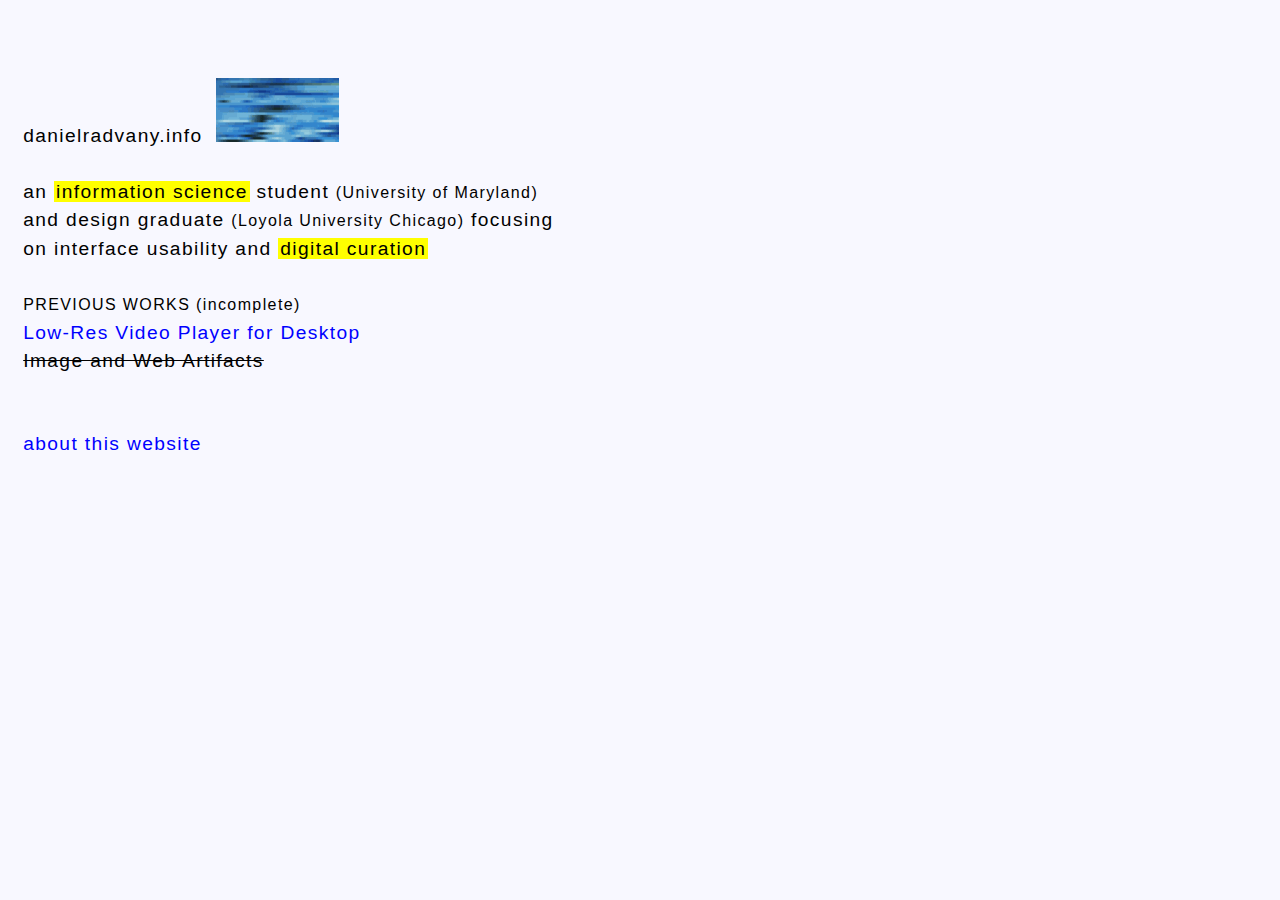
<file: index.html>
<!DOCTYPE html>
<html lang="en">
<head>
    <meta charset="UTF-8">
    <meta name="viewport" content="width=device-width, initial-scale=1.0">
    <title>index.html</title>
    <link rel="stylesheet" href="style.css">
    <style>
        a{
            cursor: pointer;
        }
        .hidden {
            display: none;
        }
    </style>
</head>
<body>
<div id="text">

danielradvany.info  <img src="starry.gif" class="gif">

an <mark>information science</mark> student <small>(University of Maryland)</small> and design graduate <small>(Loyola University Chicago)</small> focusing on interface usability and <mark>digital curation</mark> 

<small>PREVIOUS WORKS (incomplete)</small> 
<a href="https://github.com/dradvany/low-res-video-player" target="_blank">Low-Res Video Player for Desktop</a>
<span style="text-decoration: line-through;">Image and Web Artifacts</span>


<a id="read-more-link">about this website</a><div id="info-content" class="hidden">
Last updated: August 2025
This site is lightweight
Best viewed on non-mobile devices

hosted by GitHub 
hand-coded in HTML & CSS
© 2025 Daniel Radvany

dradvany at umd dot edu  
are.na/daniel-radvany

Thank you. Your visit is appreciated.</div></div> 

<script>
document.addEventListener('DOMContentLoaded', function() {
    const readMoreLink = document.getElementById('read-more-link');
    const infoContent = document.getElementById('info-content');
    
    readMoreLink.addEventListener('click', function(e) {
        e.preventDefault();
        infoContent.classList.toggle('hidden');
    });
});
</script>

</body>

</body>
</html>
</file>
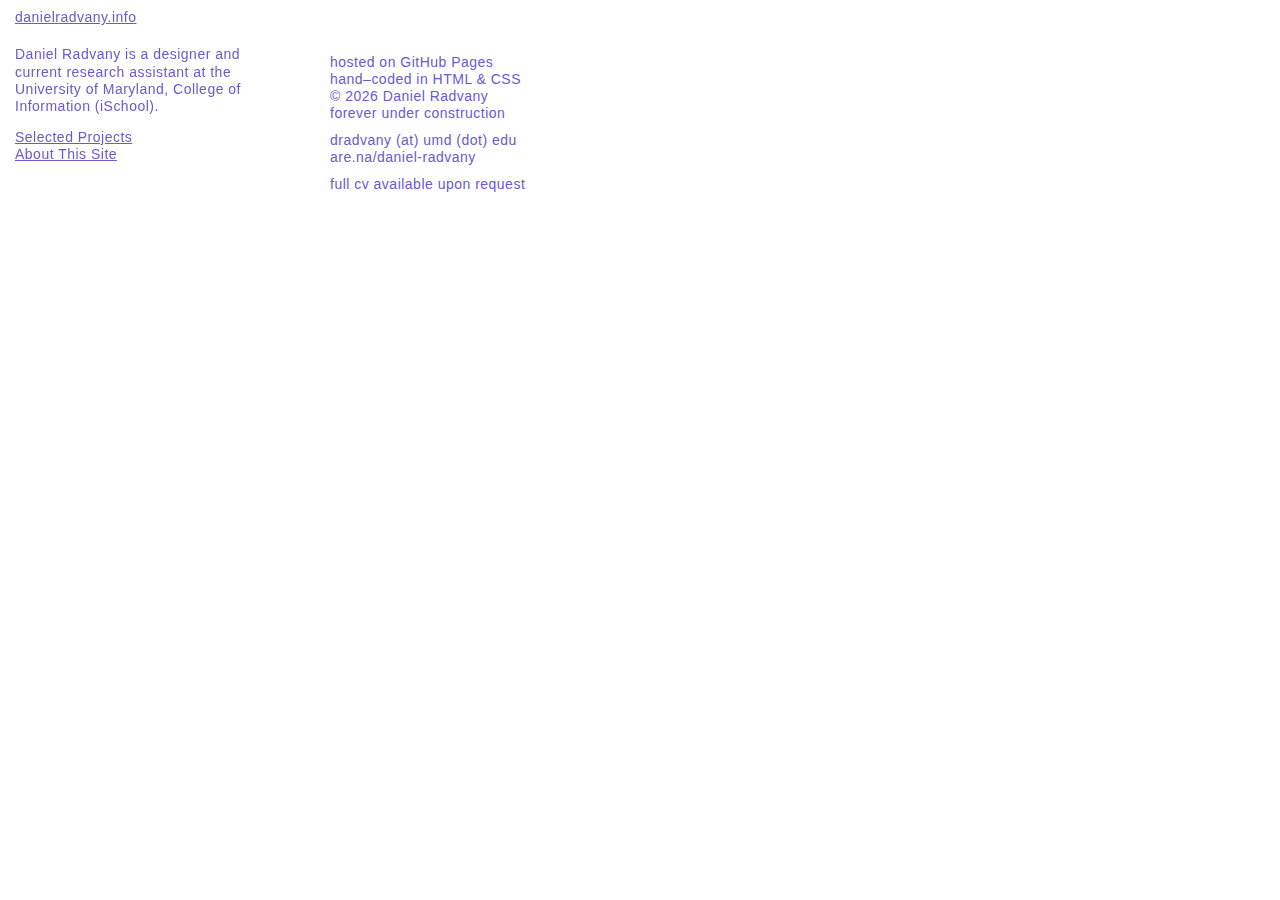
<file: about.html>
<!DOCTYPE html>
<html lang="en">
    <head>
        <title>Daniel Radvany - About</title>
        <meta charset="UTF-8">
        <meta name="viewport" content="width=device-width, initial-scale=1.0">
        <link href="css/base.css" rel="stylesheet">
    </head>
    <body>
        <div class="menu">
            <h1><a href="index.html">danielradvany.info</a></h1>
            <p>Daniel Radvany is a designer and current research assistant at the University of Maryland, College of Information (iSchool).</p>
            <nav>
                <ul>
                    <li><a href="work.html">Selected Projects</a></li>
                    <li><a href="about.html">About This Site</a></li>
                </ul>
            </nav>
        </div>
        
        <div class="about-content active">
            <div class="about-section">
                <p>hosted on GitHub Pages<br>
                hand&ndash;coded in HTML & CSS<br>
                &copy; 2026 Daniel Radvany<br>
                forever under construction</p>

                <p>dradvany (at) umd (dot) edu<br>
                are.na/daniel-radvany</p>

                <p>full cv available upon request</p>
            </div>
        </div>
    </body>
</html>
</file>
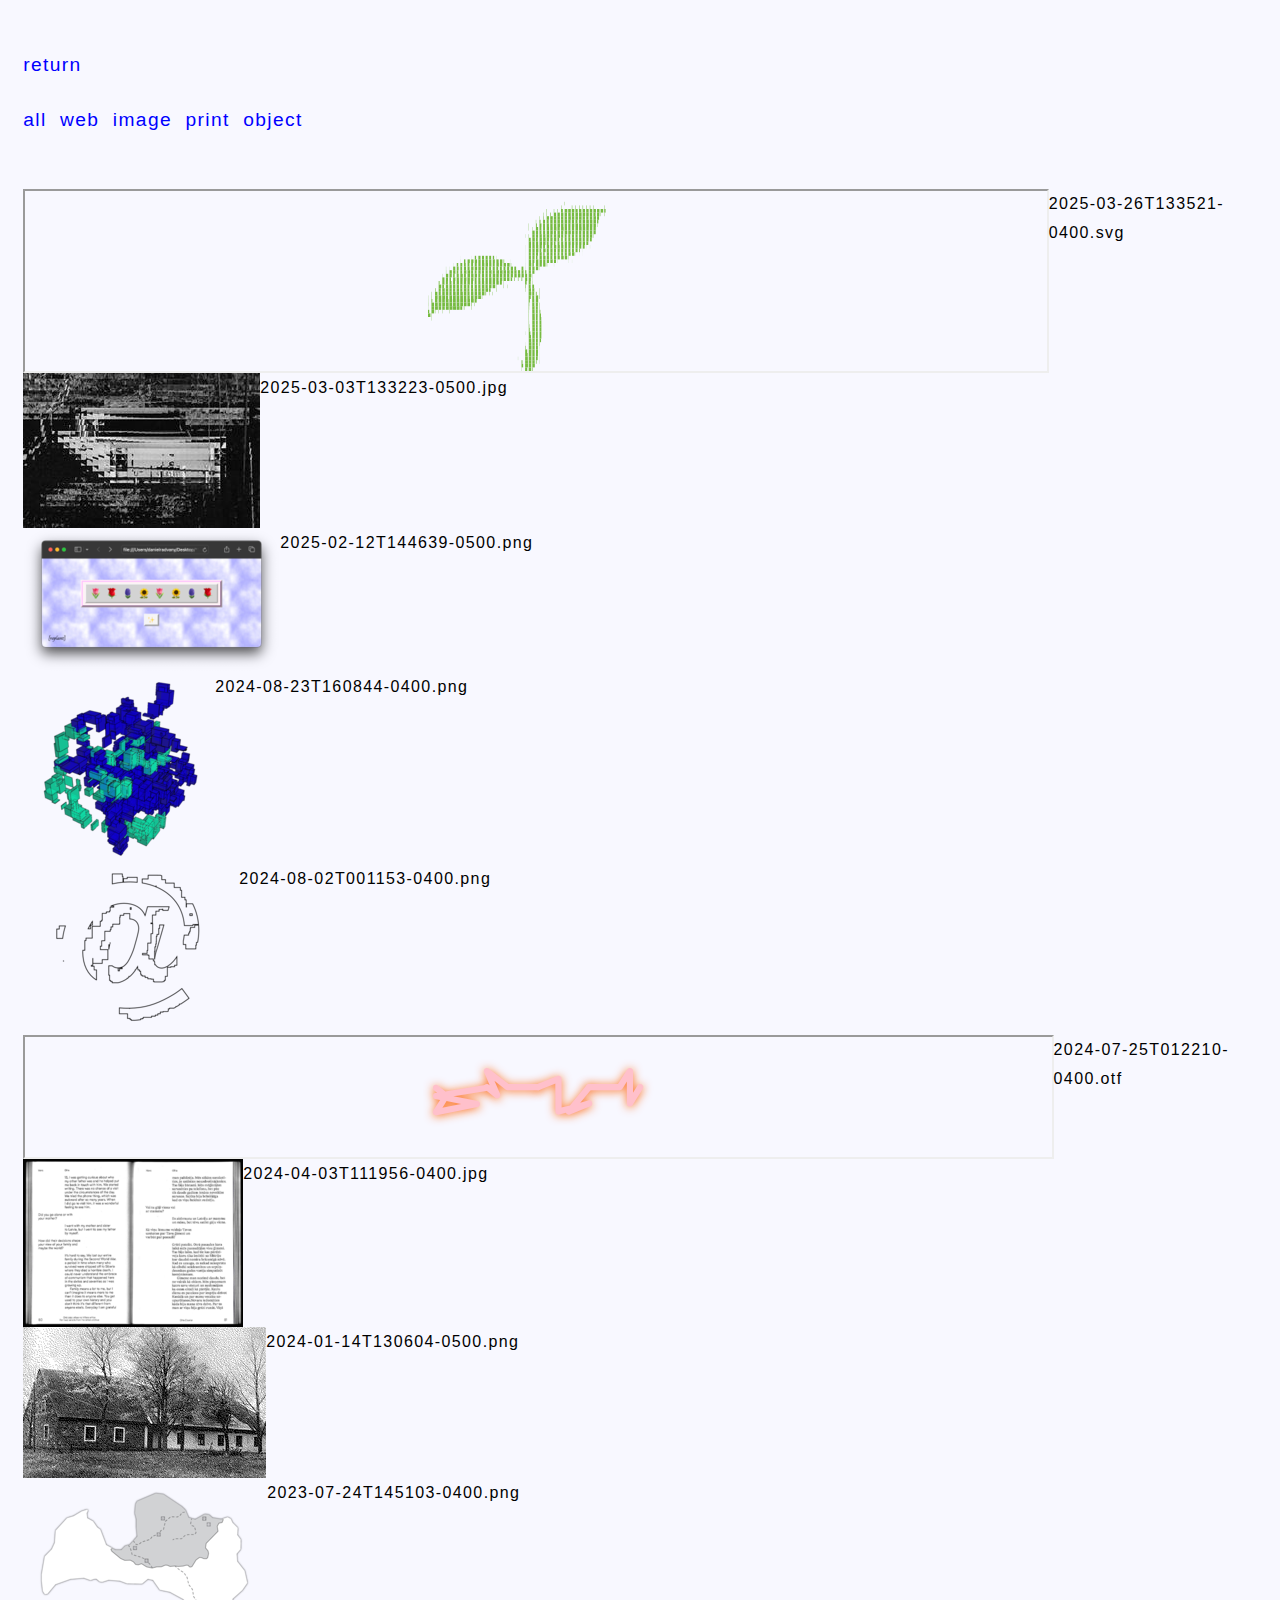
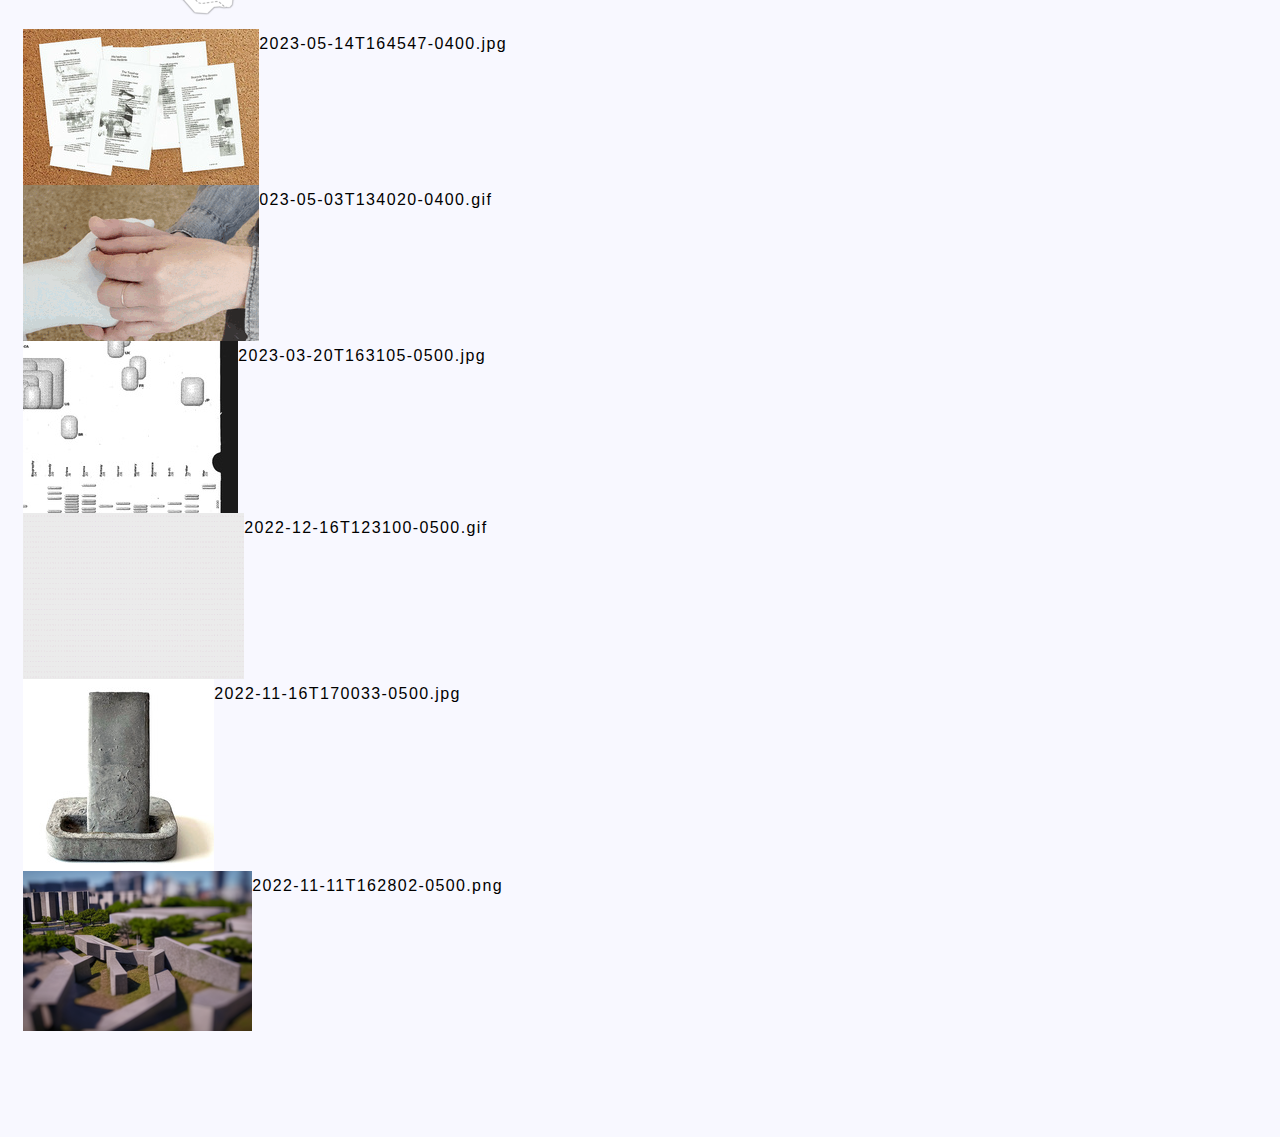
<file: artifacts.html>
<!DOCTYPE html>
<html lang="en">
<head>
    <meta charset="UTF-8">
    <meta name="viewport" content="width=device-width, initial-scale=1.0">
    <title>artifacts.html</title>
    <link rel="stylesheet" href="style.css">
</head>
<body>
<div id="text">
<a href="index.html">return</a>

<a href="#" class="category-link" data-category="all">all</a>  <a href="#" class="category-link" data-category="web">web</a>  <a href="#" class="category-link" data-category="image">image</a>  <a href="#" class="category-link" data-category="print">print</a>  <a href="#" class="category-link" data-category="object">object</a>


</div>
<div class="image-grid">
    <div class="image-item" data-categories="web,image">
        <iframe src="artifacts/2025-03-26T133521-0400.html" width="100%" height="180"></iframe>
        <div class="image-caption"><small>2025-03-26T133521-0400.svg</small></div>
    </div>
    <div class="image-item" data-categories="image">
        <img src="artifacts/2025-03-03T133223-0500.jpg" alt="2025-03-03T133223-0500.jpg">
        <div class="image-caption"><small>2025-03-03T133223-0500.jpg</small></div>
    </div>
    <div class="image-item" data-categories="web">
        <img src="artifacts/2025-02-12T144639-0500.png" alt="2025-02-12T144639-0500.png">
        <div class="image-caption"><small>2025-02-12T144639-0500.png</small></div>
    </div>
    <div class="image-item" data-categories="image">
        <img src="artifacts/2024-08-23T160844-0400.png" alt="2024-08-23T160844-0400.png">
        <div class="image-caption"><small>2024-08-23T160844-0400.png</small></div>
    </div>
    <div class="image-item" data-categories="image">
        <img src="artifacts/2024-08-02T001153-0400.png" alt="2024-08-02T001153-0400.png">
        <div class="image-caption"><small>2024-08-02T001153-0400.png</small></div>
    </div>
    <div class="image-item" data-categories="web">
        <iframe src="artifacts/2024-07-25T012210-0400.html" width="100%" height="120"></iframe>
        <div class="image-caption"><small>2024-07-25T012210-0400.otf</small></div>
    </div>
    <div class="image-item" data-categories="print">
        <img src="artifacts/2024-04-03T111956-0400.jpg" alt="2024-04-03T111956-0400.jpg">
        <div class="image-caption"><small>2024-04-03T111956-0400.jpg</small></div>
    </div>
    <div class="image-item" data-categories="image">
        <img src="artifacts/2024-01-14T130604-0500.png" alt="2024-01-14T130604-0500.png">
        <div class="image-caption"><small>2024-01-14T130604-0500.png</small></div>
    </div>
    <div class="image-item" data-categories="image">
        <img src="artifacts/2023-07-24T145103-0400.png" alt="2023-07-24T145103-0400.png">
        <div class="image-caption"><small>2023-07-24T145103-0400.png</small></div>
    </div>
    <div class="image-item" data-categories="print">
        <img src="artifacts/2023-05-14T164547-0400.jpg" alt="2023-05-14T164547-0400.jpg">
        <div class="image-caption"><small>2023-05-14T164547-0400.jpg</small></div>
    </div>
    <div class="image-item" data-categories="object">
        <img src="artifacts/2023-05-03T134020-0400.gif" alt="2023-05-03T134020-0400.gif">
        <div class="image-caption"><small>023-05-03T134020-0400.gif</small></div>
    </div>
    <div class="image-item" data-categories="print">
        <img src="artifacts/2023-03-20T163105-0500.jpg" alt="2023-03-20T163105-0500.jpg">
        <div class="image-caption"><small>2023-03-20T163105-0500.jpg</small></div>
    </div>
    <div class="image-item" data-categories="image">
        <img src="artifacts/2022-12-16T123100-0500.gif" alt="2022-12-16T123100-0500.gif">
        <div class="image-caption"><small>2022-12-16T123100-0500.gif</small></div>
    </div>
    <div class="image-item" data-categories="object">
        <img src="artifacts/2022-11-16T170033-0500.jpg" alt="2022-11-16T170033-0500.jpg">
        <div class="image-caption"><small>2022-11-16T170033-0500.jpg</small></div>
    </div>
    <div class="image-item" data-categories="image">
        <img src="artifacts/2022-11-11T162802-0500.png" alt="2022-11-11T162802-0500.png">
        <div class="image-caption"><small>2022-11-11T162802-0500.png</small></div>
    </div>
</div>
<div id="text">

    
</div>

<script>
document.addEventListener('DOMContentLoaded', function() {
    const categoryLinks = document.querySelectorAll('.category-link');
    const items = document.querySelectorAll('.image-item');
    
    // Show all items by default
    items.forEach(item => {
        item.style.display = 'flex';
    });
    
    // Set 'all' as active by default
    document.querySelector('[data-category="all"]').classList.add('active');
    
    categoryLinks.forEach(link => {
        link.addEventListener('click', function(e) {
            e.preventDefault();
            
            // Remove active class from all links
            categoryLinks.forEach(l => l.classList.remove('active'));
            
            // Add active class to clicked link
            this.classList.add('active');
            
            const category = this.getAttribute('data-category');
            
            items.forEach(item => {
                if (category === 'all') {
                    item.style.display = 'flex';
                } else {
                    const itemCategories = item.getAttribute('data-categories').split(',');
                    
                    if (itemCategories.includes(category.toLowerCase())) {
                        item.style.display = 'flex';
                    } else {
                        item.style.display = 'none';
                    }
                }
            });
        });
    });
});
</script>
</body>
</html>
</file>
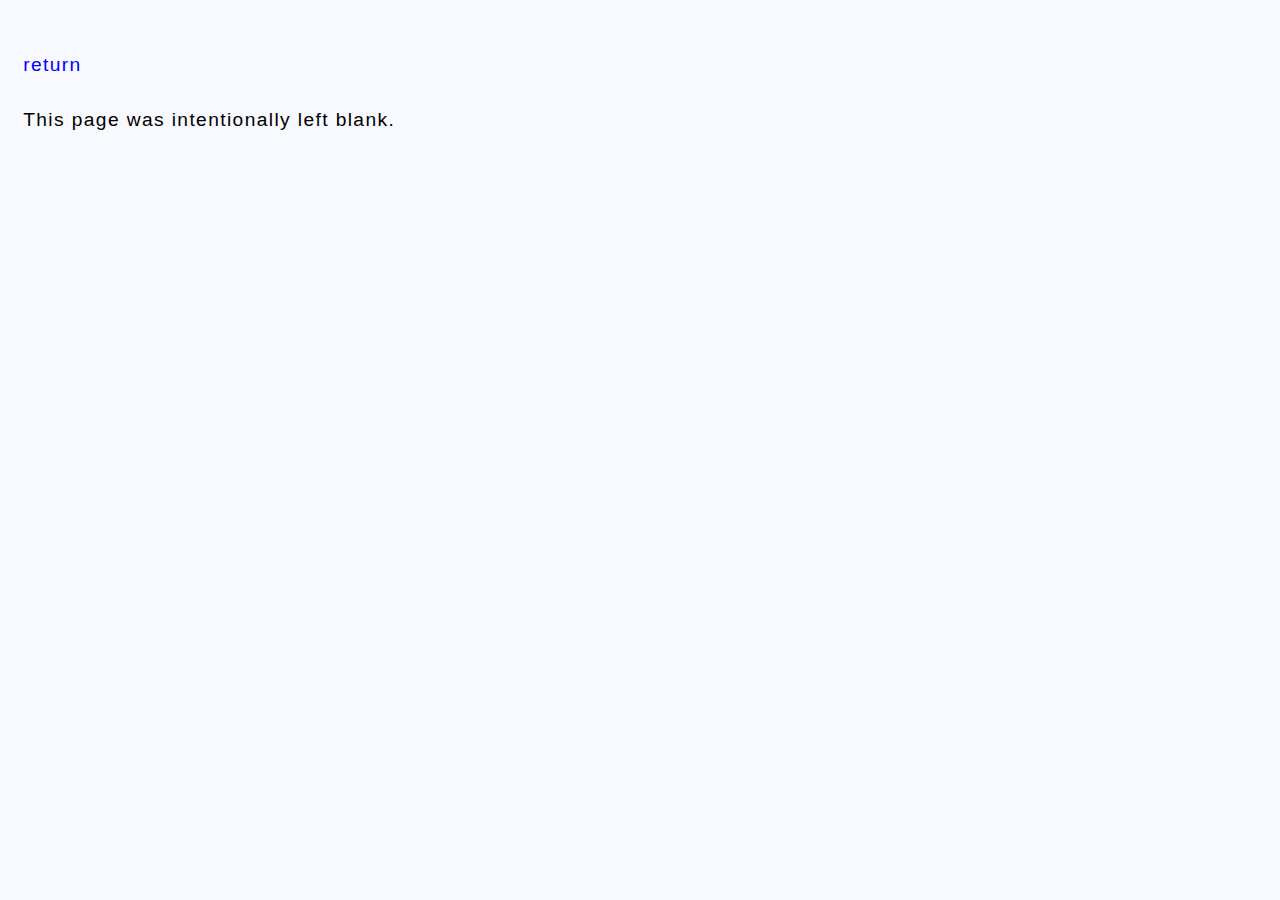
<file: blank.html>
<!DOCTYPE html>
<html lang="en">
<head>
    <meta charset="UTF-8">
    <meta name="viewport" content="width=device-width, initial-scale=1.0">
    <title>blank.html</title>
    <link rel="stylesheet" href="style.css">
</head>
<body>
<div id="text">
<a href="info.html">return</a>

This page was intentionally left blank.


</div>
</body>
</html>
</file>
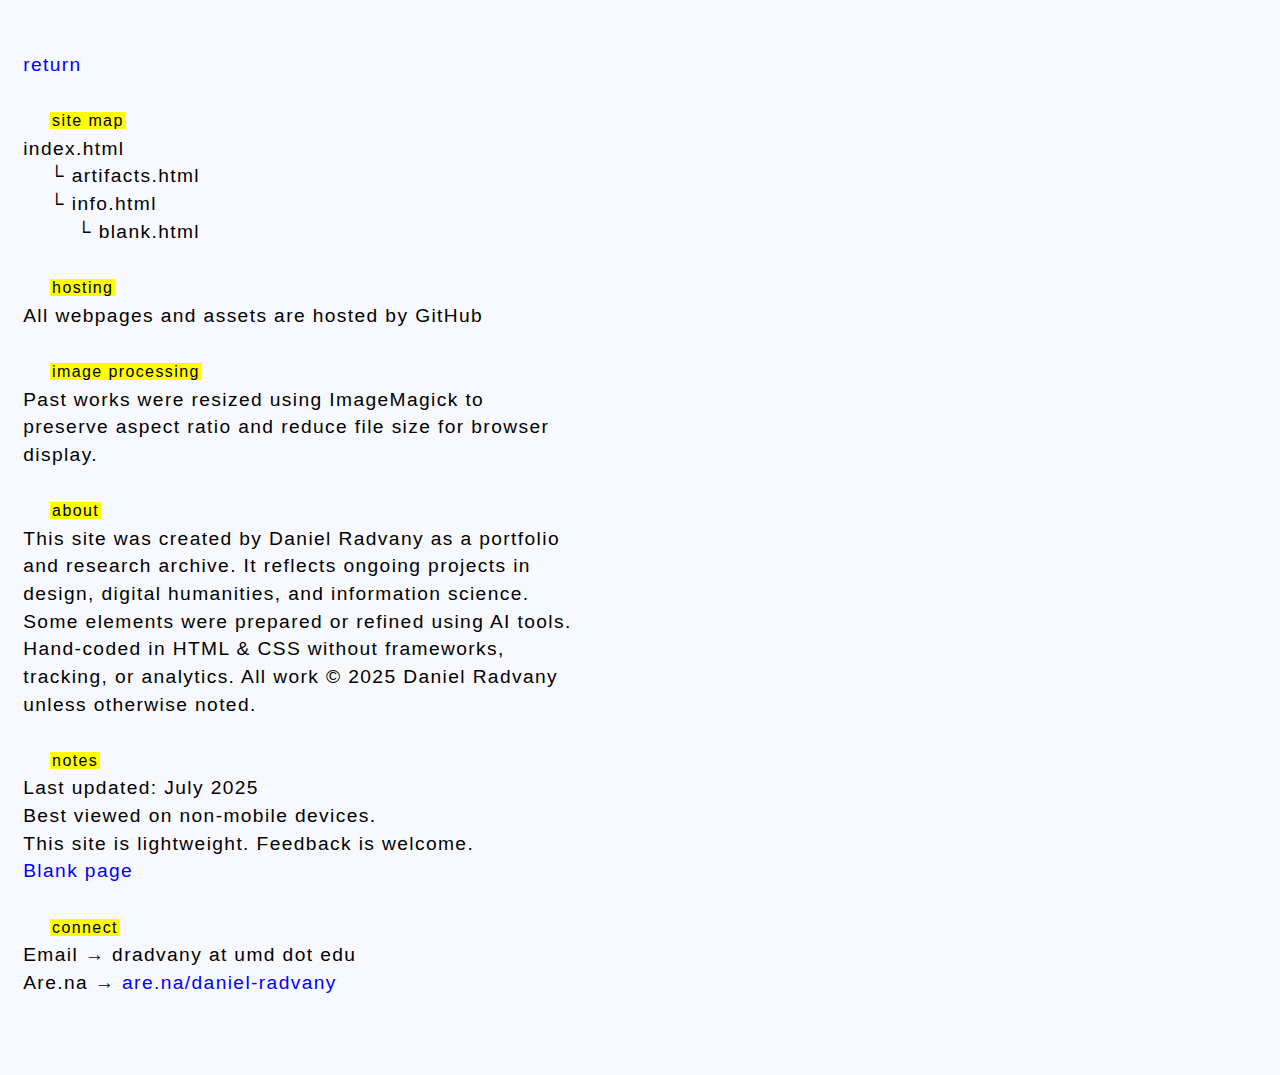
<file: info.html>
<!DOCTYPE html>
<html lang="en">
<head>
    <meta charset="UTF-8">
    <meta name="viewport" content="width=device-width, initial-scale=1.0">
    <title>info.html</title>
    <link rel="stylesheet" href="style.css">
</head>
<body>
<div id="info-text">
<a href="index.html">return</a>

    <small><mark>site map</mark></small> 
index.html  
    └ artifacts.html  
    └ info.html  
        └ blank.html

    <small><mark>hosting</mark></small> 
All webpages and assets are hosted by GitHub  

    <small><mark>image processing</mark></small> 
Past works were resized using ImageMagick to preserve aspect ratio and reduce file size for browser display.

    <small><mark>about</mark></small>   
This site was created by Daniel Radvany as a portfolio and research archive. It reflects ongoing projects in design, digital humanities, and information science. Some elements were prepared or refined using AI tools. Hand-coded in HTML & CSS without frameworks, tracking, or analytics. All work © 2025 Daniel Radvany unless otherwise noted. 

    <small><mark>notes</mark></small>   
Last updated: July 2025
Best viewed on non-mobile devices.
This site is lightweight. Feedback is welcome.
<a href="blank.html">Blank page</a>

    <small><mark>connect</mark></small>   
Email → dradvany at umd dot edu  
Are.na → <a href="https://www.are.na/daniel-radvany/channels" target="_blank">are.na/daniel-radvany</a>  


</div>
</body>
</html>
</file>
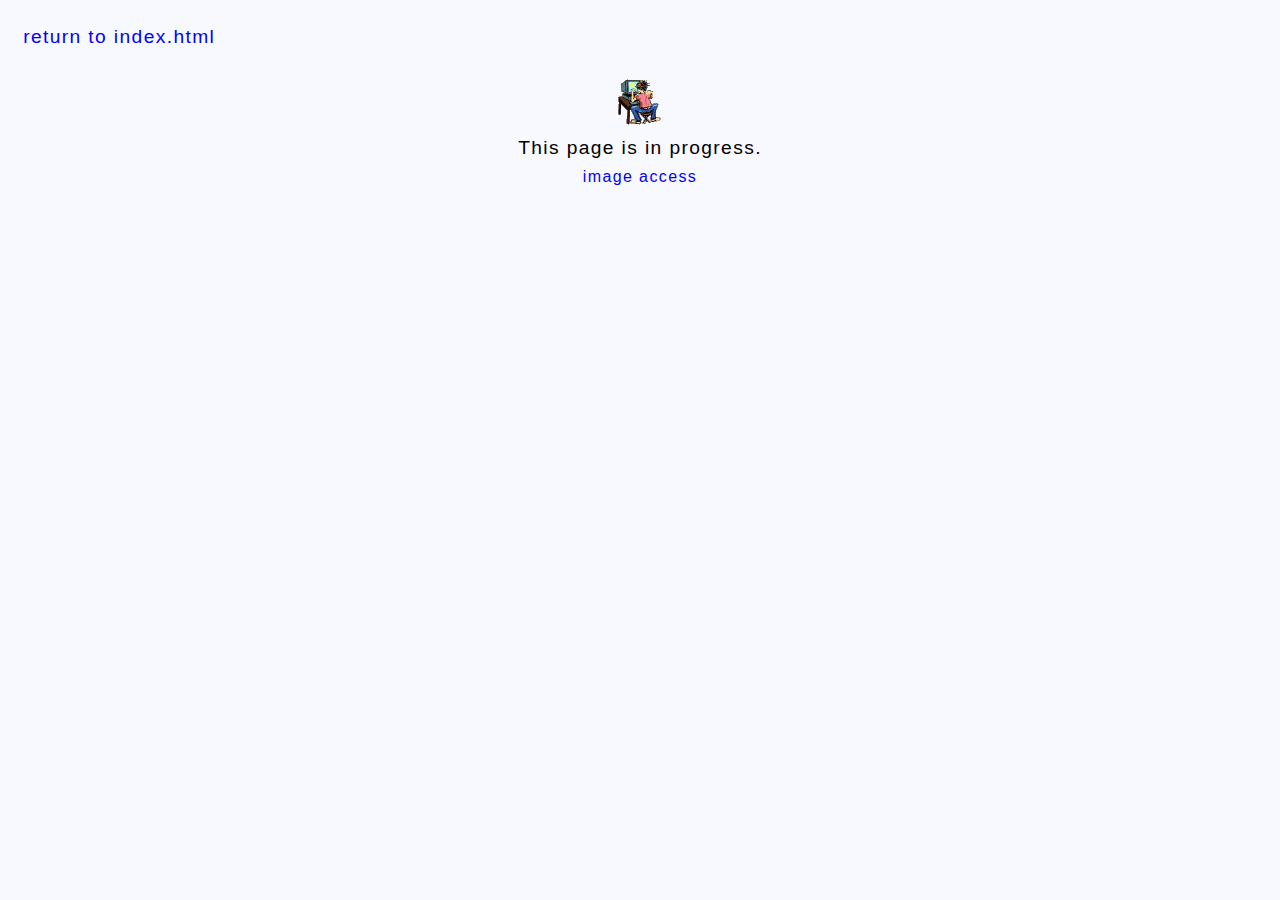
<file: temp.html>
<!DOCTYPE html>
<html lang="en">
<head>
    <meta charset="UTF-8">
    <meta name="viewport" content="width=device-width, initial-scale=1.0">
    <title>temp.html</title>
    <link rel="stylesheet" href="style.css">
</head>
<body>
<div id="info-text"><a href="index.html">return to index.html</a></div>


<div id="temp">
<img src="construction.gif" alt="page under construction">
This page is in progress.
<small><a href="https://gifcities.org" target="blank">image access</a></small>


</div>
</body>
</html>
</file>
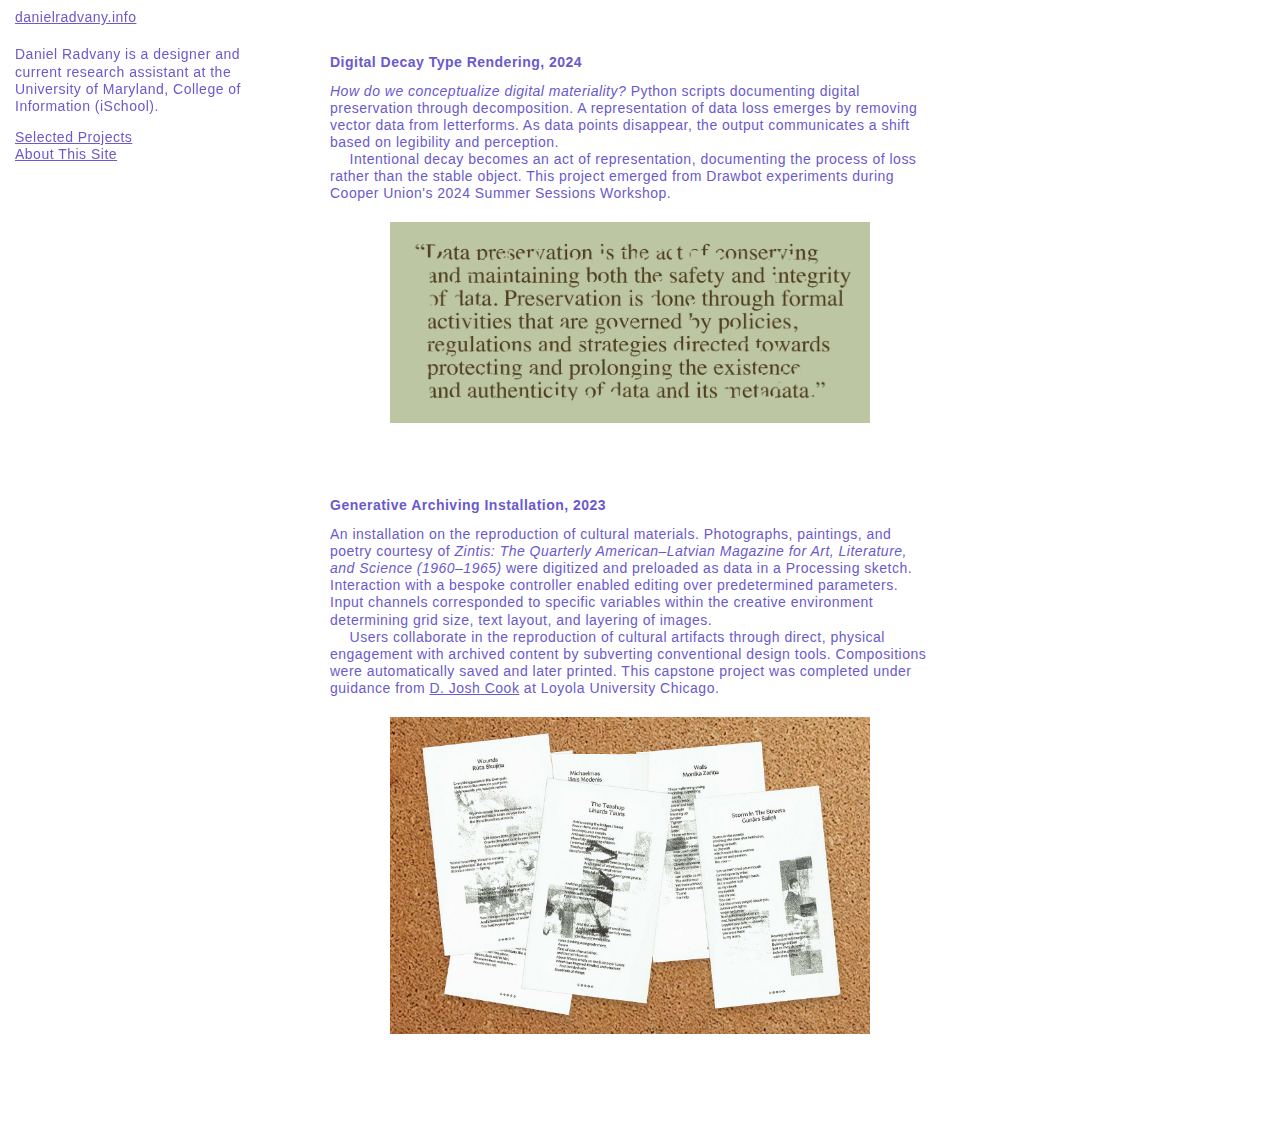
<file: work.html>
<!DOCTYPE html>
<html lang="en">
    <head>
        <title>Daniel Radvany - Work</title>
        <meta charset="UTF-8">
        <meta name="viewport" content="width=device-width, initial-scale=1.0">
        <link href="css/base.css" rel="stylesheet">
    </head>
    <body>
        <div class="menu">
            <h1><a href="index.html">danielradvany.info</a></h1>
            <p>Daniel Radvany is a designer and current research assistant at the University of Maryland, College of Information (iSchool).</p>
            <nav>
                <ul>
                    <li><a href="work.html">Selected Projects</a></li>
                    <li><a href="about.html">About This Site</a></li>
                </ul>
            </nav>
        </div>
        
        <div class="content active">
            <div class="child">
                <p></p>
            </div>
                        
            
            <p></p>
            
            <h2>Digital Decay Type Rendering, 2024</h2>

            <p><i>How do we conceptualize digital materiality?</i> Python scripts documenting digital preservation through decomposition. A representation of data loss emerges by removing vector data from letterforms. As data points disappear, the output communicates a shift based on legibility and perception.</p>
            
            <p>Intentional decay becomes an act of representation, documenting the process of loss rather than the stable object. This project emerged from Drawbot experiments during Cooper Union's 2024 Summer Sessions Workshop.</p>

            <p></p>

            <img src="images/2024-07-25T012210-0400.png" alt="documentation of program output" />

            <div style="height:60px" aria-hidden="true" class="wp-block-spacer"></div>
            
            <p></p>
            
            <h2>Generative Archiving Installation, 2023</h2>

            <p>An installation on the reproduction of cultural materials. Photographs, paintings, and poetry courtesy of <em>Zintis: The Quarterly American–Latvian Magazine for Art, Literature, and Science (1960–1965)</em> were digitized and preloaded as data in a Processing sketch. Interaction with a bespoke controller enabled editing over predetermined parameters. Input channels corresponded to specific variables within the creative environment determining grid size, text layout, and layering of images. </p>

            <p>Users collaborate in the reproduction of cultural artifacts through direct, physical engagement with archived content by subverting conventional design tools. Compositions were automatically saved and later printed. This capstone project was completed under guidance from <a href="https://djoshcook.com" target="_blank">D. Josh Cook</a> at Loyola University Chicago.</p>
           
            <p></p>

            <img src="images/2023-05-14T164547-0400.jpg" alt="installation output" />

        </div>
    </body>
</html>
</file>
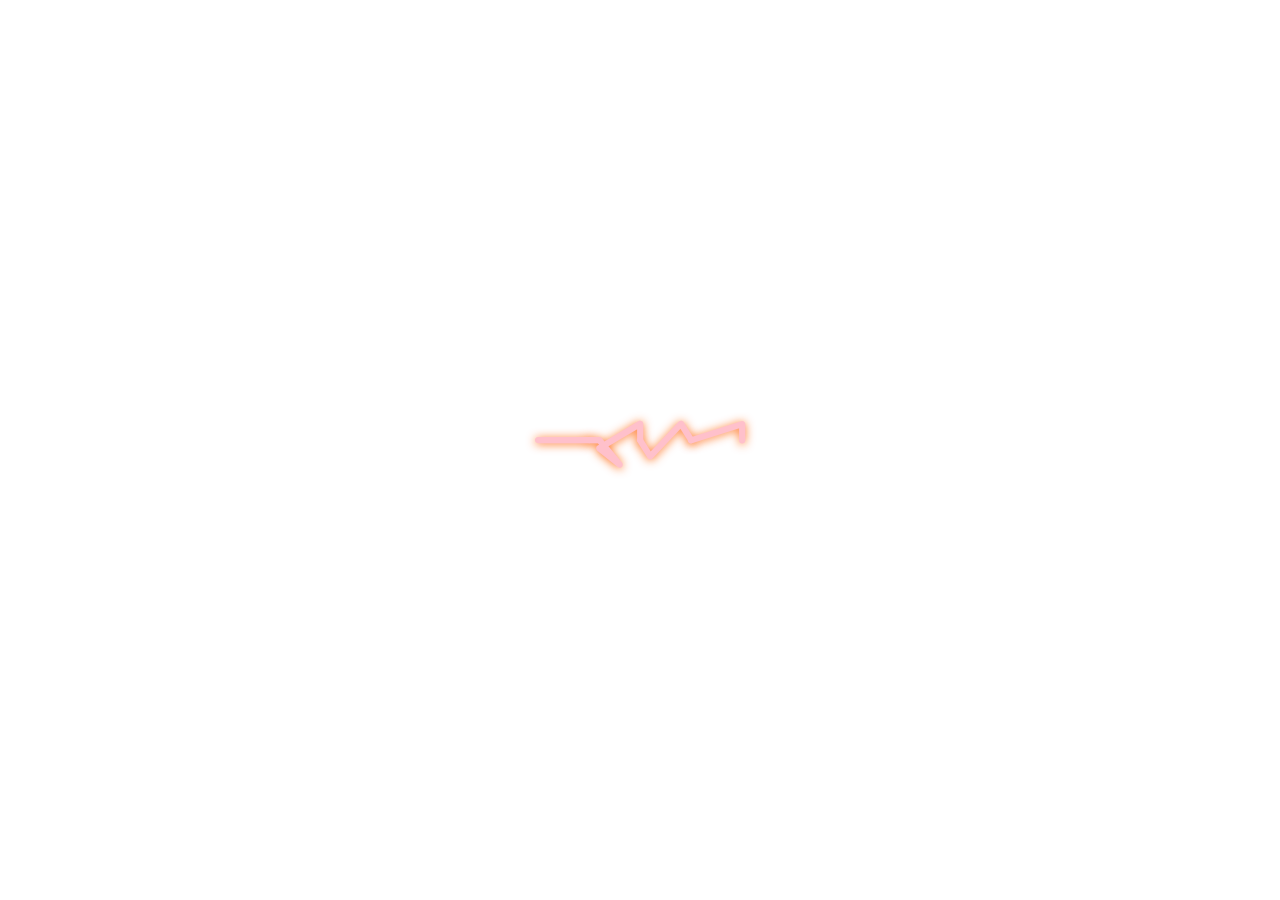
<file: artifacts/2024-07-25T012210-0400.html>
<!DOCTYPE html>
<html lang="en">
<head>
  <meta charset="UTF-8" />
  <meta name="viewport" content="width=device-width, initial-scale=1.0" />
  <title>2024-07-25T012210-0400.html</title>
  <style>
    @font-face {
      font-family: 'LineFont';
      src: url('2024-07-25T012210-0400.otf') format('opentype');
    }
    body {
      margin: 0;
      padding: 0;
      background: transparent;
      font-family: 'LineFont', sans-serif;
      display: flex;
      justify-content: center;
      align-items: center;
      height: 100vh;
    }
    #text-box {
      font-size: 3.2rem;
      width: 100%;
      text-align: center;
      user-select: none;
      color: pink;
      text-shadow: 0rem .09rem .58rem rgba(255, 96, 0, 0.88);
    }
    ::selection {
      background: transparent;
    }
  </style>
</head>
<body>
  <div id="text-box">abcd</div>
  <script>
    function getRandomChar() {
      const chars = 'abcdefghijlkmnopqrstuvwxyzABCDEFGHIJKLMNOPQRSTUVWXYZ1234567890';
      return chars[Math.floor(Math.random() * chars.length)];
    }

    function getRandomString(length) {
      return Array.from({ length }, getRandomChar).join('');
    }

    function rotateCharacters() {
      const currentText = textBox.textContent;
      if (currentText.length > 0) {
        const newChar = getRandomChar();
        
        const newText = newChar + currentText.substring(0, 3);
        
        textBox.textContent = newText;
      }
    }

    const textBox = document.getElementById('text-box');
    let timerInterval = null;

    textBox.textContent = getRandomString(4);

    timerInterval = setInterval(rotateCharacters, 800);

    document.body.addEventListener('click', () => {
      clearInterval(timerInterval);

      textBox.textContent = getRandomString(4);
      
      timerInterval = setInterval(rotateCharacters, 800);
    });
  </script>
</body>
</html>
</file>
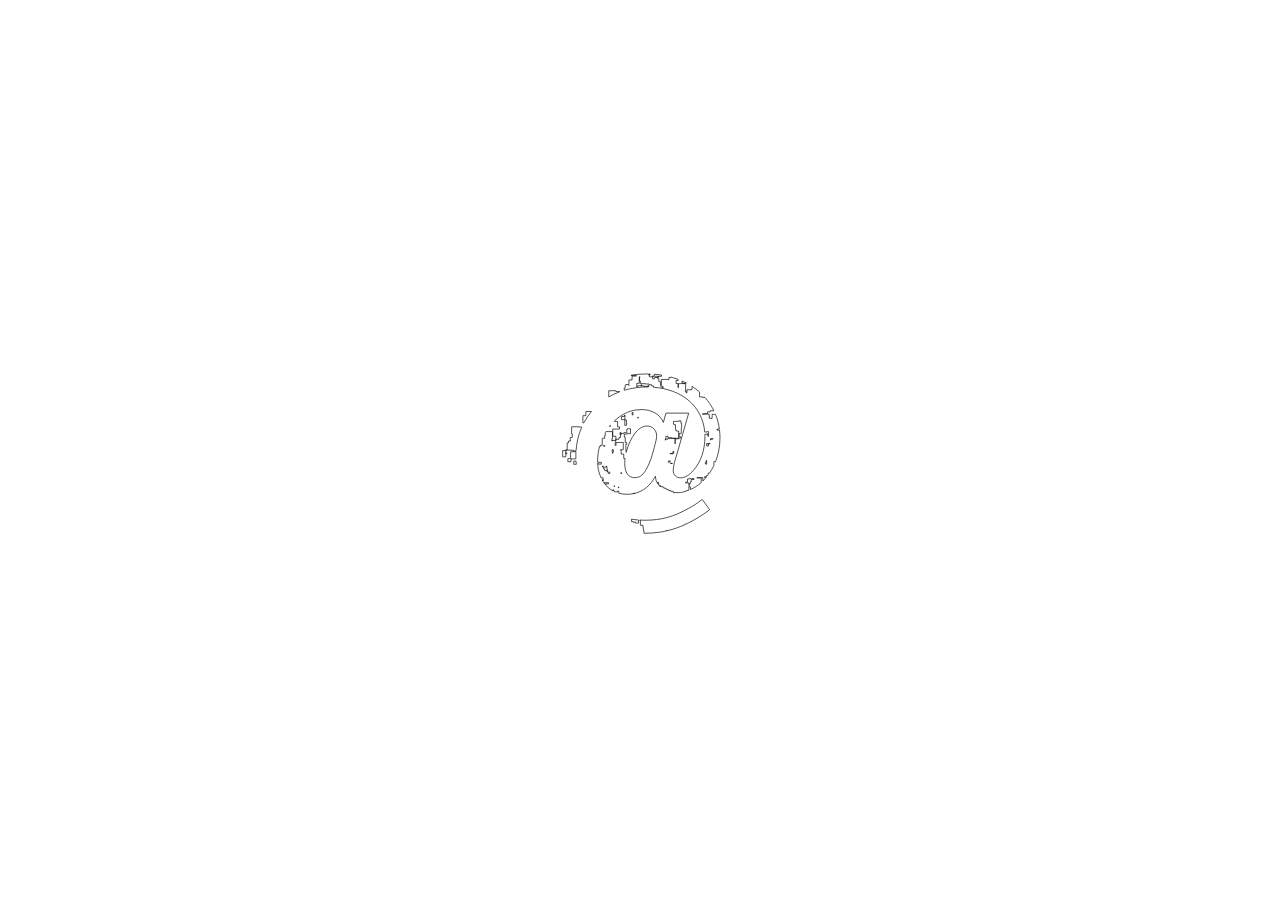
<file: artifacts/2024-08-02T001153-0400.html>
<!DOCTYPE html>
<html lang="en">
<head>
  <meta charset="UTF-8" />
  <meta name="viewport" content="width=device-width, initial-scale=1.0"/>
  <title>2024-08-02T001153-0400.svg</title>
  <style>
    html, body {
      margin: 0;
      padding: 0;
      width: 100%;
      height: 100%;
      background: transparent;
      display: flex;
      justify-content: center;
      align-items: center;
      overflow: hidden;
    }

    .svg-wrapper {
      width: 180px;
      height: 180px;
    }

    svg {
      width: 100%;
      height: 100%;
      display: block;
    }
  </style>
</head>
<body>
  <div class="svg-wrapper">
    <svg width="400" height="400" viewBox="0 0 400 380" version="1.1" xmlns="http://www.w3.org/2000/svg" xmlns:xlink="http://www.w3.org/1999/xlink">
      <path d="M141.71,118.44 l1.56,0 l0,-0.99 l0.99,-0.46 l6.01,0 l0,1.91 l2.48,0 l0,-4.89 c5.8,-1.63,12.04,-2.46,18.65,-2.46 c4.72,0,9.28,0.42,13.67,1.31 l0,0.74 l3.4,0 c18.99,4.63,34.56,17.45,45.85,37.99 c0.35,-7.02,1.82,-11.53,5.54,-16.71 l0,4.02 l0.42,0 l0,-1.61 l0.08,0 l0,-0.18 l0.23,0 l0,-0.55 l0.34,0 l0,-0.81 l0.19,0 l0,-0.45 l0.67,0 l0,-1.61 l0.4,0 l0,-0.57 l-1.11,0 c0.63,-0.89,1.31,-1.75,2.04,-2.64 l1.58,-1.78 l0,2.95 l0.05,0 l0,-0.3 l0.26,0 l0,-1.81 l0.72,0 l0,-0.36 l0.62,0 l0,-0.31 l0.84,0 l0,-0.42 l4.4,0 l0,-2.17 l0.57,0 l0,-0.28 l2.16,0 l0,-1.07 l3.49,0 l0,-1.72 l0.11,0 l0,-0.05 l0.29,0 l0,-0.14 l1.53,0 l0,-0.76 l0.01,0 l0,-0.01 l2.02,0 l0,-1.0 l2.16,0 l0,-1.07 l4.05,0 l0,-2.0 l5.94,0 l0,-2.93 l15.55,0 l0.45,0.07 l0,0.34 l1.95,0 c3.71,0.67,7.35,1.61,10.92,2.81 l0,1.43 l4.06,0 l1.17,0.46 l0,0.44 l0.57,0 l0,8.31 l0.91,0 l0,-1.17 l2.57,0 l0,-5.85 c8.6,3.88,16.64,9.17,23.94,15.63 l0,10.45 l-9.93,0 l0,0.09 l8.25,0 l0,0.18 l5.35,0 l0,-7.33 c2.56,2.45,5.02,5.07,7.37,7.88 l-3.77,0 l0,1.54 l4.49,0 l0,2.83 l2.82,0 l0.9,1.18 l0,4.09 l2.93,0 c3.21,4.64,6.15,9.62,8.76,14.88 l0,0.49 l0.25,0 l0.76,1.63 l0,8.41 l3.69,0 c2.97,7.52,5.33,15.46,6.99,23.87 l0,0.4 l0.08,0 c1.83,9.08,2.8,18.72,2.8,28.63 c0,5.89,-0.34,11.67,-1.02,17.17 l-5.61,0 l0,2.36 l5.31,0 c-1.57,11.65,-4.51,22.58,-8.7,32.78 l-7.45,0 l0,-9.21 l-3.29,0 l0,0.71 l-3.33,0 l0,2.53 l0.73,0 l0,2 l-0.73,0 l0,4.4 l-15.11,0 l0,0.58 l4.73,0 l0,0.62 l6.76,0 l0,3.87 l5.69,0 l0,2.3 l8.55,0 c-5.25,10.81,-11.95,20.78,-19.93,29.75 l-4.7,0 l0,1.14 l-7.33,0 l0,10.83 c-5.1,4.52,-10.58,8.68,-16.4,12.47 l-0.32,0 l0,-7.29 l-11.2,0 l0,-6.93 l-1.81,0 l0,3.93 l-2.63,0 l0,0.45 l1.46,0 l0,16 l-4.56,0 l0,0.24 l-7,0 l0,-0.24 l-4.44,0 l0,-8.72 l-1.04,0 l0,9.12 l-4.14,0 l0,6.63 l4.57,0 l0,2.53 c-5.17,1.97,-10.51,3.71,-16,5.18 l0,-0.83 l-4.57,0 l0,-5.08 l-0.75,0 l0,0.56 l-16,0 l0,-15.29 l-1.64,0 l0,10.19 l-3.84,0 l0,6.56 l-2.67,0 l0,2.95 l-7,0 l0,-2.95 l-4.49,0 l0,4.44 l-7,0 l0,-0.04 l-0.12,0 l0,4.42 l-2,0 l0,1.96 c-1.11,0.02,-2.23,0.03,-3.35,0.03 c-12.06,0,-23.81,-0.99,-35.16,-2.9 l0,-0.4 l11.5,0 l0,-1.6 l-9.31,0 l0,-8.49 l-7.02,0 l0,-8.18 l-0.07,0 l0,-2 l0.07,0 l0,-0.31 l-0.07,0 l0,0.31 l-7,0 l0,-2.31 l-1.5,0 l0,-6 l-2,0 l0,-4.47 c8.96,2.71,18.33,4.69,28.04,5.88 l0,9.57 l5.56,0 l0,13.5 l0.31,0 l0,1.22 l1.04,0 l0,-2.3 l-0.9,0 l0,-7 l0.9,0 l0,-0.26 l1.03,0 l0,-5.83 l10.93,0 l0,-0.84 l8.75,0 l0,-1.63 l5.54,0 l0,-2.76 l3.84,0 l0,-2.77 c64.9,-4.8,109.2,-43.28,114.01,-99.61 l4.46,0 l0,0.8 l1.32,0 l0,0.17 l2.72,0 l0,-3.81 l-1.59,0 l0,-2 l1.59,0 l0,-4.55 l-1.59,0 l0,4.55 l-6.61,0 c0.09,-1.59,0.13,-3.51,0.13,-5.45 c0,-29.48,-8.8,-55.44,-25.08,-74.36 c-10.12,-11.44,-19.36,-17.16,-28.6,-17.16 c-10.12,0,-16.72,6.6,-16.72,16.28 c0,5.28,1.76,16.28,4.4,24.2 l2.64,8.36 l27.28,95.04 l-50.6,0 l-5.72,-20.68 c-7.48,18.48,-25.52,28.6,-49.72,28.6 l-3.56,-0.12 l0,-0.6 l-2.58,0 l0,-0.2 l-3.84,0 l0,0.24 c-18.26,-2.44,-35.33,-11.46,-49.4,-24.94 l0,-0.61 l7.4,0 l0,-12.25 l4.29,0 l0,-4.91 l-14.99,0 l0,-16 l6.9,0 l0,-6.59 l7,0 l0,3.66 l3.1,0 l0,7 l-0.99,0 l0,4 l2.04,0 l0,-1.48 l7,0 l0,1.48 l5.95,0 l0,3.2 l0.01,0 l0,4.42 l1.74,0 l0,1.02 l6.63,0 l0,-10.9 l-4.67,0 l0,1.1 l-2,0 l0,-1.1 l-0.92,0 l0,-0.9 l-6.08,0 l0,-7 l2.01,0 l0,-11.82 l2.95,0 l0,-1.0 l0.53,0 l0,-2.54 l-2.07,0 l0,-16 l1.32,0 c3.9,14.57,10.5,29.06,18.6,39.58 c7.48,10.12,17.6,16.72,26.4,16.72 c13.2,0,22,-8.8,22,-22.44 c0,-4.4,-1.76,-12.32,-5.28,-25.52 l-4.84,-17.16 c-3.52,-12.76,-9.68,-26.4,-15.84,-36.08 c-2.64,-3.96,-5.72,-7.04,-9.24,-9.68 c-3.96,-2.64,-8.8,-3.96,-13.2,-3.96 c-14.52,0,-22.44,11,-22.44,32.12 c0,3.33,0.23,6.83,0.67,10.34 l-2.89,0 l0,9.92 l-5.73,0 l0,8.5 l-1.23,0 l0,1.34 l5.9,0 l0,16 l-16,0 l0,-6.53 l-2.12,0 l0,4.1 l0.59,0 l0,7 l-7,0 l0,-1.45 l-0.83,0 l0,5.08 l1.3,0 l0,16 l-14.65,0 c-0.46,-0.73,-0.91,-1.49,-1.35,-2.31 l0,-6.69 l-1.3,0 l0,-5.89 l-5.1,0 c-0.09,-0.19,-0.18,-0.4,-0.26,-0.63 l0,-15.03 l-3.94,0 l0,-2.16 l-1.95,0 l0,0.26 c-2.84,-10.34,-4.38,-21.33,-4.38,-32.58 l0.09,-3.17 l2.86,0 l0,-0.17 l5.23,0 l0,-3.86 l-6.89,0 l0,1.75 l-1.14,0 c-0.15,-8.87,2.49,-21.62,7.38,-32.25 l4.75,0 l0,-8.73 c0.44,-0.76,0.88,-1.43,1.34,-2.05 l10.83,0 l0,-2.61 l-6.4,0 l0,-2.98 c4.58,-5.24,9.94,-9.51,16,-12.72 l0,2.52 l1.82,0 Z M220.75,377.1 l2,0 l0,1.84 l-2,0.06 Z M231.82,373.8 l16,0 l0,2.83 c-5.22,0.82,-10.56,1.43,-16,1.83 Z M227.87,372.72 l2,0 l0,2 l-2,0 Z M239.36,371.24 l2,0 l0,2 l-2,0 Z M293.4,358.81 l3.47,0 l0,-1.16 l2,0 l0,1.16 l4.17,0 c-3.13,1.67,-6.35,3.22,-9.64,4.65 Z M202.24,352.78 l2,0 l0,2 l-2,0 Z M217.54,351.35 l2,0 l0,2 l-2,0 Z M175.41,351.97 l-0.07,0 l0,1.23 l0.07,0 Z M210.26,352.34 l-8.03,0 l0,0.44 l-7,0 l0,-0.44 l-0.97,0 l0,-3.56 c7.02,0.84,14.22,1.26,21.58,1.26 l2.5,-0.04 l0,0.51 l-0.8,0 l0,0.84 l-7,0 l0,-0.84 l-0.27,0 Z M248.72,348.28 l0,2.54 l2.81,0 l0,-2.54 Z M154.9,339.85 l-8.32,0 l0,1.91 l-16,0 l0,-13.88 c7.65,4.48,15.77,8.34,24.32,11.5 Z M73.08,270.3 l2.06,0 c4.8,9.08,10.5,17.52,17.01,25.25 l-12.47,0 l0,-9.25 l-6.6,0 Z M184.52,287.92 l-2.02,0 l0,5.46 l2.02,0 Z M169.76,269.73 l0.92,0 l0,-0.81 l-0.58,0 l0,-3.88 l-3.28,0 l0,-0.47 l-0.6,0 l0,12.84 l-7.4,0 l0,6.88 l6.49,0 l0,3.48 l1.18,0 l0,-4.16 l-0.03,0 l0,-7 l3.3,0 Z M196.21,280.79 l-1.11,0 l0,2.18 l1.11,0 Z M262.21,237.3 l7.76,0 l0,-1.14 l16,0 l0,16 l-5.99,0 l0,3.67 l-1.07,0 l0,10.32 l-2.94,0 l0,1.15 l-1.63,0 l0,6.44 l12.26,0 l0,1.02 l4.44,0 l0,-5.71 l1.45,0 l0,-8.72 l-0.5,0 l0,-3.72 l-0.21,0 l0,-9.5 l-1.58,0 l0,-0.73 l-3.37,0 l0,-7 l3.37,0 l0,-3.12 l-3.98,0 l0,-1.16 l-0.62,0 l0,-0.17 l-7.4,0 l0,-11.16 l-0.23,0 l0,12.06 l-16,0 l0,-1.95 l-4.45,0 l0,-0.18 l-1.02,0 l0,-1.91 l-0.25,0 l0,2.26 l1.2,0 l0,6.42 l4.76,0 Z M134.15,262.36 l0,2.59 c-0.71,-0.81,-1.41,-1.67,-2.09,-2.59 Z M38.16,209.74 l13.53,0 l0,-1.84 l6.11,0 c1.23,19.04,5.62,36.78,12.7,52.82 l-0.6,0 l0,0.41 l-5.78,0 l0,0.53 l-16,0 l0,-16 l1.41,0 l0,-7.75 l-4.54,0 l0,-7 l0.74,0 l0,-1 l-4.74,0 l0,-4.17 l-2.84,0 Z M156.52,244.57 l2,0 l0,2 l-2,0 Z M357.86,234.51 l0,-2.17 l-1.39,0 l0,2.66 l6.08,0 l0,-0.49 Z M145.31,231.32 l2,0 l0,2 l-2,0 Z M348.81,220.13 l-0.71,0 l0,0.12 l0.81,0 l0,2 l-0.81,0 l0,2.25 l7.75,0 l0,-0.73 l-3.92,0 l0,-5.03 l-3.12,0 Z M119.17,220.06 l2.62,0 l0,-1.82 l-2.62,0 Z M35.12,208.73 l2,0 l0,2 l-2,0 Z M138.24,210.33 l-0.46,0 l0,0.28 l3.15,0 l0,-4.1 l-0.22,0 l0,-0.86 l-0.7,0 l0,-2.71 l-1.78,0 Z M28.16,194.74 l7,0 l0,7 l-0.03,0 l0,6.98 l-7,0 l0,-7 l0.03,0 Z M273.03,202.46 l0,1.57 l0.44,0 l0,2.97 l1.61,0 l0,-2.36 l-1.11,0 l0,-2.96 l-7.42,0 l0,0.77 Z M169.42,206.36 l0,-0.17 l-0.06,0 l0,-1.47 c0.13,0.62,0.26,1.13,0.4,1.64 Z M39.69,183.9 l7,0 l0,6.31 l10.9,0 c-0.1,2.0,-0.15,4.35,-0.15,6.71 c0,3.26,0.09,6.48,0.27,9.29 l-11.97,0 l0,-15.31 l-6.06,0 Z M35.16,201.74 l2,0 l0,2 l-2,0 Z M348.06,181.72 l0.15,0 l0,-2.11 l-1.02,0 l0,-1.45 l-0.41,0 l0,1.15 l-1.58,0 l0,3.34 l1.92,0 l0,1.45 l0.08,0 l0,2 l-0.08,0 l0,0.68 l0.94,0 Z M267.13,182.9 l-4.14,0 l0,2.79 l4.14,0 Z M52.74,178.21 l5.78,0 c-0.26,2.22,-0.48,4.47,-0.65,7 l-5.13,0 Z M272.02,179.94 l-4.41,0 l0,0.31 l4.41,0 Z M116.74,174.57 l1.39,0 l0,-2.44 l-1.39,0 Z M126.57,166.3 l1.33,0 l0,-5.12 l-1.16,0 l0,3.03 l-5.27,0 l0,3.97 l-2.49,0 l0,3.79 l6.15,0 l0,2.27 l0.86,0 l0,-0.98 l0.58,0 Z M133.07,157.95 l-3.6,0 l0,2.95 l3.6,0 Z M159.37,157.73 l-2.05,0 l0,1.86 l2.05,0 Z M311.58,137.46 l0,-2.49 l-2.06,0 l0,-3.83 l-0.91,0 l0,5.69 l-7.28,0 l0,1.63 l4.25,0 l0,7.12 l3.52,0 l0,0.35 l0.29,0 l0,0.28 l5.56,0 l0,0.37 l5.08,0 l0,-2.19 l-6.16,0 l0,-5.12 l-1.79,0 l0,-1.81 Z M117.9,143.82 l-2,0 l0,-0.65 c0.25,-0.51,0.5,-0.95,0.75,-1.35 l1.25,0 Z M122.5,135.72 l-1.76,0 c0.49,-0.74,1.0,-1.38,1.51,-2 l0.25,0 Z M142.55,130.85 l0.71,0 l0,-2.22 l-0.71,0 Z M152.27,125.99 l-0.31,0 l0,2 l1,0 l0,-2.09 l-0.69,0 Z M185.65,113.53 l0,-0.55 c0.84,0.13,1.68,0.31,2.51,0.55 Z M200.86,42.69 l5.73,0 l0,-4.3 l0.19,0 l0,-1.14 l0.56,0 l0,-3.41 l0.49,0 l0,-2.98 l0.96,0 l0,-5.87 l7,0 l0,0.33 l7.66,0 l0,-0.02 c5.42,0.3,10.74,0.8,16,1.48 l0,0.19 l1.39,0 c6.27,0.84,12.45,1.96,18.56,3.36 l0,1.79 l0.72,0 l0,-1.4 l0.9,0 c13.15,3.11,26.02,7.56,38.93,13.45 l0,1.31 l2.84,0 c16.97,7.99,34.08,18.48,52.09,31.76 l-16.72,22.88 c-11.44,-8.8,-15.84,-11.88,-29.92,-19.8 c-33.88,-18.92,-61.6,-26.4,-97.24,-26.4 c-3.86,0,-7.67,0.11,-11.43,0.33 l0,-0.69 l1.29,0 Z M181.01,51.01 l3.33,0 l0,-1.25 l5.51,0 l0,-2.07 l7,0 l0,6.74 l-3.46,0.26 l-2.06,0 l0,0.21 c-3.49,0.33,-6.93,0.77,-10.33,1.31 Z M181.01,51.01" fill="none" stroke="rgb(0,0,0)" stroke-width="1.5" transform="matrix(1,0,0,-1,0,400)"/>
     </svg>
  </div>
</body>
</html>
</file>
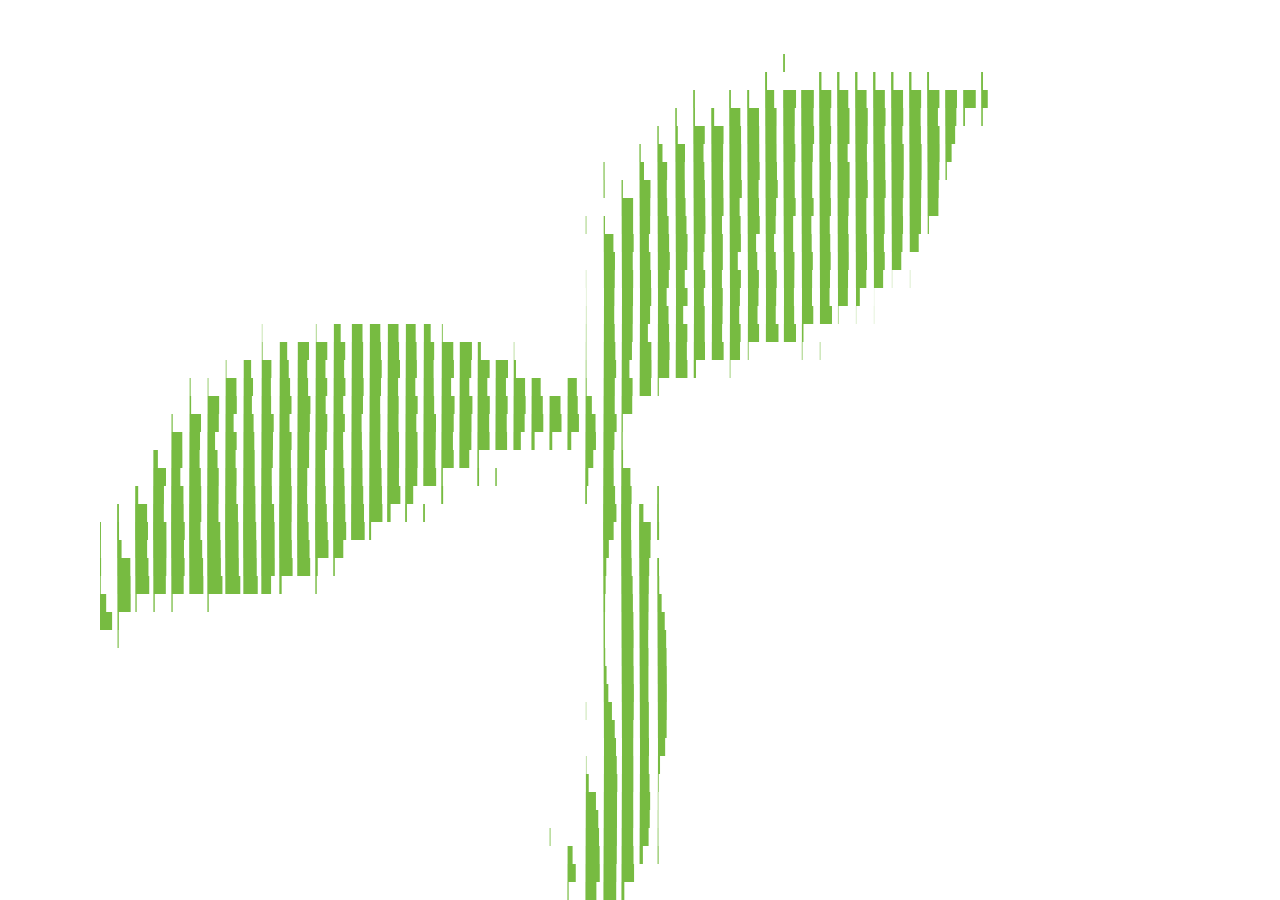
<file: artifacts/2025-03-26T133521-0400.html>
<!DOCTYPE html>
<html lang="en">
<head>
    <meta charset="UTF-8">
    <meta name="viewport" content="width=device-width, initial-scale=1.0">
    <title>2025-03-26T133521-0400.svg</title>
    <style>
        body, html {
            height: 100vh;
            margin: 0;
            display: flex;
            flex-direction: column;
            justify-content: center;
            align-items: center;
            background-color: transparent;
            font-family: system-ui, sans-serif;
            overflow: hidden;
        }

        .container {
            display: flex;
            flex-direction: column;
            align-items: center;
            gap: 20px;
        }

        .svg-container {
            display: flex;
            justify-content: center;
            align-items: center;
            width: auto;
            text-align: center;
        }

        svg {
            width: 100%;
            height: 100vh;
        }
    </style>
</head>
<body>
    <div class="container">
        <div class="svg-container">
            <svg xmlns="http://www.w3.org/2000/svg" width="100%" height="100%" viewBox="0 0 12000 10000"><rect x="-1.8112500005314445" y="5800" width="4.406813726553085" height="200" fill="#77bb41" data-original-width="0.7843137254901961" data-original-x="0"/><rect x="-1.0062500005310326" y="6000" width="2.7968137265522612" height="200" fill="#77bb41" data-original-width="0.7843137254901961" data-original-x="0"/><rect x="-0.2012500005306208" y="6200" width="4.324068628512222" height="200" fill="#77bb41" data-original-width="3.9215686274509802" data-original-x="0"/><rect x="-0.603749999468647" y="6400" width="1.99181372442749" height="200" fill="#77bb41" data-original-width="0.7843137254901961" data-original-x="0"/><rect x="-1.4087499994690589" y="6600" width="64.7782843126636" height="200" fill="#77bb41" data-original-width="61.96078431372549" data-original-x="0"/><rect x="-2.2137499994694707" y="6800" width="133.0549509793311" height="200" fill="#77bb41" data-original-width="128.62745098039215" data-original-x="0"/><rect x="197.38374999946927" y="5600" width="6.016813726551621" height="200" fill="#77bb41" data-original-width="0.7843137254901961" data-original-x="200"/><rect x="198.18874999946854" y="5800" width="5.191127452043281" height="200" fill="#77bb41" data-original-width="1.5686274509803921" data-original-x="200"/><rect x="198.99374999946897" y="6000" width="32.60073529517972" height="200" fill="#77bb41" data-original-width="30.58823529411765" data-original-x="200"/><rect x="199.79874999946938" y="6200" width="129.0299509814534" height="200" fill="#77bb41" data-original-width="128.62745098039215" data-original-x="200"/><rect x="199.39625000053135" y="6400" width="133.75651960678042" height="200" fill="#77bb41" data-original-width="132.54901960784312" data-original-x="200"/><rect x="198.59125000053095" y="6600" width="136.93514705776164" height="200" fill="#77bb41" data-original-width="134.1176470588235" data-original-x="200"/><rect x="197.78625000053052" y="6800" width="8.349068626389922" height="200" fill="#77bb41" data-original-width="3.9215686274509802" data-original-x="200"/><rect x="196.98125000053125" y="7000" width="8.390441175408066" height="200" fill="#77bb41" data-original-width="2.3529411764705883" data-original-x="200"/><rect x="396.57874999946887" y="5400" width="22.52877451086617" height="200" fill="#77bb41" data-original-width="15.686274509803921" data-original-x="400"/><rect x="397.3837499994693" y="5600" width="118.95799019713985" height="200" fill="#77bb41" data-original-width="113.72549019607843" data-original-x="400"/><rect x="398.18874999946854" y="5800" width="126.75975490302368" height="200" fill="#77bb41" data-original-width="123.13725490196079" data-original-x="400"/><rect x="398.99374999946895" y="6000" width="116.52230392263068" height="200" fill="#77bb41" data-original-width="114.50980392156862" data-original-x="400"/><rect x="399.79874999946935" y="6200" width="130.59857843243378" height="200" fill="#77bb41" data-original-width="130.19607843137254" data-original-x="400"/><rect x="399.3962500005314" y="6400" width="140.81534313619218" height="200" fill="#77bb41" data-original-width="139.6078431372549" data-original-x="400"/><rect x="398.5912500005309" y="6600" width="3.6018137244283137" height="200" fill="#77bb41" data-original-width="0.7843137254901961" data-original-x="400"/><rect x="594.9687499994692" y="5000" width="46.14093137361063" height="200" fill="#77bb41" data-original-width="36.07843137254902" data-original-x="600"/><rect x="595.7737499994685" y="5200" width="133.94269607949445" height="200" fill="#77bb41" data-original-width="125.49019607843137" data-original-x="600"/><rect x="596.5787499994689" y="5400" width="108.80328431478773" height="200" fill="#77bb41" data-original-width="101.96078431372548" data-original-x="600"/><rect x="597.3837499994693" y="5600" width="104.84034313831633" height="200" fill="#77bb41" data-original-width="99.6078431372549" data-original-x="600"/><rect x="598.1887499994685" y="5800" width="131.46563725596485" height="200" fill="#77bb41" data-original-width="127.84313725490195" data-original-x="600"/><rect x="598.993749999469" y="6000" width="131.42426470694443" height="200" fill="#77bb41" data-original-width="129.41176470588235" data-original-x="600"/><rect x="599.7987499994694" y="6200" width="129.0299509814534" height="200" fill="#77bb41" data-original-width="128.62745098039215" data-original-x="600"/><rect x="599.3962500005314" y="6400" width="125.12906862638827" height="200" fill="#77bb41" data-original-width="123.92156862745098" data-original-x="600"/><rect x="598.591250000531" y="6600" width="4.38612744991851" height="200" fill="#77bb41" data-original-width="1.5686274509803921" data-original-x="600"/><rect x="793.3587499994695" y="4600" width="15.635441177531556" height="200" fill="#77bb41" data-original-width="2.3529411764705883" data-original-x="800"/><rect x="794.1637499994688" y="4800" width="119.90779411870949" height="200" fill="#77bb41" data-original-width="108.23529411764706" data-original-x="800"/><rect x="794.9687499994692" y="5000" width="118.29779411870867" height="200" fill="#77bb41" data-original-width="108.23529411764706" data-original-x="800"/><rect x="795.7737499994685" y="5200" width="93.15838235400425" height="200" fill="#77bb41" data-original-width="84.70588235294117" data-original-x="800"/><rect x="796.5787499994689" y="5400" width="125.27387255008186" height="200" fill="#77bb41" data-original-width="118.43137254901961" data-original-x="800"/><rect x="797.3837499994693" y="5600" width="125.23250000106142" height="200" fill="#77bb41" data-original-width="120" data-original-x="800"/><rect x="798.1887499994685" y="5800" width="135.38720588341582" height="200" fill="#77bb41" data-original-width="131.76470588235293" data-original-x="800"/><rect x="798.993749999469" y="6000" width="125.93406862851305" height="200" fill="#77bb41" data-original-width="123.92156862745098" data-original-x="800"/><rect x="799.7987499994694" y="6200" width="132.16720588341417" height="200" fill="#77bb41" data-original-width="131.76470588235293" data-original-x="800"/><rect x="799.3962500005314" y="6400" width="123.56044117540789" height="200" fill="#77bb41" data-original-width="122.3529411764706" data-original-x="800"/><rect x="798.591250000531" y="6600" width="3.6018137244283137" height="200" fill="#77bb41" data-original-width="0.7843137254901961" data-original-x="800"/><rect x="991.7487499994687" y="4200" width="19.639754903023398" height="200" fill="#77bb41" data-original-width="3.1372549019607843" data-original-x="1000"/><rect x="992.5537499994691" y="4400" width="22.735637255963752" height="200" fill="#77bb41" data-original-width="7.8431372549019605" data-original-x="1000"/><rect x="993.3587499994695" y="4600" width="130.14524509910018" height="200" fill="#77bb41" data-original-width="116.86274509803923" data-original-x="1000"/><rect x="994.1637499994688" y="4800" width="116.77053921674872" height="200" fill="#77bb41" data-original-width="105.09803921568628" data-original-x="1000"/><rect x="994.9687499994692" y="5000" width="109.67034313831651" height="200" fill="#77bb41" data-original-width="99.6078431372549" data-original-x="1000"/><rect x="995.7737499994685" y="5200" width="120.60936274616111" height="200" fill="#77bb41" data-original-width="112.15686274509804" data-original-x="1000"/><rect x="996.5787499994689" y="5400" width="122.92093137361128" height="200" fill="#77bb41" data-original-width="116.07843137254903" data-original-x="1000"/><rect x="997.3837499994693" y="5600" width="121.31093137361046" height="200" fill="#77bb41" data-original-width="116.07843137254903" data-original-x="1000"/><rect x="998.1887499994685" y="5800" width="110.28916666772956" height="200" fill="#77bb41" data-original-width="106.66666666666667" data-original-x="1000"/><rect x="998.993749999469" y="6000" width="128.28700980498363" height="200" fill="#77bb41" data-original-width="126.27450980392156" data-original-x="1000"/><rect x="999.7987499994694" y="6200" width="137.65740196184555" height="200" fill="#77bb41" data-original-width="137.2549019607843" data-original-x="1000"/><rect x="999.3962500005314" y="6400" width="142.3839705871726" height="200" fill="#77bb41" data-original-width="141.1764705882353" data-original-x="1000"/><rect x="1191.7487499994686" y="4200" width="17.28681372655281" height="200" fill="#77bb41" data-original-width="0.7843137254901961" data-original-x="1200"/><rect x="1192.5537499994691" y="4400" width="134.1081862755716" height="200" fill="#77bb41" data-original-width="119.2156862745098" data-original-x="1200"/><rect x="1193.3587499994694" y="4600" width="127.79230392262959" height="200" fill="#77bb41" data-original-width="114.50980392156862" data-original-x="1200"/><rect x="1194.1637499994688" y="4800" width="83.82936274616047" height="200" fill="#77bb41" data-original-width="72.15686274509804" data-original-x="1200"/><rect x="1194.9687499994693" y="5000" width="108.88602941282632" height="200" fill="#77bb41" data-original-width="98.82352941176471" data-original-x="1200"/><rect x="1195.7737499994685" y="5200" width="119.82504902067092" height="200" fill="#77bb41" data-original-width="111.37254901960785" data-original-x="1200"/><rect x="1196.578749999469" y="5400" width="115.8621078441995" height="200" fill="#77bb41" data-original-width="109.01960784313725" data-original-x="1200"/><rect x="1197.3837499994693" y="5600" width="111.8991666677281" height="200" fill="#77bb41" data-original-width="106.66666666666667" data-original-x="1200"/><rect x="1198.1887499994687" y="5800" width="129.89700980498446" height="200" fill="#77bb41" data-original-width="126.27450980392156" data-original-x="1200"/><rect x="1198.993749999469" y="6000" width="133.77720588341498" height="200" fill="#77bb41" data-original-width="131.76470588235293" data-original-x="1200"/><rect x="1199.7987499994695" y="6200" width="135.30446078537497" height="200" fill="#77bb41" data-original-width="134.90196078431373" data-original-x="1200"/><rect x="1199.3962500005314" y="6400" width="154.14867646952553" height="200" fill="#77bb41" data-original-width="152.94117647058823" data-original-x="1200"/><rect x="1198.5912500005309" y="6600" width="4.38612744991851" height="200" fill="#77bb41" data-original-width="1.5686274509803921" data-original-x="1200"/><rect x="1390.9437499994694" y="4000" width="20.465441177531737" height="200" fill="#77bb41" data-original-width="2.3529411764705883" data-original-x="1400"/><rect x="1391.7487499994686" y="4200" width="128.65936274616064" height="200" fill="#77bb41" data-original-width="112.15686274509804" data-original-x="1400"/><rect x="1392.5537499994691" y="4400" width="130.1866176481206" height="200" fill="#77bb41" data-original-width="115.29411764705881" data-original-x="1400"/><rect x="1393.3587499994694" y="4600" width="92.49818627557077" height="200" fill="#77bb41" data-original-width="79.2156862745098" data-original-x="1400"/><rect x="1394.1637499994688" y="4800" width="123.82936274616047" height="200" fill="#77bb41" data-original-width="112.15686274509804" data-original-x="1400"/><rect x="1394.9687499994693" y="5000" width="109.67034313831651" height="200" fill="#77bb41" data-original-width="99.6078431372549" data-original-x="1400"/><rect x="1395.7737499994685" y="5200" width="118.25642156969053" height="200" fill="#77bb41" data-original-width="109.80392156862746" data-original-x="1400"/><rect x="1396.578749999469" y="5400" width="113.50916666772892" height="200" fill="#77bb41" data-original-width="106.66666666666667" data-original-x="1400"/><rect x="1397.3837499994693" y="5600" width="128.36975490302223" height="200" fill="#77bb41" data-original-width="123.13725490196079" data-original-x="1400"/><rect x="1398.1887499994687" y="5800" width="132.24995098145504" height="200" fill="#77bb41" data-original-width="128.62745098039215" data-original-x="1400"/><rect x="1398.993749999469" y="6000" width="132.9928921579248" height="200" fill="#77bb41" data-original-width="130.98039215686273" data-original-x="1400"/><rect x="1399.7987499994695" y="6200" width="134.52014705988475" height="200" fill="#77bb41" data-original-width="134.1176470588235" data-original-x="1400"/><rect x="1399.3962500005314" y="6400" width="152.58004901854514" height="200" fill="#77bb41" data-original-width="151.37254901960785" data-original-x="1400"/><rect x="1590.9437499994694" y="4000" width="94.19093137361017" height="200" fill="#77bb41" data-original-width="76.07843137254902" data-original-x="1600"/><rect x="1591.7487499994686" y="4200" width="112.97308823635673" height="200" fill="#77bb41" data-original-width="96.47058823529412" data-original-x="1600"/><rect x="1592.5537499994691" y="4400" width="98.02975490302258" height="200" fill="#77bb41" data-original-width="83.13725490196079" data-original-x="1600"/><rect x="1593.3587499994694" y="4600" width="114.45897058929626" height="200" fill="#77bb41" data-original-width="101.17647058823529" data-original-x="1600"/><rect x="1594.1637499994688" y="4800" width="119.90779411870949" height="200" fill="#77bb41" data-original-width="108.23529411764706" data-original-x="1600"/><rect x="1594.9687499994693" y="5000" width="121.43504902066945" height="200" fill="#77bb41" data-original-width="111.37254901960785" data-original-x="1600"/><rect x="1595.7737499994685" y="5200" width="119.04073529518072" height="200" fill="#77bb41" data-original-width="110.58823529411765" data-original-x="1600"/><rect x="1596.578749999469" y="5400" width="124.48955882459167" height="200" fill="#77bb41" data-original-width="117.64705882352942" data-original-x="1600"/><rect x="1597.3837499994693" y="5600" width="123.66387255008104" height="200" fill="#77bb41" data-original-width="118.43137254901961" data-original-x="1600"/><rect x="1598.1887499994687" y="5800" width="129.11269607949424" height="200" fill="#77bb41" data-original-width="125.49019607843137" data-original-x="1600"/><rect x="1598.993749999469" y="6000" width="132.2085784324346" height="200" fill="#77bb41" data-original-width="130.19607843137254" data-original-x="1600"/><rect x="1599.7987499994695" y="6200" width="133.73583333439456" height="200" fill="#77bb41" data-original-width="133.33333333333331" data-original-x="1600"/><rect x="1599.3962500005314" y="6400" width="146.30553921462356" height="200" fill="#77bb41" data-original-width="145.09803921568627" data-original-x="1600"/><rect x="1790.5412500005302" y="3600" width="20.486127449919884" height="200" fill="#77bb41" data-original-width="1.5686274509803921" data-original-x="1800"/><rect x="1790.138749999469" y="3800" width="24.42838235400315" height="200" fill="#77bb41" data-original-width="4.705882352941177" data-original-x="1800"/><rect x="1790.9437499994694" y="4000" width="119.28897058929644" height="200" fill="#77bb41" data-original-width="101.17647058823529" data-original-x="1800"/><rect x="1791.7487499994686" y="4200" width="111.40446078537633" height="200" fill="#77bb41" data-original-width="94.90196078431372" data-original-x="1800"/><rect x="1792.5537499994691" y="4400" width="111.3630882363559" height="200" fill="#77bb41" data-original-width="96.47058823529412" data-original-x="1800"/><rect x="1793.3587499994694" y="4600" width="137.98838235400214" height="200" fill="#77bb41" data-original-width="124.70588235294117" data-original-x="1800"/><rect x="1794.1637499994688" y="4800" width="127.75093137361146" height="200" fill="#77bb41" data-original-width="116.07843137254903" data-original-x="1800"/><rect x="1794.9687499994693" y="5000" width="123.00367647164984" height="200" fill="#77bb41" data-original-width="112.94117647058823" data-original-x="1800"/><rect x="1795.7737499994685" y="5200" width="108.84465686380817" height="200" fill="#77bb41" data-original-width="100.3921568627451" data-original-x="1800"/><rect x="1796.578749999469" y="5400" width="108.01897058929754" height="200" fill="#77bb41" data-original-width="101.17647058823529" data-original-x="1800"/><rect x="1797.3837499994693" y="5600" width="129.9383823540026" height="200" fill="#77bb41" data-original-width="124.70588235294117" data-original-x="1800"/><rect x="1798.1887499994687" y="5800" width="133.81857843243543" height="200" fill="#77bb41" data-original-width="130.19607843137254" data-original-x="1800"/><rect x="1798.993749999469" y="6000" width="133.77720588341498" height="200" fill="#77bb41" data-original-width="131.76470588235293" data-original-x="1800"/><rect x="1799.7987499994695" y="6200" width="133.73583333439456" height="200" fill="#77bb41" data-original-width="133.33333333333331" data-original-x="1800"/><rect x="1799.3962500005314" y="6400" width="94.54083333227062" height="200" fill="#77bb41" data-original-width="93.33333333333333" data-original-x="1800"/><rect x="1990.138749999469" y="3800" width="97.3695588245914" height="200" fill="#77bb41" data-original-width="77.64705882352942" data-original-x="2000"/><rect x="1990.9437499994694" y="4000" width="112.23014705988467" height="200" fill="#77bb41" data-original-width="94.11764705882352" data-original-x="2000"/><rect x="1991.7487499994686" y="4200" width="124.73779411870967" height="200" fill="#77bb41" data-original-width="108.23529411764706" data-original-x="2000"/><rect x="1992.5537499994691" y="4400" width="138.0297549030226" height="200" fill="#77bb41" data-original-width="123.13725490196079" data-original-x="2000"/><rect x="1993.3587499994694" y="4600" width="113.67465686380606" height="200" fill="#77bb41" data-original-width="100.3921568627451" data-original-x="2000"/><rect x="1994.1637499994688" y="4800" width="134.02544117753303" height="200" fill="#77bb41" data-original-width="122.3529411764706" data-original-x="2000"/><rect x="1994.9687499994693" y="5000" width="123.78799019714003" height="200" fill="#77bb41" data-original-width="113.72549019607843" data-original-x="2000"/><rect x="1995.7737499994685" y="5200" width="124.5309313736121" height="200" fill="#77bb41" data-original-width="116.07843137254903" data-original-x="2000"/><rect x="1996.578749999469" y="5400" width="128.41112745204265" height="200" fill="#77bb41" data-original-width="121.56862745098039" data-original-x="2000"/><rect x="1997.3837499994693" y="5600" width="125.23250000106142" height="200" fill="#77bb41" data-original-width="120" data-original-x="2000"/><rect x="1998.1887499994687" y="5800" width="121.26955882459231" height="200" fill="#77bb41" data-original-width="117.64705882352942" data-original-x="2000"/><rect x="1998.993749999469" y="6000" width="124.36544117753266" height="200" fill="#77bb41" data-original-width="122.3529411764706" data-original-x="2000"/><rect x="1999.7987499994695" y="6200" width="132.16720588341417" height="200" fill="#77bb41" data-original-width="131.76470588235293" data-original-x="2000"/><rect x="1999.3962500005314" y="6400" width="12.18789215580004" height="200" fill="#77bb41" data-original-width="10.980392156862745" data-original-x="2000"/><rect x="2190.138749999469" y="3800" width="139.72250000106197" height="200" fill="#77bb41" data-original-width="120" data-original-x="2200"/><rect x="2190.943749999469" y="4000" width="117.72034313831605" height="200" fill="#77bb41" data-original-width="99.6078431372549" data-original-x="2200"/><rect x="2191.7487499994686" y="4200" width="124.73779411870967" height="200" fill="#77bb41" data-original-width="108.23529411764706" data-original-x="2200"/><rect x="2192.553749999469" y="4400" width="148.2258333343951" height="200" fill="#77bb41" data-original-width="133.33333333333331" data-original-x="2200"/><rect x="2193.3587499994696" y="4600" width="139.55700980498253" height="200" fill="#77bb41" data-original-width="126.27450980392156" data-original-x="2200"/><rect x="2194.1637499994686" y="4800" width="130.10387255008203" height="200" fill="#77bb41" data-original-width="118.43137254901961" data-original-x="2200"/><rect x="2194.9687499994693" y="5000" width="126.14093137361064" height="200" fill="#77bb41" data-original-width="116.07843137254903" data-original-x="2200"/><rect x="2195.7737499994682" y="5200" width="103.35446078537679" height="200" fill="#77bb41" data-original-width="94.90196078431372" data-original-x="2200"/><rect x="2196.578749999469" y="5400" width="99.39151960890538" height="200" fill="#77bb41" data-original-width="92.54901960784314" data-original-x="2200"/><rect x="2197.3837499994693" y="5600" width="104.84034313831633" height="200" fill="#77bb41" data-original-width="99.6078431372549" data-original-x="2200"/><rect x="2198.1887499994687" y="5800" width="111.85779411870995" height="200" fill="#77bb41" data-original-width="108.23529411764706" data-original-x="2200"/><rect x="2198.993749999469" y="6000" width="121.22818627557187" height="200" fill="#77bb41" data-original-width="119.2156862745098" data-original-x="2200"/><rect x="2199.7987499994692" y="6200" width="127.461323530473" height="200" fill="#77bb41" data-original-width="127.05882352941175" data-original-x="2200"/><rect x="2390.5412500005305" y="3600" width="22.83906862639047" height="200" fill="#77bb41" data-original-width="3.9215686274509802" data-original-x="2400"/><rect x="2390.138749999469" y="3800" width="142.85975490302275" height="200" fill="#77bb41" data-original-width="123.13725490196079" data-original-x="2400"/><rect x="2390.943749999469" y="4000" width="120.07328431478663" height="200" fill="#77bb41" data-original-width="101.96078431372548" data-original-x="2400"/><rect x="2391.7487499994686" y="4200" width="137.2868137265528" height="200" fill="#77bb41" data-original-width="120.7843137254902" data-original-x="2400"/><rect x="2392.553749999469" y="4400" width="117.63759804027747" height="200" fill="#77bb41" data-original-width="102.74509803921568" data-original-x="2400"/><rect x="2393.3587499994696" y="4600" width="133.28250000106095" height="200" fill="#77bb41" data-original-width="120" data-original-x="2400"/><rect x="2394.1637499994686" y="4800" width="125.39799019714086" height="200" fill="#77bb41" data-original-width="113.72549019607843" data-original-x="2400"/><rect x="2394.9687499994693" y="5000" width="103.39583333439494" height="200" fill="#77bb41" data-original-width="93.33333333333333" data-original-x="2400"/><rect x="2395.7737499994682" y="5200" width="101.7858333343964" height="200" fill="#77bb41" data-original-width="93.33333333333333" data-original-x="2400"/><rect x="2396.578749999469" y="5400" width="107.23465686380734" height="200" fill="#77bb41" data-original-width="100.3921568627451" data-original-x="2400"/><rect x="2397.3837499994693" y="5600" width="115.82073529517908" height="200" fill="#77bb41" data-original-width="110.58823529411765" data-original-x="2400"/><rect x="2398.1887499994687" y="5800" width="123.62250000106289" height="200" fill="#77bb41" data-original-width="120" data-original-x="2400"/><rect x="2398.993749999469" y="6000" width="131.42426470694443" height="200" fill="#77bb41" data-original-width="129.41176470588235" data-original-x="2400"/><rect x="2399.7987499994692" y="6200" width="11.382892157923987" height="200" fill="#77bb41" data-original-width="10.980392156862745" data-original-x="2400"/><rect x="2399.3962500005314" y="6400" width="1.99181372442749" height="200" fill="#77bb41" data-original-width="0.7843137254901961" data-original-x="2400"/><rect x="2590.5412500005305" y="3600" width="91.85867646952772" height="200" fill="#77bb41" data-original-width="72.94117647058823" data-original-x="2600"/><rect x="2590.138749999469" y="3800" width="142.07544117753258" height="200" fill="#77bb41" data-original-width="122.3529411764706" data-original-x="2600"/><rect x="2590.943749999469" y="4000" width="127.91642156968861" height="200" fill="#77bb41" data-original-width="109.80392156862746" data-original-x="2600"/><rect x="2591.7487499994686" y="4200" width="139.6397549030234" height="200" fill="#77bb41" data-original-width="123.13725490196079" data-original-x="2600"/><rect x="2592.553749999469" y="4400" width="112.1474019618461" height="200" fill="#77bb41" data-original-width="97.25490196078431" data-original-x="2600"/><rect x="2593.3587499994696" y="4600" width="128.5766176481198" height="200" fill="#77bb41" data-original-width="115.29411764705881" data-original-x="2600"/><rect x="2594.1637499994686" y="4800" width="106.57446078537615" height="200" fill="#77bb41" data-original-width="94.90196078431372" data-original-x="2600"/><rect x="2594.9687499994693" y="5000" width="106.53308823635572" height="200" fill="#77bb41" data-original-width="96.47058823529412" data-original-x="2600"/><rect x="2595.7737499994682" y="5200" width="115.11916666772974" height="200" fill="#77bb41" data-original-width="106.66666666666667" data-original-x="2600"/><rect x="2596.578749999469" y="5400" width="117.4307352951799" height="200" fill="#77bb41" data-original-width="110.58823529411765" data-original-x="2600"/><rect x="2597.3837499994693" y="5600" width="121.31093137361046" height="200" fill="#77bb41" data-original-width="116.07843137254903" data-original-x="2600"/><rect x="2598.1887499994687" y="5800" width="129.11269607949424" height="200" fill="#77bb41" data-original-width="125.49019607843137" data-original-x="2600"/><rect x="2598.993749999469" y="6000" width="96.13014705988559" height="200" fill="#77bb41" data-original-width="94.11764705882352" data-original-x="2600"/><rect x="2599.7987499994692" y="6200" width="1.1868137265514376" height="200" fill="#77bb41" data-original-width="0.7843137254901961" data-original-x="2600"/><rect x="2790.5412500005305" y="3600" width="134.2116176459983" height="200" fill="#77bb41" data-original-width="115.29411764705881" data-original-x="2800"/><rect x="2790.138749999469" y="3800" width="141.29112745204236" height="200" fill="#77bb41" data-original-width="121.56862745098039" data-original-x="2800"/><rect x="2790.943749999469" y="4000" width="138.11250000106116" height="200" fill="#77bb41" data-original-width="120" data-original-x="2800"/><rect x="2791.7487499994686" y="4200" width="141.99269607949398" height="200" fill="#77bb41" data-original-width="125.49019607843137" data-original-x="2800"/><rect x="2792.553749999469" y="4400" width="132.5395588245912" height="200" fill="#77bb41" data-original-width="117.64705882352942" data-original-x="2800"/><rect x="2793.3587499994696" y="4600" width="114.45897058929626" height="200" fill="#77bb41" data-original-width="101.17647058823529" data-original-x="2800"/><rect x="2794.1637499994686" y="4800" width="115.20191176576833" height="200" fill="#77bb41" data-original-width="103.5294117647059" data-original-x="2800"/><rect x="2794.9687499994693" y="5000" width="118.29779411870867" height="200" fill="#77bb41" data-original-width="108.23529411764706" data-original-x="2800"/><rect x="2795.7737499994682" y="5200" width="117.47210784420032" height="200" fill="#77bb41" data-original-width="109.01960784313725" data-original-x="2800"/><rect x="2796.578749999469" y="5400" width="122.92093137361128" height="200" fill="#77bb41" data-original-width="116.07843137254903" data-original-x="2800"/><rect x="2797.3837499994693" y="5600" width="129.1540686285124" height="200" fill="#77bb41" data-original-width="123.92156862745098" data-original-x="2800"/><rect x="2798.1887499994687" y="5800" width="134.60289215792562" height="200" fill="#77bb41" data-original-width="130.98039215686273" data-original-x="2800"/><rect x="2990.5412500005305" y="3600" width="131.85867646952772" height="200" fill="#77bb41" data-original-width="112.94117647058823" data-original-x="3000"/><rect x="2990.138749999469" y="3800" width="138.93818627557178" height="200" fill="#77bb41" data-original-width="119.2156862745098" data-original-x="3000"/><rect x="2990.943749999469" y="4000" width="145.1713235304729" height="200" fill="#77bb41" data-original-width="127.05882352941175" data-original-x="3000"/><rect x="2991.7487499994686" y="4200" width="134.93387255008224" height="200" fill="#77bb41" data-original-width="118.43137254901961" data-original-x="3000"/><rect x="2992.553749999469" y="4400" width="123.12779411870885" height="200" fill="#77bb41" data-original-width="108.23529411764706" data-original-x="3000"/><rect x="2993.3587499994696" y="4600" width="123.08642156968843" height="200" fill="#77bb41" data-original-width="109.80392156862746" data-original-x="3000"/><rect x="2994.1637499994686" y="4800" width="119.90779411870949" height="200" fill="#77bb41" data-original-width="108.23529411764706" data-original-x="3000"/><rect x="2994.9687499994693" y="5000" width="124.57230392263023" height="200" fill="#77bb41" data-original-width="114.50980392156862" data-original-x="3000"/><rect x="2995.7737499994682" y="5200" width="129.23681372655327" height="200" fill="#77bb41" data-original-width="120.7843137254902" data-original-x="3000"/><rect x="2996.578749999469" y="5400" width="130.76406862851323" height="200" fill="#77bb41" data-original-width="123.92156862745098" data-original-x="3000"/><rect x="2997.3837499994693" y="5600" width="133.85995098145358" height="200" fill="#77bb41" data-original-width="128.62745098039215" data-original-x="3000"/><rect x="2998.1887499994687" y="5800" width="5.975441177533478" height="200" fill="#77bb41" data-original-width="2.3529411764705883" data-original-x="3000"/><rect x="3190.5412500005305" y="3600" width="134.2116176459983" height="200" fill="#77bb41" data-original-width="115.29411764705881" data-original-x="3200"/><rect x="3190.138749999469" y="3800" width="140.50681372655217" height="200" fill="#77bb41" data-original-width="120.7843137254902" data-original-x="3200"/><rect x="3190.943749999469" y="4000" width="148.3085784324337" height="200" fill="#77bb41" data-original-width="130.19607843137254" data-original-x="3200"/><rect x="3191.7487499994686" y="4200" width="124.73779411870967" height="200" fill="#77bb41" data-original-width="108.23529411764706" data-original-x="3200"/><rect x="3192.553749999469" y="4400" width="128.61799019714022" height="200" fill="#77bb41" data-original-width="113.72549019607843" data-original-x="3200"/><rect x="3193.3587499994696" y="4600" width="124.65504902066881" height="200" fill="#77bb41" data-original-width="111.37254901960785" data-original-x="3200"/><rect x="3194.1637499994686" y="4800" width="127.75093137361146" height="200" fill="#77bb41" data-original-width="116.07843137254903" data-original-x="3200"/><rect x="3194.9687499994693" y="5000" width="126.14093137361064" height="200" fill="#77bb41" data-original-width="116.07843137254903" data-original-x="3200"/><rect x="3195.7737499994682" y="5200" width="122.1779901971415" height="200" fill="#77bb41" data-original-width="113.72549019607843" data-original-x="3200"/><rect x="3196.578749999469" y="5400" width="135.46995098145442" height="200" fill="#77bb41" data-original-width="128.62745098039215" data-original-x="3200"/><rect x="3197.3837499994693" y="5600" width="24.840343138316328" height="200" fill="#77bb41" data-original-width="19.607843137254903" data-original-x="3200"/><rect x="3390.5412500005305" y="3600" width="124.79985294011597" height="200" fill="#77bb41" data-original-width="105.88235294117648" data-original-x="3400"/><rect x="3390.138749999469" y="3800" width="135.01661764812079" height="200" fill="#77bb41" data-original-width="115.29411764705881" data-original-x="3400"/><rect x="3390.943749999469" y="4000" width="135.75955882459056" height="200" fill="#77bb41" data-original-width="117.64705882352942" data-original-x="3400"/><rect x="3391.7487499994686" y="4200" width="116.11034313831752" height="200" fill="#77bb41" data-original-width="99.6078431372549" data-original-x="3400"/><rect x="3392.553749999469" y="4400" width="139.59838235400298" height="200" fill="#77bb41" data-original-width="124.70588235294117" data-original-x="3400"/><rect x="3393.3587499994696" y="4600" width="122.30210784419822" height="200" fill="#77bb41" data-original-width="109.01960784313725" data-original-x="3400"/><rect x="3394.1637499994686" y="4800" width="133.2411274520428" height="200" fill="#77bb41" data-original-width="121.56862745098039" data-original-x="3400"/><rect x="3394.9687499994693" y="5000" width="132.41544117753222" height="200" fill="#77bb41" data-original-width="122.3529411764706" data-original-x="3400"/><rect x="3395.7737499994682" y="5200" width="126.09955882459249" height="200" fill="#77bb41" data-original-width="117.64705882352942" data-original-x="3400"/><rect x="3396.578749999469" y="5400" width="78.2150490206701" height="200" fill="#77bb41" data-original-width="71.37254901960785" data-original-x="3400"/><rect x="3397.3837499994693" y="5600" width="6.016813726551621" height="200" fill="#77bb41" data-original-width="0.7843137254901961" data-original-x="3400"/><rect x="3590.5412500005305" y="3600" width="91.85867646952772" height="200" fill="#77bb41" data-original-width="72.94117647058823" data-original-x="3600"/><rect x="3590.138749999469" y="3800" width="130.31073529517963" height="200" fill="#77bb41" data-original-width="110.58823529411765" data-original-x="3600"/><rect x="3590.943749999469" y="4000" width="121.64191176576705" height="200" fill="#77bb41" data-original-width="103.5294117647059" data-original-x="3600"/><rect x="3591.7487499994686" y="4200" width="120.8162254912587" height="200" fill="#77bb41" data-original-width="104.31372549019609" data-original-x="3600"/><rect x="3592.553749999469" y="4400" width="123.12779411870885" height="200" fill="#77bb41" data-original-width="108.23529411764706" data-original-x="3600"/><rect x="3593.3587499994696" y="4600" width="141.1256372559629" height="200" fill="#77bb41" data-original-width="127.84313725490195" data-original-x="3600"/><rect x="3594.1637499994686" y="4800" width="136.3783823540036" height="200" fill="#77bb41" data-original-width="124.70588235294117" data-original-x="3600"/><rect x="3594.9687499994693" y="5000" width="130.0625000010616" height="200" fill="#77bb41" data-original-width="120" data-original-x="3600"/><rect x="3595.7737499994682" y="5200" width="135.51132353047484" height="200" fill="#77bb41" data-original-width="127.05882352941175" data-original-x="3600"/><rect x="3597.3837499994693" y="5600" width="6.016813726551621" height="200" fill="#77bb41" data-original-width="0.7843137254901961" data-original-x="3600"/><rect x="3790.5412500005305" y="3600" width="25.976323528351255" height="200" fill="#77bb41" data-original-width="7.0588235294117645" data-original-x="3800"/><rect x="3790.138749999469" y="3800" width="142.85975490302275" height="200" fill="#77bb41" data-original-width="123.13725490196079" data-original-x="3800"/><rect x="3790.943749999469" y="4000" width="147.52426470694348" height="200" fill="#77bb41" data-original-width="129.41176470588235" data-original-x="3800"/><rect x="3791.7487499994686" y="4200" width="113.75740196184692" height="200" fill="#77bb41" data-original-width="97.25490196078431" data-original-x="3800"/><rect x="3792.553749999469" y="4400" width="149.79446078537552" height="200" fill="#77bb41" data-original-width="134.90196078431373" data-original-x="3800"/><rect x="3793.3587499994696" y="4600" width="137.98838235400214" height="200" fill="#77bb41" data-original-width="124.70588235294117" data-original-x="3800"/><rect x="3794.1637499994686" y="4800" width="126.96661764812124" height="200" fill="#77bb41" data-original-width="115.29411764705881" data-original-x="3800"/><rect x="3794.9687499994693" y="5000" width="133.19975490302238" height="200" fill="#77bb41" data-original-width="123.13725490196079" data-original-x="3800"/><rect x="3795.7737499994682" y="5200" width="10.021127452043464" height="200" fill="#77bb41" data-original-width="1.5686274509803921" data-original-x="3800"/><rect x="3796.578749999469" y="5400" width="10.764068628513229" height="200" fill="#77bb41" data-original-width="3.9215686274509802" data-original-x="3800"/><rect x="3990.138749999469" y="3800" width="149.91857843243451" height="200" fill="#77bb41" data-original-width="130.19607843137254" data-original-x="4000"/><rect x="3990.943749999469" y="4000" width="139.68112745204155" height="200" fill="#77bb41" data-original-width="121.56862745098039" data-original-x="4000"/><rect x="3991.7487499994686" y="4200" width="116.11034313831752" height="200" fill="#77bb41" data-original-width="99.6078431372549" data-original-x="4000"/><rect x="3992.553749999469" y="4400" width="148.2258333343951" height="200" fill="#77bb41" data-original-width="133.33333333333331" data-original-x="4000"/><rect x="3993.3587499994696" y="4600" width="135.63544117753156" height="200" fill="#77bb41" data-original-width="122.3529411764706" data-original-x="4000"/><rect x="3994.1637499994686" y="4800" width="131.67250000106242" height="200" fill="#77bb41" data-original-width="120" data-original-x="4000"/><rect x="3994.9687499994693" y="5000" width="105.74877451086553" height="200" fill="#77bb41" data-original-width="95.68627450980392" data-original-x="4000"/><rect x="4190.138749999469" y="3800" width="49.526421569689425" height="200" fill="#77bb41" data-original-width="29.80392156862745" data-original-x="4200"/><rect x="4190.943749999469" y="4000" width="144.3870098049827" height="200" fill="#77bb41" data-original-width="126.27450980392156" data-original-x="4200"/><rect x="4191.748749999469" y="4200" width="116.11034313831752" height="200" fill="#77bb41" data-original-width="99.6078431372549" data-original-x="4200"/><rect x="4192.553749999469" y="4400" width="141.16700980498337" height="200" fill="#77bb41" data-original-width="126.27450980392156" data-original-x="4200"/><rect x="4193.358749999469" y="4600" width="131.71387255008057" height="200" fill="#77bb41" data-original-width="118.43137254901961" data-original-x="4200"/><rect x="4194.163749999469" y="4800" width="134.02544117753303" height="200" fill="#77bb41" data-original-width="122.3529411764706" data-original-x="4200"/><rect x="4194.968749999469" y="5000" width="13.199754903022392" height="200" fill="#77bb41" data-original-width="3.1372549019607843" data-original-x="4200"/><rect x="4195.773749999468" y="5200" width="12.374068628514053" height="200" fill="#77bb41" data-original-width="3.9215686274509802" data-original-x="4200"/><rect x="4390.943749999469" y="4000" width="148.3085784324337" height="200" fill="#77bb41" data-original-width="130.19607843137254" data-original-x="4400"/><rect x="4391.748749999469" y="4200" width="123.16916666772929" height="200" fill="#77bb41" data-original-width="106.66666666666667" data-original-x="4400"/><rect x="4392.553749999469" y="4400" width="139.59838235400298" height="200" fill="#77bb41" data-original-width="124.70588235294117" data-original-x="4400"/><rect x="4393.358749999469" y="4600" width="127.00799019713939" height="200" fill="#77bb41" data-original-width="113.72549019607843" data-original-x="4400"/><rect x="4394.163749999469" y="4800" width="128.53524509910164" height="200" fill="#77bb41" data-original-width="116.86274509803923" data-original-x="4400"/><rect x="4395.773749999468" y="5200" width="9.236813726553269" height="200" fill="#77bb41" data-original-width="0.7843137254901961" data-original-x="4400"/><rect x="4590.138749999469" y="3800" width="20.50681372655217" height="200" fill="#77bb41" data-original-width="0.7843137254901961" data-original-x="4600"/><rect x="4590.943749999469" y="4000" width="36.93602941282586" height="200" fill="#77bb41" data-original-width="18.823529411764707" data-original-x="4600"/><rect x="4591.748749999469" y="4200" width="135.7181862755724" height="200" fill="#77bb41" data-original-width="119.2156862745098" data-original-x="4600"/><rect x="4592.553749999469" y="4400" width="139.59838235400298" height="200" fill="#77bb41" data-original-width="124.70588235294117" data-original-x="4600"/><rect x="4593.358749999469" y="4600" width="126.2236764716492" height="200" fill="#77bb41" data-original-width="112.94117647058823" data-original-x="4600"/><rect x="4594.163749999469" y="4800" width="81.47642156968988" height="200" fill="#77bb41" data-original-width="69.80392156862744" data-original-x="4600"/><rect x="4791.748749999469" y="4200" width="109.05151960890575" height="200" fill="#77bb41" data-original-width="92.54901960784314" data-original-x="4800"/><rect x="4792.553749999469" y="4400" width="130.1866176481206" height="200" fill="#77bb41" data-original-width="115.29411764705881" data-original-x="4800"/><rect x="4793.358749999469" y="4600" width="133.28250000106095" height="200" fill="#77bb41" data-original-width="120" data-original-x="4800"/><rect x="4794.163749999469" y="4800" width="34.41759804027812" height="200" fill="#77bb41" data-original-width="22.745098039215687" data-original-x="4800"/><rect x="4992.553749999469" y="4400" width="127.04936274615983" height="200" fill="#77bb41" data-original-width="112.15686274509804" data-original-x="5000"/><rect x="4993.358749999469" y="4600" width="135.63544117753156" height="200" fill="#77bb41" data-original-width="122.3529411764706" data-original-x="5000"/><rect x="4994.163749999469" y="4800" width="30.496029412827138" height="200" fill="#77bb41" data-original-width="18.823529411764707" data-original-x="5000"/><rect x="4991.7487499994695" y="9200" width="18.07112745204072" height="200" fill="#77bb41" data-original-width="1.5686274509803921" data-original-x="5000"/><rect x="5191.748749999469" y="4200" width="110.62014705988614" height="200" fill="#77bb41" data-original-width="94.11764705882352" data-original-x="5200"/><rect x="5192.553749999469" y="4400" width="118.42191176576769" height="200" fill="#77bb41" data-original-width="103.5294117647059" data-original-x="5200"/><rect x="5193.358749999469" y="4600" width="129.36093137361001" height="200" fill="#77bb41" data-original-width="116.07843137254903" data-original-x="5200"/><rect x="5194.163749999469" y="4800" width="41.47642156968988" height="200" fill="#77bb41" data-original-width="29.80392156862745" data-original-x="5200"/><rect x="5192.553749999469" y="9400" width="61.16700980498336" height="200" fill="#77bb41" data-original-width="46.27450980392157" data-original-x="5200"/><rect x="5193.358749999468" y="9600" width="94.06681372655345" height="200" fill="#77bb41" data-original-width="80.7843137254902" data-original-x="5200"/><rect x="5194.163749999469" y="9800" width="12.456813726552628" height="200" fill="#77bb41" data-original-width="0.7843137254901961" data-original-x="5200"/><rect x="5395.37125000053" y="2400" width="10.041813724429321" height="200" fill="#77bb41" data-original-width="0.7843137254901961" data-original-x="5400"/><rect x="5392.95625000053" y="3000" width="14.871813724429504" height="200" fill="#77bb41" data-original-width="0.7843137254901961" data-original-x="5400"/><rect x="5392.151250000531" y="3200" width="17.266127449918237" height="200" fill="#77bb41" data-original-width="1.5686274509803921" data-original-x="5400"/><rect x="5391.346250000531" y="3400" width="19.660441175409254" height="200" fill="#77bb41" data-original-width="2.3529411764705883" data-original-x="5400"/><rect x="5390.54125000053" y="3600" width="21.270441175410078" height="200" fill="#77bb41" data-original-width="2.3529411764705883" data-original-x="5400"/><rect x="5390.138749999469" y="3800" width="21.291127452042367" height="200" fill="#77bb41" data-original-width="1.5686274509803921" data-original-x="5400"/><rect x="5390.943749999469" y="4000" width="19.681127452041544" height="200" fill="#77bb41" data-original-width="1.5686274509803921" data-original-x="5400"/><rect x="5391.748749999469" y="4200" width="20.424068628513595" height="200" fill="#77bb41" data-original-width="3.9215686274509802" data-original-x="5400"/><rect x="5392.553749999469" y="4400" width="75.28465686380689" height="200" fill="#77bb41" data-original-width="60.3921568627451" data-original-x="5400"/><rect x="5393.358749999469" y="4600" width="113.67465686380606" height="200" fill="#77bb41" data-original-width="100.3921568627451" data-original-x="5400"/><rect x="5394.163749999469" y="4800" width="115.98622549125852" height="200" fill="#77bb41" data-original-width="104.31372549019609" data-original-x="5400"/><rect x="5394.968749999469" y="5000" width="83.78799019714005" height="200" fill="#77bb41" data-original-width="73.72549019607844" data-original-x="5400"/><rect x="5395.773749999468" y="5200" width="26.49171568733758" height="200" fill="#77bb41" data-original-width="18.03921568627451" data-original-x="5400"/><rect x="5396.5787499994685" y="5400" width="8.41112745204264" height="200" fill="#77bb41" data-original-width="1.5686274509803921" data-original-x="5400"/><rect x="5393.761250000531" y="7800" width="13.26181372442868" height="200" fill="#77bb41" data-original-width="0.7843137254901961" data-original-x="5400"/><rect x="5391.346250000532" y="8400" width="21.22906862638736" height="200" fill="#77bb41" data-original-width="3.9215686274509802" data-original-x="5400"/><rect x="5390.54125000053" y="8600" width="47.93710784207675" height="200" fill="#77bb41" data-original-width="29.01960784313726" data-original-x="5400"/><rect x="5390.138749999469" y="8800" width="127.95779411870903" height="200" fill="#77bb41" data-original-width="108.23529411764706" data-original-x="5400"/><rect x="5390.943749999468" y="9000" width="151.44583333439675" height="200" fill="#77bb41" data-original-width="133.33333333333331" data-original-x="5400"/><rect x="5391.7487499994695" y="9200" width="157.67897058929563" height="200" fill="#77bb41" data-original-width="141.1764705882353" data-original-x="5400"/><rect x="5392.553749999469" y="9400" width="161.55916666772845" height="200" fill="#77bb41" data-original-width="146.66666666666666" data-original-x="5400"/><rect x="5393.358749999468" y="9600" width="160.73348039322013" height="200" fill="#77bb41" data-original-width="147.45098039215688" data-original-x="5400"/><rect x="5394.163749999469" y="9800" width="120.69210784419968" height="200" fill="#77bb41" data-original-width="109.01960784313725" data-original-x="5400"/><rect x="5597.78625000053" y="1800" width="5.211813724429137" height="200" fill="#77bb41" data-original-width="0.7843137254901961" data-original-x="5600"/><rect x="5596.981250000531" y="2000" width="8.390441175408066" height="200" fill="#77bb41" data-original-width="2.3529411764705883" data-original-x="5600"/><rect x="5595.37125000053" y="2400" width="16.31632352835089" height="200" fill="#77bb41" data-original-width="7.0588235294117645" data-original-x="5600"/><rect x="5594.566250000531" y="2600" width="112.82828431266314" height="200" fill="#77bb41" data-original-width="101.96078431372548" data-original-x="5600"/><rect x="5593.761250000531" y="2800" width="132.47749999893847" height="200" fill="#77bb41" data-original-width="120" data-original-x="5600"/><rect x="5592.95625000053" y="3000" width="132.51887254795892" height="200" fill="#77bb41" data-original-width="118.43137254901961" data-original-x="5600"/><rect x="5592.151250000531" y="3200" width="130.99161764599666" height="200" fill="#77bb41" data-original-width="115.29411764705881" data-original-x="5600"/><rect x="5591.346250000531" y="3400" width="130.2486764695269" height="200" fill="#77bb41" data-original-width="112.94117647058823" data-original-x="5600"/><rect x="5590.54125000053" y="3600" width="136.5645588224689" height="200" fill="#77bb41" data-original-width="117.64705882352942" data-original-x="5600"/><rect x="5590.138749999469" y="3800" width="143.64406862851297" height="200" fill="#77bb41" data-original-width="123.92156862745098" data-original-x="5600"/><rect x="5590.943749999469" y="4000" width="149.8772058834141" height="200" fill="#77bb41" data-original-width="131.76470588235293" data-original-x="5600"/><rect x="5591.748749999469" y="4200" width="132.58093137361163" height="200" fill="#77bb41" data-original-width="116.07843137254903" data-original-x="5600"/><rect x="5592.553749999469" y="4400" width="129.4023039226304" height="200" fill="#77bb41" data-original-width="114.50980392156862" data-original-x="5600"/><rect x="5593.358749999469" y="4600" width="148.1844607853747" height="200" fill="#77bb41" data-original-width="134.90196078431373" data-original-x="5600"/><rect x="5594.163749999469" y="4800" width="121.47642156968989" height="200" fill="#77bb41" data-original-width="109.80392156862746" data-original-x="5600"/><rect x="5594.968749999469" y="5000" width="109.67034313831651" height="200" fill="#77bb41" data-original-width="99.6078431372549" data-original-x="5600"/><rect x="5595.773749999468" y="5200" width="108.06034313831798" height="200" fill="#77bb41" data-original-width="99.6078431372549" data-original-x="5600"/><rect x="5596.5787499994685" y="5400" width="121.35230392263087" height="200" fill="#77bb41" data-original-width="114.50980392156862" data-original-x="5600"/><rect x="5597.38374999947" y="5600" width="133.85995098145358" height="200" fill="#77bb41" data-original-width="128.62745098039215" data-original-x="5600"/><rect x="5598.188749999468" y="5800" width="100.8774019618472" height="200" fill="#77bb41" data-original-width="97.25490196078431" data-original-x="5600"/><rect x="5598.993749999469" y="6000" width="46.718382354003246" height="200" fill="#77bb41" data-original-width="44.70588235294118" data-original-x="5600"/><rect x="5599.79874999947" y="6200" width="17.657401961845554" height="200" fill="#77bb41" data-original-width="17.254901960784313" data-original-x="5600"/><rect x="5599.396250000531" y="6400" width="12.18789215580004" height="200" fill="#77bb41" data-original-width="10.980392156862745" data-original-x="5600"/><rect x="5598.591250000531" y="6600" width="8.30769607736949" height="200" fill="#77bb41" data-original-width="5.490196078431373" data-original-x="5600"/><rect x="5597.78625000053" y="6800" width="9.133382351880119" height="200" fill="#77bb41" data-original-width="4.705882352941177" data-original-x="5600"/><rect x="5596.981250000531" y="7000" width="11.52769607736885" height="200" fill="#77bb41" data-original-width="5.490196078431373" data-original-x="5600"/><rect x="5596.176250000531" y="7200" width="17.059264704820656" height="200" fill="#77bb41" data-original-width="9.411764705882353" data-original-x="5600"/><rect x="5595.37125000053" y="7400" width="34.355539214625395" height="200" fill="#77bb41" data-original-width="25.098039215686274" data-original-x="5600"/><rect x="5594.566250000531" y="7600" width="56.357696077369035" height="200" fill="#77bb41" data-original-width="45.490196078431374" data-original-x="5600"/><rect x="5593.761250000531" y="7800" width="98.75200980286006" height="200" fill="#77bb41" data-original-width="86.27450980392157" data-original-x="5600"/><rect x="5592.95625000053" y="8000" width="132.51887254795892" height="200" fill="#77bb41" data-original-width="118.43137254901961" data-original-x="5600"/><rect x="5592.151250000531" y="8200" width="149.03083333227116" height="200" fill="#77bb41" data-original-width="133.33333333333331" data-original-x="5600"/><rect x="5591.346250000532" y="8400" width="158.48397058717168" height="200" fill="#77bb41" data-original-width="141.1764705882353" data-original-x="5600"/><rect x="5590.54125000053" y="8600" width="165.58416666560615" height="200" fill="#77bb41" data-original-width="146.66666666666666" data-original-x="5600"/><rect x="5590.138749999469" y="8800" width="162.46759804027766" height="200" fill="#77bb41" data-original-width="142.7450980392157" data-original-x="5600"/><rect x="5590.943749999468" y="9000" width="159.28897058929874" height="200" fill="#77bb41" data-original-width="141.1764705882353" data-original-x="5600"/><rect x="5591.7487499994695" y="9200" width="156.11034313831522" height="200" fill="#77bb41" data-original-width="139.6078431372549" data-original-x="5600"/><rect x="5592.553749999469" y="9400" width="152.1474019618461" height="200" fill="#77bb41" data-original-width="137.2549019607843" data-original-x="5600"/><rect x="5593.358749999468" y="9600" width="145.04720588341618" height="200" fill="#77bb41" data-original-width="131.76470588235293" data-original-x="5600"/><rect x="5594.163749999469" y="9800" width="141.0842647069448" height="200" fill="#77bb41" data-original-width="129.41176470588235" data-original-x="5600"/><rect x="5796.981250000531" y="2000" width="10.743382351878655" height="200" fill="#77bb41" data-original-width="4.705882352941177" data-original-x="5800"/><rect x="5796.176250000531" y="2200" width="126.86318627344811" height="200" fill="#77bb41" data-original-width="119.2156862745098" data-original-x="5800"/><rect x="5795.37125000053" y="2400" width="129.25749999893912" height="200" fill="#77bb41" data-original-width="120" data-original-x="5800"/><rect x="5794.566250000531" y="2600" width="137.92632352834943" height="200" fill="#77bb41" data-original-width="127.05882352941175" data-original-x="5800"/><rect x="5793.761250000531" y="2800" width="130.12455882246792" height="200" fill="#77bb41" data-original-width="117.64705882352942" data-original-x="5800"/><rect x="5792.95625000053" y="3000" width="137.2247549009001" height="200" fill="#77bb41" data-original-width="123.13725490196079" data-original-x="5800"/><rect x="5792.151250000531" y="3200" width="138.05044117540842" height="200" fill="#77bb41" data-original-width="122.3529411764706" data-original-x="5800"/><rect x="5791.346250000531" y="3400" width="136.52318627344846" height="200" fill="#77bb41" data-original-width="119.2156862745098" data-original-x="5800"/><rect x="5790.54125000053" y="3600" width="135.78024509697872" height="200" fill="#77bb41" data-original-width="116.86274509803923" data-original-x="5800"/><rect x="5790.138749999469" y="3800" width="127.95779411870903" height="200" fill="#77bb41" data-original-width="108.23529411764706" data-original-x="5800"/><rect x="5790.943749999469" y="4000" width="97.32818627557096" height="200" fill="#77bb41" data-original-width="79.2156862745098" data-original-x="5800"/><rect x="5791.748749999469" y="4200" width="130.22799019714103" height="200" fill="#77bb41" data-original-width="113.72549019607843" data-original-x="5800"/><rect x="5792.553749999469" y="4400" width="123.91210784419904" height="200" fill="#77bb41" data-original-width="109.01960784313725" data-original-x="5800"/><rect x="5793.358749999469" y="4600" width="17.204068628511948" height="200" fill="#77bb41" data-original-width="3.9215686274509802" data-original-x="5800"/><rect x="5794.163749999469" y="4800" width="13.241127452042823" height="200" fill="#77bb41" data-original-width="1.5686274509803921" data-original-x="5800"/><rect x="5794.968749999469" y="5000" width="14.768382354002785" height="200" fill="#77bb41" data-original-width="4.705882352941177" data-original-x="5800"/><rect x="5795.773749999468" y="5200" width="93.94269607949444" height="200" fill="#77bb41" data-original-width="85.49019607843137" data-original-x="5800"/><rect x="5796.5787499994685" y="5400" width="104.88171568733675" height="200" fill="#77bb41" data-original-width="98.0392156862745" data-original-x="5800"/><rect x="5797.38374999947" y="5600" width="96.99720588341437" height="200" fill="#77bb41" data-original-width="91.76470588235294" data-original-x="5800"/><rect x="5798.188749999468" y="5800" width="94.60289215792564" height="200" fill="#77bb41" data-original-width="90.98039215686275" data-original-x="5800"/><rect x="5798.993749999469" y="6000" width="96.91446078537578" height="200" fill="#77bb41" data-original-width="94.90196078431372" data-original-x="5800"/><rect x="5799.79874999947" y="6200" width="100.01034313831614" height="200" fill="#77bb41" data-original-width="99.6078431372549" data-original-x="5800"/><rect x="5799.396250000531" y="6400" width="111.79573529305495" height="200" fill="#77bb41" data-original-width="110.58823529411765" data-original-x="5800"/><rect x="5798.591250000531" y="6600" width="117.32730392050674" height="200" fill="#77bb41" data-original-width="114.50980392156862" data-original-x="5800"/><rect x="5797.78625000053" y="6800" width="125.21181372442913" height="200" fill="#77bb41" data-original-width="120.7843137254902" data-original-x="5800"/><rect x="5796.981250000531" y="7000" width="129.95906862638844" height="200" fill="#77bb41" data-original-width="123.92156862745098" data-original-x="5800"/><rect x="5796.176250000531" y="7200" width="130.7847549008991" height="200" fill="#77bb41" data-original-width="123.13725490196079" data-original-x="5800"/><rect x="5795.37125000053" y="7400" width="135.53200980286067" height="200" fill="#77bb41" data-original-width="126.27450980392156" data-original-x="5800"/><rect x="5794.566250000531" y="7600" width="140.27926470482" height="200" fill="#77bb41" data-original-width="129.41176470588235" data-original-x="5800"/><rect x="5793.761250000531" y="7800" width="141.10495097933062" height="200" fill="#77bb41" data-original-width="128.62745098039215" data-original-x="5800"/><rect x="5792.95625000053" y="8000" width="138.7933823518805" height="200" fill="#77bb41" data-original-width="124.70588235294117" data-original-x="5800"/><rect x="5792.151250000531" y="8200" width="140.40338235187903" height="200" fill="#77bb41" data-original-width="124.70588235294117" data-original-x="5800"/><rect x="5791.346250000532" y="8400" width="142.79769607736773" height="200" fill="#77bb41" data-original-width="125.49019607843137" data-original-x="5800"/><rect x="5790.54125000053" y="8600" width="143.62338235188065" height="200" fill="#77bb41" data-original-width="124.70588235294117" data-original-x="5800"/><rect x="5790.138749999469" y="8800" width="142.07544117753258" height="200" fill="#77bb41" data-original-width="122.3529411764706" data-original-x="5800"/><rect x="5790.943749999468" y="9000" width="140.46544117753405" height="200" fill="#77bb41" data-original-width="122.3529411764706" data-original-x="5800"/><rect x="5791.7487499994695" y="9200" width="136.50250000106033" height="200" fill="#77bb41" data-original-width="120" data-original-x="5800"/><rect x="5792.553749999469" y="9400" width="138.0297549030226" height="200" fill="#77bb41" data-original-width="123.13725490196079" data-original-x="5800"/><rect x="5793.358749999468" y="9600" width="141.9099509814554" height="200" fill="#77bb41" data-original-width="128.62745098039215" data-original-x="5800"/><rect x="5794.163749999469" y="9800" width="31.280343138317335" height="200" fill="#77bb41" data-original-width="19.607843137254903" data-original-x="5800"/><rect x="5998.591250000531" y="1600" width="4.38612744991851" height="200" fill="#77bb41" data-original-width="1.5686274509803921" data-original-x="6000"/><rect x="5997.78625000053" y="1800" width="42.858872547958555" height="200" fill="#77bb41" data-original-width="38.43137254901961" data-original-x="6000"/><rect x="5996.981250000531" y="2000" width="117.41004901854532" height="200" fill="#77bb41" data-original-width="111.37254901960785" data-original-x="6000"/><rect x="5996.176250000531" y="2200" width="117.45142156756576" height="200" fill="#77bb41" data-original-width="109.80392156862746" data-original-x="6000"/><rect x="5995.37125000053" y="2400" width="118.27710784207638" height="200" fill="#77bb41" data-original-width="109.01960784313725" data-original-x="6000"/><rect x="5994.566250000531" y="2600" width="107.33808823423178" height="200" fill="#77bb41" data-original-width="96.47058823529412" data-original-x="6000"/><rect x="5993.761250000531" y="2800" width="126.20299019501691" height="200" fill="#77bb41" data-original-width="113.72549019607843" data-original-x="6000"/><rect x="5992.95625000053" y="3000" width="135.6561274499197" height="200" fill="#77bb41" data-original-width="121.56862745098039" data-original-x="6000"/><rect x="5992.151250000531" y="3200" width="140.40338235187903" height="200" fill="#77bb41" data-original-width="124.70588235294117" data-original-x="6000"/><rect x="5991.346250000531" y="3400" width="128.68004901854653" height="200" fill="#77bb41" data-original-width="111.37254901960785" data-original-x="6000"/><rect x="5990.54125000053" y="3600" width="105.19200980286107" height="200" fill="#77bb41" data-original-width="86.27450980392157" data-original-x="6000"/><rect x="5990.138749999469" y="3800" width="143.64406862851297" height="200" fill="#77bb41" data-original-width="123.92156862745098" data-original-x="6000"/><rect x="5990.943749999469" y="4000" width="142.81838235400232" height="200" fill="#77bb41" data-original-width="124.70588235294117" data-original-x="6000"/><rect x="5991.748749999469" y="4200" width="134.93387255008224" height="200" fill="#77bb41" data-original-width="118.43137254901961" data-original-x="6000"/><rect x="5997.38374999947" y="5600" width="33.46779411870848" height="200" fill="#77bb41" data-original-width="28.235294117647058" data-original-x="6000"/><rect x="5998.188749999468" y="5800" width="113.42642156969035" height="200" fill="#77bb41" data-original-width="109.80392156862746" data-original-x="6000"/><rect x="5998.993749999469" y="6000" width="109.46348039321893" height="200" fill="#77bb41" data-original-width="107.45098039215686" data-original-x="6000"/><rect x="5999.79874999947" y="6200" width="94.52014705988476" height="200" fill="#77bb41" data-original-width="94.11764705882352" data-original-x="6000"/><rect x="5999.396250000531" y="6400" width="91.40357843030985" height="200" fill="#77bb41" data-original-width="90.19607843137256" data-original-x="6000"/><rect x="5998.591250000531" y="6600" width="91.44495097933027" height="200" fill="#77bb41" data-original-width="88.62745098039215" data-original-x="6000"/><rect x="5997.78625000053" y="6800" width="92.2706372538409" height="200" fill="#77bb41" data-original-width="87.84313725490196" data-original-x="6000"/><rect x="5996.981250000531" y="7000" width="92.31200980285905" height="200" fill="#77bb41" data-original-width="86.27450980392157" data-original-x="6000"/><rect x="5996.176250000531" y="7200" width="97.84357843031086" height="200" fill="#77bb41" data-original-width="90.19607843137256" data-original-x="6000"/><rect x="5995.37125000053" y="7400" width="99.45357843031168" height="200" fill="#77bb41" data-original-width="90.19607843137256" data-original-x="6000"/><rect x="5994.566250000531" y="7600" width="101.84789215580041" height="200" fill="#77bb41" data-original-width="90.98039215686275" data-original-x="6000"/><rect x="5993.761250000531" y="7800" width="108.9480882342326" height="200" fill="#77bb41" data-original-width="96.47058823529412" data-original-x="6000"/><rect x="5992.95625000053" y="8000" width="111.34240195972362" height="200" fill="#77bb41" data-original-width="97.25490196078431" data-original-x="6000"/><rect x="5992.151250000531" y="8200" width="115.30534313619275" height="200" fill="#77bb41" data-original-width="99.6078431372549" data-original-x="6000"/><rect x="5991.346250000532" y="8400" width="114.56240195972069" height="200" fill="#77bb41" data-original-width="97.25490196078431" data-original-x="6000"/><rect x="5990.54125000053" y="8600" width="123.23122548913558" height="200" fill="#77bb41" data-original-width="104.31372549019609" data-original-x="6000"/><rect x="5990.138749999469" y="8800" width="130.31073529517963" height="200" fill="#77bb41" data-original-width="110.58823529411765" data-original-x="6000"/><rect x="5990.943749999468" y="9000" width="123.21053921674972" height="200" fill="#77bb41" data-original-width="105.09803921568628" data-original-x="6000"/><rect x="5991.7487499994695" y="9200" width="108.26720588341327" height="200" fill="#77bb41" data-original-width="91.76470588235294" data-original-x="6000"/><rect x="5992.553749999469" y="9400" width="42.343480393218655" height="200" fill="#77bb41" data-original-width="27.450980392156865" data-original-x="6000"/><rect x="6199.396250000531" y="1400" width="1.99181372442749" height="200" fill="#77bb41" data-original-width="0.7843137254901961" data-original-x="6200"/><rect x="6198.591250000531" y="1600" width="45.954754900898905" height="200" fill="#77bb41" data-original-width="43.13725490196079" data-original-x="6200"/><rect x="6197.78625000053" y="1800" width="100.11377450874286" height="200" fill="#77bb41" data-original-width="95.68627450980392" data-original-x="6200"/><rect x="6196.981250000531" y="2000" width="98.58651960678061" height="200" fill="#77bb41" data-original-width="92.54901960784314" data-original-x="6200"/><rect x="6196.176250000531" y="2200" width="105.6867156852128" height="200" fill="#77bb41" data-original-width="98.0392156862745" data-original-x="6200"/><rect x="6195.37125000053" y="2400" width="123.76730392050774" height="200" fill="#77bb41" data-original-width="114.50980392156862" data-original-x="6200"/><rect x="6194.566250000531" y="2600" width="131.65181372442785" height="200" fill="#77bb41" data-original-width="120.7843137254902" data-original-x="6200"/><rect x="6193.761250000531" y="2800" width="141.88926470482085" height="200" fill="#77bb41" data-original-width="129.41176470588235" data-original-x="6200"/><rect x="6192.95625000053" y="3000" width="133.3031862734491" height="200" fill="#77bb41" data-original-width="119.2156862745098" data-original-x="6200"/><rect x="6192.151250000531" y="3200" width="111.38377450874177" height="200" fill="#77bb41" data-original-width="95.68627450980392" data-original-x="6200"/><rect x="6191.346250000531" y="3400" width="133.3859313714877" height="200" fill="#77bb41" data-original-width="116.07843137254903" data-original-x="6200"/><rect x="6190.54125000053" y="3600" width="140.48612744991988" height="200" fill="#77bb41" data-original-width="121.56862745098039" data-original-x="6200"/><rect x="6190.138749999469" y="3800" width="145.99700980498352" height="200" fill="#77bb41" data-original-width="126.27450980392156" data-original-x="6200"/><rect x="6190.943749999469" y="4000" width="139.68112745204155" height="200" fill="#77bb41" data-original-width="121.56862745098039" data-original-x="6200"/><rect x="6191.748749999469" y="4200" width="21.99269607949399" height="200" fill="#77bb41" data-original-width="5.490196078431373" data-original-x="6200"/><rect x="6196.5787499994685" y="5400" width="8.41112745204264" height="200" fill="#77bb41" data-original-width="1.5686274509803921" data-original-x="6200"/><rect x="6197.38374999947" y="5600" width="6.016813726551621" height="200" fill="#77bb41" data-original-width="0.7843137254901961" data-original-x="6200"/><rect x="6198.188749999468" y="5800" width="5.975441177533478" height="200" fill="#77bb41" data-original-width="2.3529411764705883" data-original-x="6200"/><rect x="6199.79874999947" y="6200" width="3.539754903022026" height="200" fill="#77bb41" data-original-width="3.1372549019607843" data-original-x="6200"/><rect x="6199.396250000531" y="6400" width="7.482009802858863" height="200" fill="#77bb41" data-original-width="6.2745098039215685" data-original-x="6200"/><rect x="6198.591250000531" y="6600" width="36.54299019501655" height="200" fill="#77bb41" data-original-width="33.72549019607843" data-original-x="6200"/><rect x="6197.78625000053" y="6800" width="73.44710784207619" height="200" fill="#77bb41" data-original-width="69.01960784313725" data-original-x="6200"/><rect x="6196.981250000531" y="7000" width="91.52769607736884" height="200" fill="#77bb41" data-original-width="85.49019607843137" data-original-x="6200"/><rect x="6196.176250000531" y="7200" width="98.62789215580105" height="200" fill="#77bb41" data-original-width="90.98039215686275" data-original-x="6200"/><rect x="6195.37125000053" y="7400" width="103.37514705776265" height="200" fill="#77bb41" data-original-width="94.11764705882352" data-original-x="6200"/><rect x="6194.566250000531" y="7600" width="106.55377450874158" height="200" fill="#77bb41" data-original-width="95.68627450980392" data-original-x="6200"/><rect x="6193.761250000531" y="7800" width="108.1637745087424" height="200" fill="#77bb41" data-original-width="95.68627450980392" data-original-x="6200"/><rect x="6192.95625000053" y="8000" width="108.98946078325302" height="200" fill="#77bb41" data-original-width="94.90196078431372" data-original-x="6200"/><rect x="6192.151250000531" y="8200" width="94.91318627344765" height="200" fill="#77bb41" data-original-width="79.2156862745098" data-original-x="6200"/><rect x="6191.346250000532" y="8400" width="39.26828431266187" height="200" fill="#77bb41" data-original-width="21.96078431372549" data-original-x="6200"/><rect x="6190.54125000053" y="8600" width="25.192009802861058" height="200" fill="#77bb41" data-original-width="6.2745098039215685" data-original-x="6200"/><rect x="6190.138749999469" y="8800" width="21.291127452042367" height="200" fill="#77bb41" data-original-width="1.5686274509803921" data-original-x="6200"/><rect x="6190.943749999468" y="9000" width="18.896813726553635" height="200" fill="#77bb41" data-original-width="0.7843137254901961" data-original-x="6200"/><rect x="6191.7487499994695" y="9200" width="17.286813726550523" height="200" fill="#77bb41" data-original-width="0.7843137254901961" data-original-x="6200"/><rect x="6192.553749999469" y="9400" width="17.245441177532378" height="200" fill="#77bb41" data-original-width="2.3529411764705883" data-original-x="6200"/><rect x="6399.79874999947" y="1200" width="1.1868137265514376" height="200" fill="#77bb41" data-original-width="0.7843137254901961" data-original-x="6400"/><rect x="6399.396250000531" y="1400" width="13.756519606780431" height="200" fill="#77bb41" data-original-width="12.549019607843137" data-original-x="6400"/><rect x="6398.591250000531" y="1600" width="96.15083333227145" height="200" fill="#77bb41" data-original-width="93.33333333333333" data-original-x="6400"/><rect x="6397.78625000053" y="1800" width="95.40789215580169" height="200" fill="#77bb41" data-original-width="90.98039215686275" data-original-x="6400"/><rect x="6396.981250000531" y="2000" width="99.3708333322708" height="200" fill="#77bb41" data-original-width="93.33333333333333" data-original-x="6400"/><rect x="6396.176250000531" y="2200" width="109.60828431266378" height="200" fill="#77bb41" data-original-width="101.96078431372548" data-original-x="6400"/><rect x="6395.37125000053" y="2400" width="122.19867646952736" height="200" fill="#77bb41" data-original-width="112.94117647058823" data-original-x="6400"/><rect x="6394.566250000531" y="2600" width="136.35769607736904" height="200" fill="#77bb41" data-original-width="125.49019607843137" data-original-x="6400"/><rect x="6393.761250000531" y="2800" width="135.61475490089927" height="200" fill="#77bb41" data-original-width="123.13725490196079" data-original-x="6400"/><rect x="6392.95625000053" y="3000" width="110.55808823423342" height="200" fill="#77bb41" data-original-width="96.47058823529412" data-original-x="6400"/><rect x="6392.151250000531" y="3200" width="143.5406372538398" height="200" fill="#77bb41" data-original-width="127.84313725490195" data-original-x="6400"/><rect x="6391.346250000531" y="3400" width="96.52318627344847" height="200" fill="#77bb41" data-original-width="79.2156862745098" data-original-x="6400"/><rect x="6390.54125000053" y="3600" width="143.62338235188065" height="200" fill="#77bb41" data-original-width="124.70588235294117" data-original-x="6400"/><rect x="6390.138749999469" y="3800" width="138.1538725500816" height="200" fill="#77bb41" data-original-width="118.43137254901961" data-original-x="6400"/><rect x="6390.943749999469" y="4000" width="142.03406862851213" height="200" fill="#77bb41" data-original-width="123.92156862745098" data-original-x="6400"/><rect x="6598.993749999469" y="1000" width="2.7968137265522612" height="200" fill="#77bb41" data-original-width="0.7843137254901961" data-original-x="6600"/><rect x="6599.79874999947" y="1200" width="2.75544117753183" height="200" fill="#77bb41" data-original-width="2.3529411764705883" data-original-x="6600"/><rect x="6599.396250000531" y="1400" width="113.36436274403533" height="200" fill="#77bb41" data-original-width="112.15686274509804" data-original-x="6600"/><rect x="6598.591250000531" y="1600" width="101.64102941070283" height="200" fill="#77bb41" data-original-width="98.82352941176471" data-original-x="6600"/><rect x="6597.78625000053" y="1800" width="113.44710784207619" height="200" fill="#77bb41" data-original-width="109.01960784313725" data-original-x="6600"/><rect x="6596.981250000531" y="2000" width="122.11593137148651" height="200" fill="#77bb41" data-original-width="116.07843137254903" data-original-x="6600"/><rect x="6596.176250000531" y="2200" width="128.43181372442848" height="200" fill="#77bb41" data-original-width="120.7843137254902" data-original-x="6600"/><rect x="6595.37125000053" y="2400" width="133.17906862639012" height="200" fill="#77bb41" data-original-width="123.92156862745098" data-original-x="6600"/><rect x="6594.566250000531" y="2600" width="125.37730392050628" height="200" fill="#77bb41" data-original-width="114.50980392156862" data-original-x="6600"/><rect x="6593.761250000531" y="2800" width="115.22259803815416" height="200" fill="#77bb41" data-original-width="102.74509803921568" data-original-x="6600"/><rect x="6592.95625000053" y="3000" width="137.2247549009001" height="200" fill="#77bb41" data-original-width="123.13725490196079" data-original-x="6600"/><rect x="6592.151250000531" y="3200" width="124.7171078420751" height="200" fill="#77bb41" data-original-width="109.01960784313725" data-original-x="6600"/><rect x="6591.346250000531" y="3400" width="135.7388725479583" height="200" fill="#77bb41" data-original-width="118.43137254901961" data-original-x="6600"/><rect x="6590.54125000053" y="3600" width="136.5645588224689" height="200" fill="#77bb41" data-original-width="117.64705882352942" data-original-x="6600"/><rect x="6590.138749999469" y="3800" width="139.72250000106197" height="200" fill="#77bb41" data-original-width="120" data-original-x="6600"/><rect x="6590.943749999469" y="4000" width="36.93602941282586" height="200" fill="#77bb41" data-original-width="18.823529411764707" data-original-x="6600"/><rect x="6799.79874999947" y="1200" width="16.088774510865164" height="200" fill="#77bb41" data-original-width="15.686274509803921" data-original-x="6800"/><rect x="6799.396250000531" y="1400" width="121.99181372442749" height="200" fill="#77bb41" data-original-width="120.7843137254902" data-original-x="6800"/><rect x="6798.591250000531" y="1600" width="119.68024509697734" height="200" fill="#77bb41" data-original-width="116.86274509803923" data-original-x="6800"/><rect x="6797.78625000053" y="1800" width="121.29024509697817" height="200" fill="#77bb41" data-original-width="116.86274509803923" data-original-x="6800"/><rect x="6796.981250000531" y="2000" width="126.82181372442767" height="200" fill="#77bb41" data-original-width="120.7843137254902" data-original-x="6800"/><rect x="6796.176250000531" y="2200" width="131.56906862638928" height="200" fill="#77bb41" data-original-width="123.92156862745098" data-original-x="6800"/><rect x="6795.37125000053" y="2400" width="116.70848039109599" height="200" fill="#77bb41" data-original-width="107.45098039215686" data-original-x="6800"/><rect x="6794.566250000531" y="2600" width="128.51455882246708" height="200" fill="#77bb41" data-original-width="117.64705882352942" data-original-x="6800"/><rect x="6793.761250000531" y="2800" width="130.90887254795808" height="200" fill="#77bb41" data-original-width="118.43137254901961" data-original-x="6800"/><rect x="6792.95625000053" y="3000" width="123.10710784207656" height="200" fill="#77bb41" data-original-width="109.01960784313725" data-original-x="6800"/><rect x="6792.151250000531" y="3200" width="134.91318627344765" height="200" fill="#77bb41" data-original-width="119.2156862745098" data-original-x="6800"/><rect x="6791.346250000531" y="3400" width="134.1702450969779" height="200" fill="#77bb41" data-original-width="116.86274509803923" data-original-x="6800"/><rect x="6790.54125000053" y="3600" width="129.50573529305714" height="200" fill="#77bb41" data-original-width="110.58823529411765" data-original-x="6800"/><rect x="6790.138749999469" y="3800" width="146.78132353047374" height="200" fill="#77bb41" data-original-width="127.05882352941175" data-original-x="6800"/><rect x="6998.993749999469" y="1000" width="2.7968137265522612" height="200" fill="#77bb41" data-original-width="0.7843137254901961" data-original-x="7000"/><rect x="6999.79874999947" y="1200" width="107.06916666772791" height="200" fill="#77bb41" data-original-width="106.66666666666667" data-original-x="7000"/><rect x="6999.396250000531" y="1400" width="116.5016176459961" height="200" fill="#77bb41" data-original-width="115.29411764705881" data-original-x="7000"/><rect x="6998.591250000531" y="1600" width="120.46455882246754" height="200" fill="#77bb41" data-original-width="117.64705882352942" data-original-x="7000"/><rect x="6997.78625000053" y="1800" width="122.85887254795855" height="200" fill="#77bb41" data-original-width="118.43137254901961" data-original-x="7000"/><rect x="6996.981250000531" y="2000" width="132.31200980285905" height="200" fill="#77bb41" data-original-width="126.27450980392156" data-original-x="7000"/><rect x="6996.176250000531" y="2200" width="110.39259803815398" height="200" fill="#77bb41" data-original-width="102.74509803921568" data-original-x="7000"/><rect x="6995.37125000053" y="2400" width="123.76730392050774" height="200" fill="#77bb41" data-original-width="114.50980392156862" data-original-x="7000"/><rect x="6994.566250000531" y="2600" width="129.29887254795727" height="200" fill="#77bb41" data-original-width="118.43137254901961" data-original-x="7000"/><rect x="6993.761250000531" y="2800" width="97.18338235187966" height="200" fill="#77bb41" data-original-width="84.70588235294117" data-original-x="7000"/><rect x="6992.95625000053" y="3000" width="134.0874999989393" height="200" fill="#77bb41" data-original-width="120" data-original-x="7000"/><rect x="6992.151250000531" y="3200" width="125.5014215675653" height="200" fill="#77bb41" data-original-width="109.80392156862746" data-original-x="7000"/><rect x="6991.346250000531" y="3400" width="119.26828431266415" height="200" fill="#77bb41" data-original-width="101.96078431372548" data-original-x="7000"/><rect x="6990.54125000053" y="3600" width="135.78024509697872" height="200" fill="#77bb41" data-original-width="116.86274509803923" data-original-x="7000"/><rect x="6990.138749999469" y="3800" width="128.7421078441992" height="200" fill="#77bb41" data-original-width="109.01960784313725" data-original-x="7000"/><rect x="6990.943749999469" y="4000" width="19.681127452041544" height="200" fill="#77bb41" data-original-width="1.5686274509803921" data-original-x="7000"/><rect x="7198.993749999469" y="1000" width="5.934068628513046" height="200" fill="#77bb41" data-original-width="3.9215686274509802" data-original-x="7200"/><rect x="7199.79874999947" y="1200" width="114.12799019713967" height="200" fill="#77bb41" data-original-width="113.72549019607843" data-original-x="7200"/><rect x="7199.396250000531" y="1400" width="118.07024509697652" height="200" fill="#77bb41" data-original-width="116.86274509803923" data-original-x="7200"/><rect x="7198.591250000531" y="1600" width="121.24887254795773" height="200" fill="#77bb41" data-original-width="118.43137254901961" data-original-x="7200"/><rect x="7197.78625000053" y="1800" width="128.3490686263899" height="200" fill="#77bb41" data-original-width="123.92156862745098" data-original-x="7200"/><rect x="7196.981250000531" y="2000" width="118.97867646952571" height="200" fill="#77bb41" data-original-width="112.94117647058823" data-original-x="7200"/><rect x="7196.176250000531" y="2200" width="126.07887254795791" height="200" fill="#77bb41" data-original-width="118.43137254901961" data-original-x="7200"/><rect x="7195.37125000053" y="2400" width="136.3163235283509" height="200" fill="#77bb41" data-original-width="127.05882352941175" data-original-x="7200"/><rect x="7194.566250000531" y="2600" width="97.92632352834943" height="200" fill="#77bb41" data-original-width="87.05882352941177" data-original-x="7200"/><rect x="7193.761250000531" y="2800" width="113.65397058717377" height="200" fill="#77bb41" data-original-width="101.17647058823529" data-original-x="7200"/><rect x="7192.95625000053" y="3000" width="134.0874999989393" height="200" fill="#77bb41" data-original-width="120" data-original-x="7200"/><rect x="7192.151250000531" y="3200" width="131.77593137148688" height="200" fill="#77bb41" data-original-width="116.07843137254903" data-original-x="7200"/><rect x="7191.346250000531" y="3400" width="122.40553921462495" height="200" fill="#77bb41" data-original-width="105.09803921568628" data-original-x="7200"/><rect x="7190.54125000053" y="3600" width="140.48612744991988" height="200" fill="#77bb41" data-original-width="121.56862745098039" data-original-x="7200"/><rect x="7190.138749999469" y="3800" width="24.42838235400315" height="200" fill="#77bb41" data-original-width="4.705882352941177" data-original-x="7200"/><rect x="7398.18874999947" y="800" width="5.191127452040993" height="200" fill="#77bb41" data-original-width="1.5686274509803921" data-original-x="7400"/><rect x="7398.993749999469" y="1000" width="83.58112745204245" height="200" fill="#77bb41" data-original-width="81.56862745098039" data-original-x="7400"/><rect x="7399.79874999947" y="1200" width="109.4221078441985" height="200" fill="#77bb41" data-original-width="109.01960784313725" data-original-x="7400"/><rect x="7399.396250000531" y="1400" width="110.22710784207455" height="200" fill="#77bb41" data-original-width="109.01960784313725" data-original-x="7400"/><rect x="7398.591250000531" y="1600" width="113.40573529305577" height="200" fill="#77bb41" data-original-width="110.58823529411765" data-original-x="7400"/><rect x="7397.78625000053" y="1800" width="120.50593137148797" height="200" fill="#77bb41" data-original-width="116.07843137254903" data-original-x="7400"/><rect x="7396.981250000531" y="2000" width="131.52769607736883" height="200" fill="#77bb41" data-original-width="125.49019607843137" data-original-x="7400"/><rect x="7396.176250000531" y="2200" width="115.88279411658536" height="200" fill="#77bb41" data-original-width="108.23529411764706" data-original-x="7400"/><rect x="7395.37125000053" y="2400" width="112.78691176364502" height="200" fill="#77bb41" data-original-width="103.5294117647059" data-original-x="7400"/><rect x="7394.566250000531" y="2600" width="97.92632352834943" height="200" fill="#77bb41" data-original-width="87.05882352941177" data-original-x="7400"/><rect x="7393.761250000531" y="2800" width="119.14416666560516" height="200" fill="#77bb41" data-original-width="106.66666666666667" data-original-x="7400"/><rect x="7392.95625000053" y="3000" width="132.51887254795892" height="200" fill="#77bb41" data-original-width="118.43137254901961" data-original-x="7400"/><rect x="7392.151250000531" y="3200" width="128.63867646952608" height="200" fill="#77bb41" data-original-width="112.94117647058823" data-original-x="7400"/><rect x="7391.346250000531" y="3400" width="124.75848039109553" height="200" fill="#77bb41" data-original-width="107.45098039215686" data-original-x="7400"/><rect x="7390.54125000053" y="3600" width="156.1724019597238" height="200" fill="#77bb41" data-original-width="137.2549019607843" data-original-x="7400"/><rect x="7597.38374999947" y="600" width="6.016813726551621" height="200" fill="#77bb41" data-original-width="0.7843137254901961" data-original-x="7600"/><rect x="7598.993749999469" y="1000" width="126.71838235400324" height="200" fill="#77bb41" data-original-width="124.70588235294117" data-original-x="7600"/><rect x="7599.79874999947" y="1200" width="111.77504902066909" height="200" fill="#77bb41" data-original-width="111.37254901960785" data-original-x="7600"/><rect x="7599.396250000531" y="1400" width="111.79573529305495" height="200" fill="#77bb41" data-original-width="110.58823529411765" data-original-x="7600"/><rect x="7598.591250000531" y="1600" width="122.03318627344792" height="200" fill="#77bb41" data-original-width="119.2156862745098" data-original-x="7600"/><rect x="7597.78625000053" y="1800" width="116.58436274403698" height="200" fill="#77bb41" data-original-width="112.15686274509804" data-original-x="7600"/><rect x="7596.981250000531" y="2000" width="120.5473039205061" height="200" fill="#77bb41" data-original-width="114.50980392156862" data-original-x="7600"/><rect x="7596.176250000531" y="2200" width="133.13769607736967" height="200" fill="#77bb41" data-original-width="125.49019607843137" data-original-x="7600"/><rect x="7595.37125000053" y="2400" width="107.29671568521363" height="200" fill="#77bb41" data-original-width="98.0392156862745" data-original-x="7600"/><rect x="7594.566250000531" y="2600" width="109.69102941070237" height="200" fill="#77bb41" data-original-width="98.82352941176471" data-original-x="7600"/><rect x="7593.761250000531" y="2800" width="126.9873039205071" height="200" fill="#77bb41" data-original-width="114.50980392156862" data-original-x="7600"/><rect x="7592.95625000053" y="3000" width="127.81299019501773" height="200" fill="#77bb41" data-original-width="113.72549019607843" data-original-x="7600"/><rect x="7592.151250000531" y="3200" width="125.5014215675653" height="200" fill="#77bb41" data-original-width="109.80392156862746" data-original-x="7600"/><rect x="7591.346250000531" y="3400" width="129.4643627440367" height="200" fill="#77bb41" data-original-width="112.15686274509804" data-original-x="7600"/><rect x="7590.54125000053" y="3600" width="150.68220588129242" height="200" fill="#77bb41" data-original-width="131.76470588235293" data-original-x="7600"/><rect x="7798.993749999469" y="1000" width="124.36544117753266" height="200" fill="#77bb41" data-original-width="122.3529411764706" data-original-x="7800"/><rect x="7799.79874999947" y="1200" width="119.61818627557105" height="200" fill="#77bb41" data-original-width="119.2156862745098" data-original-x="7800"/><rect x="7799.396250000531" y="1400" width="128.26632352834906" height="200" fill="#77bb41" data-original-width="127.05882352941175" data-original-x="7800"/><rect x="7798.591250000531" y="1600" width="116.54299019501654" height="200" fill="#77bb41" data-original-width="113.72549019607843" data-original-x="7800"/><rect x="7797.78625000053" y="1800" width="112.662794116586" height="200" fill="#77bb41" data-original-width="108.23529411764706" data-original-x="7800"/><rect x="7796.981250000531" y="2000" width="114.27279411658454" height="200" fill="#77bb41" data-original-width="108.23529411764706" data-original-x="7800"/><rect x="7796.176250000531" y="2200" width="132.35338235187947" height="200" fill="#77bb41" data-original-width="124.70588235294117" data-original-x="7800"/><rect x="7795.37125000053" y="2400" width="109.64965686168422" height="200" fill="#77bb41" data-original-width="100.3921568627451" data-original-x="7800"/><rect x="7794.566250000531" y="2600" width="115.96553921462394" height="200" fill="#77bb41" data-original-width="105.09803921568628" data-original-x="7800"/><rect x="7793.761250000531" y="2800" width="130.90887254795808" height="200" fill="#77bb41" data-original-width="118.43137254901961" data-original-x="7800"/><rect x="7792.95625000053" y="3000" width="125.46004901854715" height="200" fill="#77bb41" data-original-width="111.37254901960785" data-original-x="7800"/><rect x="7792.151250000531" y="3200" width="126.2857352930555" height="200" fill="#77bb41" data-original-width="110.58823529411765" data-original-x="7800"/><rect x="7791.346250000531" y="3400" width="142.01338235187984" height="200" fill="#77bb41" data-original-width="124.70588235294117" data-original-x="7800"/><rect x="7790.54125000053" y="3600" width="33.81946078325322" height="200" fill="#77bb41" data-original-width="14.901960784313726" data-original-x="7800"/><rect x="7790.138749999469" y="3800" width="22.859754903022758" height="200" fill="#77bb41" data-original-width="3.1372549019607843" data-original-x="7800"/><rect x="7998.18874999947" y="800" width="9.897009804982169" height="200" fill="#77bb41" data-original-width="6.2745098039215685" data-original-x="8000"/><rect x="7998.993749999469" y="1000" width="118.0909313736111" height="200" fill="#77bb41" data-original-width="116.07843137254903" data-original-x="8000"/><rect x="7999.79874999947" y="1200" width="109.4221078441985" height="200" fill="#77bb41" data-original-width="109.01960784313725" data-original-x="8000"/><rect x="7999.396250000531" y="1400" width="117.28593137148633" height="200" fill="#77bb41" data-original-width="116.07843137254903" data-original-x="8000"/><rect x="7998.591250000531" y="1600" width="108.6998529401146" height="200" fill="#77bb41" data-original-width="105.88235294117648" data-original-x="8000"/><rect x="7997.78625000053" y="1800" width="119.72161764599775" height="200" fill="#77bb41" data-original-width="115.29411764705881" data-original-x="8000"/><rect x="7996.981250000531" y="2000" width="117.41004901854532" height="200" fill="#77bb41" data-original-width="111.37254901960785" data-original-x="8000"/><rect x="7996.176250000531" y="2200" width="124.51024509697753" height="200" fill="#77bb41" data-original-width="116.86274509803923" data-original-x="8000"/><rect x="7995.37125000053" y="2400" width="114.35553921462541" height="200" fill="#77bb41" data-original-width="105.09803921568628" data-original-x="8000"/><rect x="7994.566250000531" y="2600" width="122.2400490185455" height="200" fill="#77bb41" data-original-width="111.37254901960785" data-original-x="8000"/><rect x="7993.761250000531" y="2800" width="129.3402450969777" height="200" fill="#77bb41" data-original-width="116.86274509803923" data-original-x="8000"/><rect x="7992.95625000053" y="3000" width="123.89142156756677" height="200" fill="#77bb41" data-original-width="109.80392156862746" data-original-x="8000"/><rect x="7992.151250000531" y="3200" width="121.57985294011432" height="200" fill="#77bb41" data-original-width="105.88235294117648" data-original-x="8000"/><rect x="7991.346250000531" y="3400" width="149.85651960678177" height="200" fill="#77bb41" data-original-width="132.54901960784312" data-original-x="8000"/><rect x="7990.138749999469" y="3800" width="21.291127452042367" height="200" fill="#77bb41" data-original-width="1.5686274509803921" data-original-x="8000"/><rect x="8198.18874999947" y="800" width="9.897009804982169" height="200" fill="#77bb41" data-original-width="6.2745098039215685" data-original-x="8200"/><rect x="8198.993749999468" y="1000" width="107.11053921674835" height="200" fill="#77bb41" data-original-width="105.09803921568628" data-original-x="8200"/><rect x="8199.798749999469" y="1200" width="119.61818627557105" height="200" fill="#77bb41" data-original-width="119.2156862745098" data-original-x="8200"/><rect x="8199.396250000531" y="1400" width="121.2074999989373" height="200" fill="#77bb41" data-original-width="120" data-original-x="8200"/><rect x="8198.59125000053" y="1600" width="103.20965686168321" height="200" fill="#77bb41" data-original-width="100.3921568627451" data-original-x="8200"/><rect x="8197.78625000053" y="1800" width="127.56475490089973" height="200" fill="#77bb41" data-original-width="123.13725490196079" data-original-x="8200"/><rect x="8196.981250000532" y="2000" width="129.95906862638844" height="200" fill="#77bb41" data-original-width="123.92156862745098" data-original-x="8200"/><rect x="8196.176250000532" y="2200" width="121.37299019501673" height="200" fill="#77bb41" data-original-width="113.72549019607843" data-original-x="8200"/><rect x="8195.371250000531" y="2400" width="118.27710784207638" height="200" fill="#77bb41" data-original-width="109.01960784313725" data-original-x="8200"/><rect x="8194.566250000531" y="2600" width="126.9459313714867" height="200" fill="#77bb41" data-original-width="116.07843137254903" data-original-x="8200"/><rect x="8193.76125000053" y="2800" width="130.12455882246792" height="200" fill="#77bb41" data-original-width="117.64705882352942" data-original-x="8200"/><rect x="8192.95625000053" y="3000" width="124.67573529305696" height="200" fill="#77bb41" data-original-width="110.58823529411765" data-original-x="8200"/><rect x="8192.151250000532" y="3200" width="124.7171078420751" height="200" fill="#77bb41" data-original-width="109.01960784313725" data-original-x="8200"/><rect x="8191.346250000531" y="3400" width="22.013382351879844" height="200" fill="#77bb41" data-original-width="4.705882352941177" data-original-x="8200"/><rect x="8398.18874999947" y="800" width="9.897009804982169" height="200" fill="#77bb41" data-original-width="6.2745098039215685" data-original-x="8400"/><rect x="8398.993749999468" y="1000" width="110.24779411870912" height="200" fill="#77bb41" data-original-width="108.23529411764706" data-original-x="8400"/><rect x="8399.798749999469" y="1200" width="122.75544117753184" height="200" fill="#77bb41" data-original-width="122.3529411764706" data-original-x="8400"/><rect x="8399.396250000531" y="1400" width="122.77612744991768" height="200" fill="#77bb41" data-original-width="121.56862745098039" data-original-x="8400"/><rect x="8398.59125000053" y="1600" width="117.32730392050674" height="200" fill="#77bb41" data-original-width="114.50980392156862" data-original-x="8400"/><rect x="8397.78625000053" y="1800" width="123.64318627344875" height="200" fill="#77bb41" data-original-width="119.2156862745098" data-original-x="8400"/><rect x="8396.981250000532" y="2000" width="131.52769607736883" height="200" fill="#77bb41" data-original-width="125.49019607843137" data-original-x="8400"/><rect x="8396.176250000532" y="2200" width="118.23573529305595" height="200" fill="#77bb41" data-original-width="110.58823529411765" data-original-x="8400"/><rect x="8395.371250000531" y="2400" width="120.63004901854697" height="200" fill="#77bb41" data-original-width="111.37254901960785" data-original-x="8400"/><rect x="8394.566250000531" y="2600" width="129.29887254795727" height="200" fill="#77bb41" data-original-width="118.43137254901961" data-original-x="8400"/><rect x="8393.76125000053" y="2800" width="133.2618137244287" height="200" fill="#77bb41" data-original-width="120.7843137254902" data-original-x="8400"/><rect x="8392.95625000053" y="3000" width="127.81299019501773" height="200" fill="#77bb41" data-original-width="113.72549019607843" data-original-x="8400"/><rect x="8392.151250000532" y="3200" width="58.05044117540843" height="200" fill="#77bb41" data-original-width="42.35294117647059" data-original-x="8400"/><rect x="8391.34625000053" y="3400" width="18.87612744991906" height="200" fill="#77bb41" data-original-width="1.5686274509803921" data-original-x="8400"/><rect x="8598.18874999947" y="800" width="9.897009804982169" height="200" fill="#77bb41" data-original-width="6.2745098039215685" data-original-x="8600"/><rect x="8598.993749999468" y="1000" width="113.38504902066991" height="200" fill="#77bb41" data-original-width="111.37254901960785" data-original-x="8600"/><rect x="8599.798749999469" y="1200" width="120.40250000106124" height="200" fill="#77bb41" data-original-width="120" data-original-x="8600"/><rect x="8599.396250000531" y="1400" width="111.79573529305495" height="200" fill="#77bb41" data-original-width="110.58823529411765" data-original-x="8600"/><rect x="8598.59125000053" y="1600" width="120.46455882246754" height="200" fill="#77bb41" data-original-width="117.64705882352942" data-original-x="8600"/><rect x="8597.78625000053" y="1800" width="123.64318627344875" height="200" fill="#77bb41" data-original-width="119.2156862745098" data-original-x="8600"/><rect x="8596.981250000532" y="2000" width="130.74338235187867" height="200" fill="#77bb41" data-original-width="124.70588235294117" data-original-x="8600"/><rect x="8596.176250000532" y="2200" width="121.37299019501673" height="200" fill="#77bb41" data-original-width="113.72549019607843" data-original-x="8600"/><rect x="8595.371250000531" y="2400" width="124.55161764599794" height="200" fill="#77bb41" data-original-width="115.29411764705881" data-original-x="8600"/><rect x="8594.566250000531" y="2600" width="118.31848039109452" height="200" fill="#77bb41" data-original-width="107.45098039215686" data-original-x="8600"/><rect x="8593.76125000053" y="2800" width="130.12455882246792" height="200" fill="#77bb41" data-original-width="117.64705882352942" data-original-x="8600"/><rect x="8592.95625000053" y="3000" width="114.4796568616844" height="200" fill="#77bb41" data-original-width="100.3921568627451" data-original-x="8600"/><rect x="8592.151250000532" y="3200" width="16.48181372442804" height="200" fill="#77bb41" data-original-width="0.7843137254901961" data-original-x="8600"/><rect x="8591.34625000053" y="3400" width="18.091813724428864" height="200" fill="#77bb41" data-original-width="0.7843137254901961" data-original-x="8600"/><rect x="8798.18874999947" y="800" width="9.897009804982169" height="200" fill="#77bb41" data-original-width="6.2745098039215685" data-original-x="8800"/><rect x="8798.993749999468" y="1000" width="115.73799019714049" height="200" fill="#77bb41" data-original-width="113.72549019607843" data-original-x="8800"/><rect x="8799.798749999469" y="1200" width="117.26524509910047" height="200" fill="#77bb41" data-original-width="116.86274509803923" data-original-x="8800"/><rect x="8799.396250000531" y="1400" width="109.44279411658435" height="200" fill="#77bb41" data-original-width="108.23529411764706" data-original-x="8800"/><rect x="8798.59125000053" y="1600" width="126.7390686263891" height="200" fill="#77bb41" data-original-width="123.92156862745098" data-original-x="8800"/><rect x="8797.78625000053" y="1800" width="129.13338235188013" height="200" fill="#77bb41" data-original-width="124.70588235294117" data-original-x="8800"/><rect x="8796.981250000532" y="2000" width="127.60612744991786" height="200" fill="#77bb41" data-original-width="121.56862745098039" data-original-x="8800"/><rect x="8796.176250000532" y="2200" width="123.72593137148733" height="200" fill="#77bb41" data-original-width="116.07843137254903" data-original-x="8800"/><rect x="8795.371250000531" y="2400" width="128.47318627344893" height="200" fill="#77bb41" data-original-width="119.2156862745098" data-original-x="8800"/><rect x="8794.566250000531" y="2600" width="124.59299019501609" height="200" fill="#77bb41" data-original-width="113.72549019607843" data-original-x="8800"/><rect x="8793.76125000053" y="2800" width="113.65397058717377" height="200" fill="#77bb41" data-original-width="101.17647058823529" data-original-x="8800"/><rect x="8792.95625000053" y="3000" width="14.871813724429504" height="200" fill="#77bb41" data-original-width="0.7843137254901961" data-original-x="8800"/><rect x="8998.18874999947" y="800" width="9.897009804982169" height="200" fill="#77bb41" data-original-width="6.2745098039215685" data-original-x="9000"/><rect x="8998.993749999468" y="1000" width="116.52230392263068" height="200" fill="#77bb41" data-original-width="114.50980392156862" data-original-x="9000"/><rect x="8999.798749999469" y="1200" width="110.2064215696887" height="200" fill="#77bb41" data-original-width="109.80392156862746" data-original-x="9000"/><rect x="8999.396250000531" y="1400" width="114.93299019501572" height="200" fill="#77bb41" data-original-width="113.72549019607843" data-original-x="9000"/><rect x="8998.59125000053" y="1600" width="125.17044117540871" height="200" fill="#77bb41" data-original-width="122.3529411764706" data-original-x="9000"/><rect x="8997.78625000053" y="1800" width="127.56475490089973" height="200" fill="#77bb41" data-original-width="123.13725490196079" data-original-x="9000"/><rect x="8996.981250000532" y="2000" width="126.03749999893748" height="200" fill="#77bb41" data-original-width="120" data-original-x="9000"/><rect x="8996.176250000532" y="2200" width="126.07887254795791" height="200" fill="#77bb41" data-original-width="118.43137254901961" data-original-x="9000"/><rect x="8995.371250000531" y="2400" width="127.68887254795874" height="200" fill="#77bb41" data-original-width="118.43137254901961" data-original-x="9000"/><rect x="8994.566250000531" y="2600" width="104.98514705776118" height="200" fill="#77bb41" data-original-width="94.11764705882352" data-original-x="9000"/><rect x="8992.95625000053" y="3000" width="14.871813724429504" height="200" fill="#77bb41" data-original-width="0.7843137254901961" data-original-x="9000"/><rect x="9198.18874999947" y="800" width="5.191127452040993" height="200" fill="#77bb41" data-original-width="1.5686274509803921" data-original-x="9200"/><rect x="9198.993749999468" y="1000" width="119.65955882459149" height="200" fill="#77bb41" data-original-width="117.64705882352942" data-original-x="9200"/><rect x="9199.798749999469" y="1200" width="102.36328431478672" height="200" fill="#77bb41" data-original-width="101.96078431372548" data-original-x="9200"/><rect x="9199.396250000531" y="1400" width="121.99181372442749" height="200" fill="#77bb41" data-original-width="120.7843137254902" data-original-x="9200"/><rect x="9198.59125000053" y="1600" width="125.17044117540871" height="200" fill="#77bb41" data-original-width="122.3529411764706" data-original-x="9200"/><rect x="9197.78625000053" y="1800" width="124.42749999893894" height="200" fill="#77bb41" data-original-width="120" data-original-x="9200"/><rect x="9196.981250000532" y="2000" width="120.5473039205061" height="200" fill="#77bb41" data-original-width="114.50980392156862" data-original-x="9200"/><rect x="9196.176250000532" y="2200" width="119.02004901854615" height="200" fill="#77bb41" data-original-width="111.37254901960785" data-original-x="9200"/><rect x="9195.371250000531" y="2400" width="16.31632352835089" height="200" fill="#77bb41" data-original-width="7.0588235294117645" data-original-x="9200"/><rect x="9398.993749999468" y="1000" width="114.9536764716503" height="200" fill="#77bb41" data-original-width="112.94117647058823" data-original-x="9400"/><rect x="9399.798749999469" y="1200" width="107.06916666772791" height="200" fill="#77bb41" data-original-width="106.66666666666667" data-original-x="9400"/><rect x="9399.396250000531" y="1400" width="95.32514705776082" height="200" fill="#77bb41" data-original-width="94.11764705882352" data-original-x="9400"/><rect x="9398.59125000053" y="1600" width="58.50377450874204" height="200" fill="#77bb41" data-original-width="55.68627450980392" data-original-x="9400"/><rect x="9397.78625000053" y="1800" width="8.349068626389922" height="200" fill="#77bb41" data-original-width="3.9215686274509802" data-original-x="9400"/><rect x="9598.993749999468" y="1000" width="123.58112745204245" height="200" fill="#77bb41" data-original-width="121.56862745098039" data-original-x="9600"/><rect x="9599.798749999469" y="1200" width="2.75544117753183" height="200" fill="#77bb41" data-original-width="2.3529411764705883" data-original-x="9600"/><rect x="9798.18874999947" y="800" width="4.406813726550797" height="200" fill="#77bb41" data-original-width="0.7843137254901961" data-original-x="9800"/><rect x="9798.993749999468" y="1000" width="56.914460785375795" height="200" fill="#77bb41" data-original-width="54.90196078431373" data-original-x="9800"/><rect x="9799.798749999469" y="1200" width="1.1868137265514376" height="200" fill="#77bb41" data-original-width="0.7843137254901961" data-original-x="9800"/></svg>
        </div>
    </div>

    <script>
    // Comprehensive Utility Functions
    const noiseValues = {};
    
    function sq(x) {
        return Math.sin(x) >= 0 ? 1 : -1;
    }

    function radians(deg) {
        return deg * Math.PI / 180;
    }

    function noise(x) {
        const key = Math.floor(x * 100) / 100;
        if (!noiseValues[key]) {
            noiseValues[key] = Math.random();
        }
        return noiseValues[key];
    }

    function random(min, max) {
        if (max === undefined) {
            max = min;
            min = 0;
        }
        return Math.random() * (max - min) + min;
    }

    function log(x) {
        return Math.log(Math.max(0.1, Math.abs(x)));
    }

    // Exact Wave Calculation Function
    function calculateWaveOffset(y, time, waveType) {
        const freq = 0.66;
        const amp = 1.75;
        
        switch(waveType) {
            case "sin1":
                return Math.sin(y * 0.1 * freq + time) * 0.4 * amp;
            case "sin2":
                return Math.sin(y * 0.2 * freq + time) * 0.25 * amp;
            case "absSin":
                return Math.abs(Math.sin(y * 0.1 * freq + time)) * 0.5 * amp;
            case "complexSin":
                return Math.abs(Math.sin(y * 0.01 * freq + y * 0.1 * freq + time)) * 0.5 * amp;
            case "ceilSin":
                return Math.ceil(Math.sin(y * 0.1 * freq + time)) * 0.25 * amp;
            case "cosSin1":
                return (Math.abs(Math.cos(y * 0.1 * freq + time)) * 0.35 + Math.sin(y * 0.1 * freq + time) * 0.25) * amp;
            case "cosSin2":
                return (Math.abs(Math.cos(y * 0.1 * freq + time)) * -0.35 + Math.sin(y * 0.1 * freq + time) * 0.25) * amp;
            case "modSin":
                return (Math.sin(y * 0.1 * freq + time) * 0.25 % 0.15) * amp;
            case "modSin2":
                return (Math.sin(y * 0.1 * freq + time) * 0.7 % 0.4) * amp;
            case "sinCosCombo":
                return ((Math.sin(y * 0.1 * freq + time) * 0.25 - Math.cos(y * 0.1 * freq + time) * 0.25) % 0.15) * amp;
            case "ceilCosSin":
                return (Math.ceil(Math.cos(y * 0.1 * freq + time)) * 0.25 - Math.sin(y * 0.1 * freq + time) * 0.25) * amp;
            case "ceilTan":
                const tanVal = Math.tan(y * 0.1 * freq + time);
                const limitedTan = Math.max(Math.min(tanVal, 10), -10);
                return Math.ceil(limitedTan) * 0.25 * amp;
            case "roundNegSin":
                return Math.round(Math.sin(-y * 0.1 * freq - time)) * 0.25 * amp;
            case "sqSinPhase":
                return sq(Math.sin(Math.PI/2 + y * 0.1 * freq + time)) * 0.25 * amp;
            case "sqSin":
                return sq(Math.sin(y * 0.1 * freq + time)) * 0.25 * amp;
            case "doubleSin":
                return (Math.sin(y * 0.1 * freq + time) * 0.25 + Math.sin(y * 0.5 * freq + time) * 0.1) * amp;
            case "sinCosProduct":
                return Math.sin(y * 0.1 * freq + time) * Math.cos(y * 0.2 * freq + time) * 0.5 * amp;
            case "sinModX":
                return ((y * Math.sin(y * 0.1 * freq + time)) % 0.5) * amp;
            case "sinCosRadians":
                return Math.sin(y * 0.45 * freq + radians(y) + time) * Math.cos(y * 0.4 * freq + time) * 0.5 * amp;
            case "absModOffset":
                return Math.abs((y * 0.03 * freq + time) % (0.5 * 2) - 0.5) * amp;
            case "negModAdd":
                return (-1 * (y * 0.02 * freq + time) % 1) / 1 + 0.5 * amp;
            case "simpleMod":
                return (y * 0.03 * freq + time) % 0.5 * amp;
            case "negMod":
                return (-y * 0.03 * freq - time) % 0.5 * amp;
            case "logFunc":
                return log(Math.abs(y * freq) + 0.1) * 0.1 * amp;
            case "randomFunc":
                return random(Math.sin(y * 0.003 * freq + time)) * amp;
            case "noiseOffset":
                return (noise(y * 0.1 * freq + time) - 0.5) * amp;
            case "tanHigh":
                const tanHighVal = Math.tan((y * 20 * freq + time) % (Math.PI * 0.9));
                return Math.max(Math.min(tanHighVal, 10), -10) * 0.05 * amp;
            case "tanLow":
                const tanLowVal = Math.tan(y * 0.1 * freq + time);
                return Math.max(Math.min(tanLowVal, 10), -10) * 0.05 * amp;
            case "sinModProduct":
                return Math.sin(y * freq + time) * ((y * 0.01 * freq + time) % 0.5) * amp;
            case "sinModOffsetProduct":
                return Math.sin(y * freq + time) * ((y * 0.01 * freq + time) % 1 - 0.5) * amp;
            case "sinCosHighFreq":
                return Math.sin(y * 0.1 * freq + time) * Math.cos(y * 1 * freq + time) * 0.5 * amp;
            case "sinModProduct2":
                return Math.sin(y * 0.05 * freq + time) * ((y * 0.1 * freq + time) % 0.5) * amp;
            case "sinHighFreq":
                return Math.sin(y * 3.1 * freq + time) * 0.25 * amp;
            default:
                return Math.sin(y * freq + time) * amp;
        }
    }

    // Animation function
    function createWaveAnimation() {
        const svg = document.querySelector('svg');
        const rects = svg.querySelectorAll('rect');
        let time = 0;

        // Waveform type
        const waveform = "absModOffset";
        const spacing = 23;

        function animate() {
            time += 0.05;

            rects.forEach((rect, index) => {
                const y = parseFloat(rect.getAttribute('y')) || 0;
                
                // Ensure original attributes are used if available
                const originalWidth = parseFloat(rect.getAttribute('data-original-width') || rect.getAttribute('width'));
                const originalX = parseFloat(rect.getAttribute('data-original-x') || rect.getAttribute('x'));

                const waveOffset = calculateWaveOffset(y, time, waveform) * spacing;
                
                const newWidth = Math.max(originalWidth + waveOffset, 1);
                const newX = originalX - waveOffset / 2;
                
                rect.setAttribute('width', newWidth);
                rect.setAttribute('x', newX);
            });

            requestAnimationFrame(animate);
        }

        animate();
    }

    // Ensure SVG is fully loaded before starting animation
    window.addEventListener('load', createWaveAnimation);
    </script>
</body>
</html>
</file>
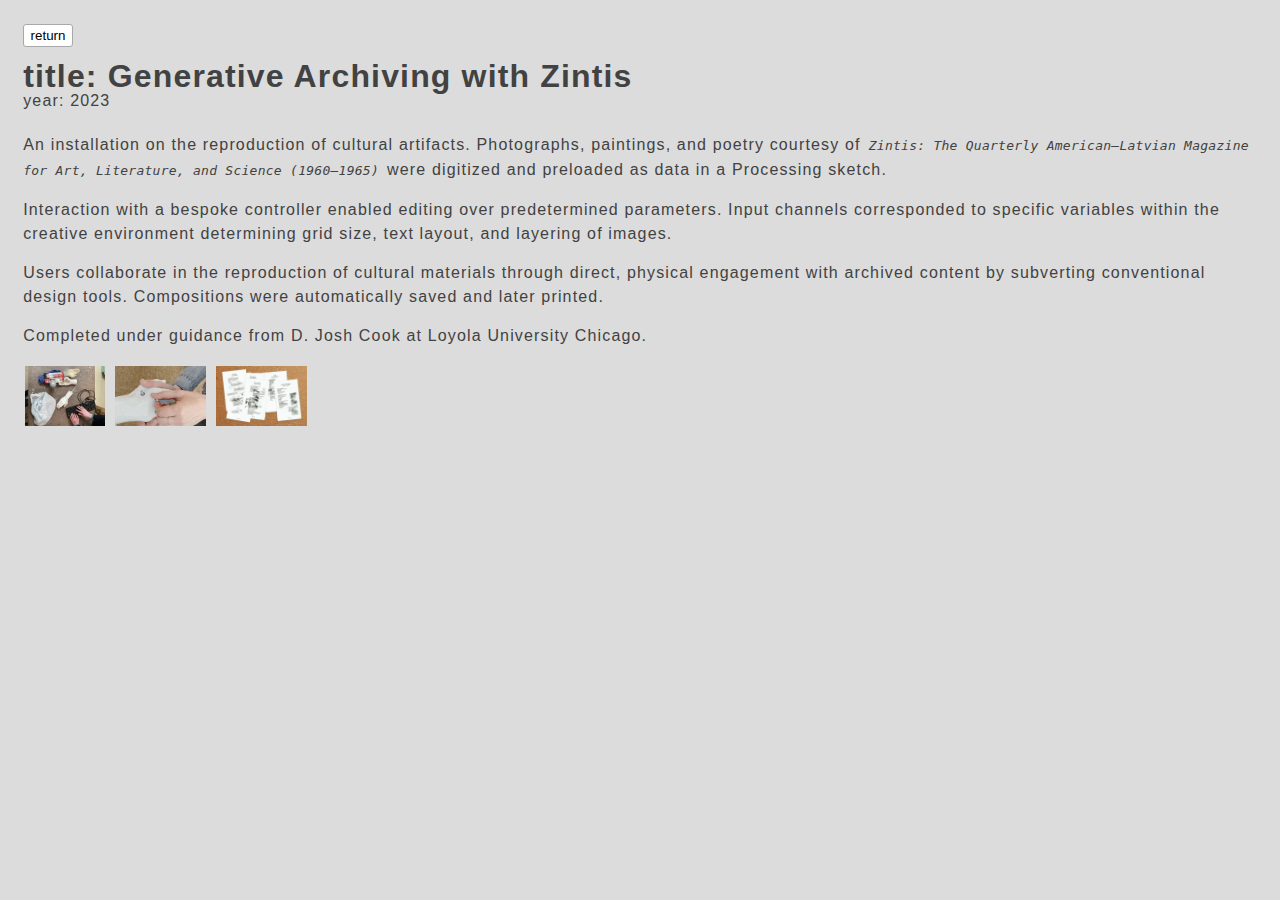
<file: projects/archive-installation.html>
<!DOCTYPE html>
<html lang="en">
<head>
    <meta charset="UTF-8">
    <meta name="viewport" content="width=device-width, initial-scale=1.0">
    <title>Daniel Radvany</title>
    <link rel="stylesheet" href="../style.css">
    <link rel="stylesheet" href="project.css">
    <script src="toggle.js"></script>
</head>
<body>
    <main>
        <nav class="return-nav">
            <a href="../index.html">
                <button type="button"><small>return</small></button>
            </a>
        </nav>

        <header class="project-header">
            <h1>title: Generative Archiving with Zintis</h1>
            <p class="project-year">year: 2023</p>
        </header>
        
        <section class="project-description">
            <p>An installation on the reproduction of cultural artifacts. Photographs, paintings, and poetry courtesy of<em>&ThinSpace;Zintis: The Quarterly American&ndash;Latvian Magazine for Art, Literature, and Science (1960–1965)&ThinSpace;</em>were digitized and preloaded as data in a Processing sketch. </p>
            <p> Interaction with a bespoke controller enabled editing over predetermined parameters. Input channels corresponded to specific variables within the creative environment determining grid size, text layout, and layering of images. </p>
                <p>Users collaborate in the reproduction of cultural materials through direct, physical engagement with archived content by subverting conventional design tools. Compositions were automatically saved and later printed. </p>
                <p>Completed under guidance from <a href="https://djoshcook.com" class="hidden-link" target="blank">D. Josh Cook</a> at Loyola University Chicago.</p>

        </section>
        
        <section class="project-gallery" aria-label="Project images">
            <img src="images/2023-04-19T151415-0500.jpg" alt="documentation of project developement with Enes Eldes">
            <img src="images/2023-05-03T134020-0400.gif" alt="demonstration of the bespoke input controller">
            <img src="images/2023-05-14T164547-0400.jpg" alt="installation output showing collaged paintings and poetry overlay">
        </section>
    </main>
</body>
</html>
</file>
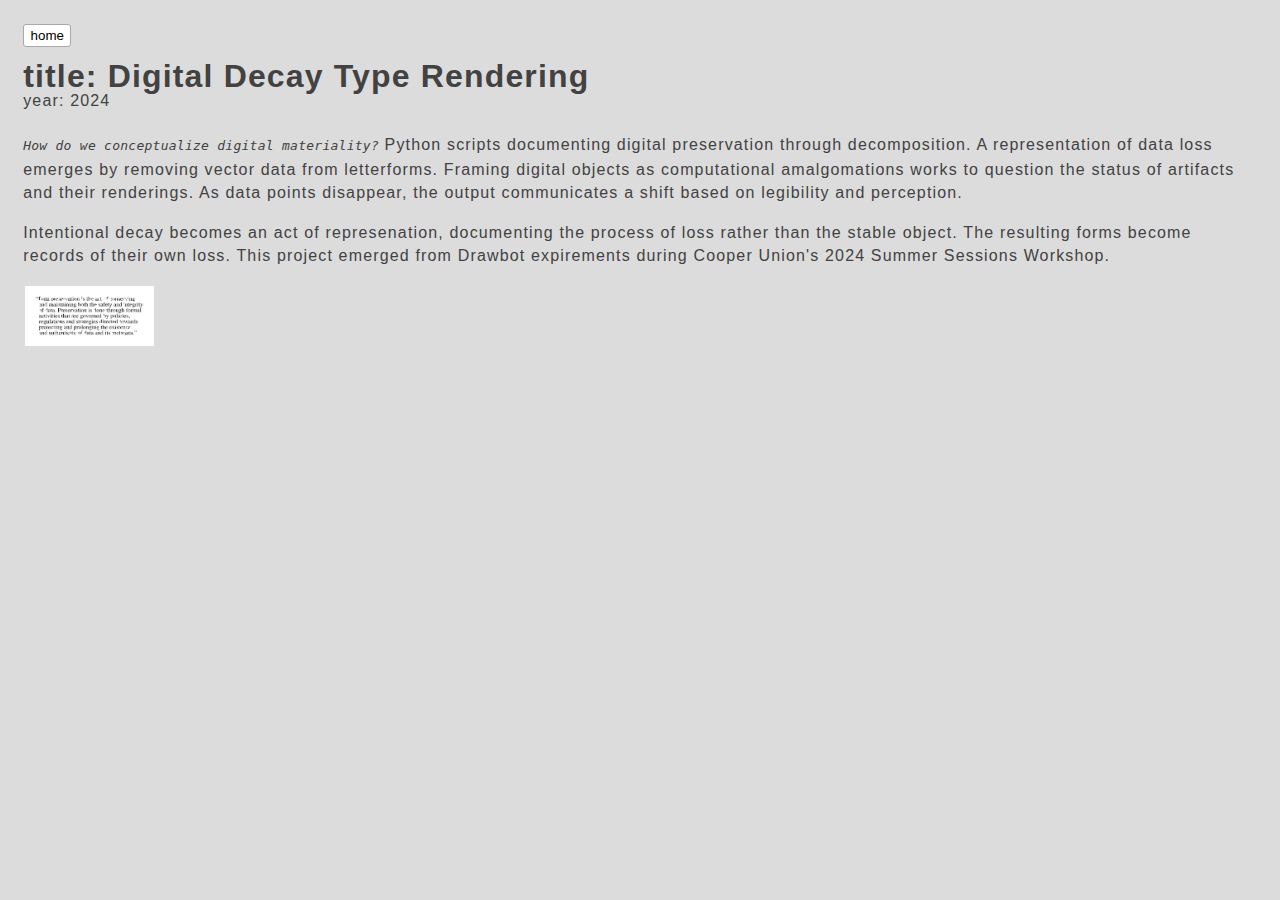
<file: projects/decay-type.html>
<!DOCTYPE html>
<html lang="en">
<head>
    <meta charset="UTF-8">
    <meta name="viewport" content="width=device-width, initial-scale=1.0">
    <title>Daniel Radvany</title>
    <link rel="stylesheet" href="../style.css">
    <link rel="stylesheet" href="project.css">
    <script src="toggle.js"></script>
</head>
<body>
    <main>
        <nav class="return-nav">
            <a href="../index.html">
                <button type="button"><small>home</small></button>
            </a>
        </nav>
        
        <header class="project-header">
            <h1>title: Digital Decay Type Rendering</h1>
            <p class="project-year">year: 2024</p>
        </header>
        
        <section class="project-description">
            <p><em>How do we conceptualize digital materiality?</em> Python scripts documenting digital preservation through decomposition. A representation of data loss emerges by removing vector data from letterforms. Framing digital objects as computational amalgomations works to question the status of artifacts and their renderings. As data points disappear, the output communicates a shift based on legibility and perception.</p>
            <p>Intentional decay becomes an act of represenation, documenting the process of loss rather than the stable object. The resulting forms become records of their own loss. This project emerged from Drawbot expirements during Cooper Union's 2024 Summer Sessions Workshop.</p>
        </section>
        
        <section class="project-gallery" aria-label="Project images">
            <img src="images/2024-07-25T012210-0400.png" alt="documentation of program output">
        </section>
    </main>
</body>
</html>
</file>
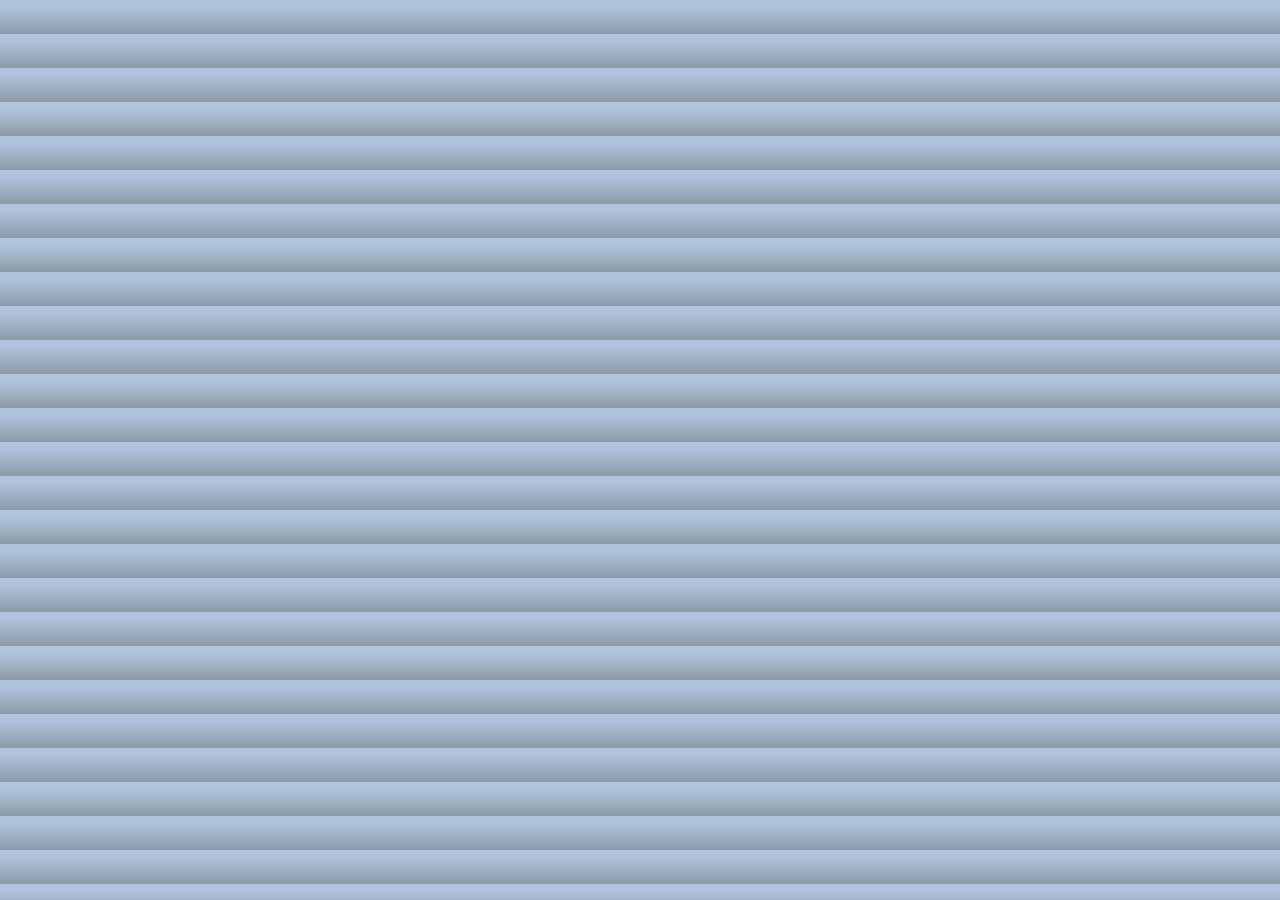
<file: sites/a-desktop-garage-door.html>
<!DOCTYPE html>
<html lang="en">
<head>
    <meta charset="UTF-8">
    <meta name="viewport" content="width=device-width, initial-scale=1.0">
</head>
<style>
    body {
        background: white;
        max-width: 100%;
        position: relative;    
        background: linear-gradient(to bottom, 
        lightsteelblue 20%, 
        rgba(112, 128, 144, var(--gradient-opacity, 0.8)) 100%);
    }
    #text {
        white-space: pre-wrap;
        word-wrap: break-word;
    }
</style>
<body>
<div id="text">
</div>
</body>
</html>
</file>
<file: style.css>
body {
    margin: 1.45rem;
    background: ghostwhite;
    font-family: Arial, sans-serif;
    font-size: 1.2em;
    line-height: 1.44em;
    max-width: 100%;
    position: relative; 
    letter-spacing: .0723em;
    font-weight: 400;
}
mark{
    padding-left: 0.126rem;
    padding-right: 0.126rem;
  }
hr{
    border-style: solid;
}
a{
    color: blue;
    text-decoration:none;
}
img {
    height: 100%;
    white-space: nowrap;
}
@media (max-width: 480px) {
    body {
        margin-left: 0.75rem;
        margin-right: 0.75rem;
    }
}
#title {
    right: 0;
    text-align: right;
    position: absolute;
}
#text {
    white-space: pre-wrap;
    word-wrap: break-word;
    max-width: 550px;
}
#table {
    white-space: unset;
    word-wrap: normal;
}
#info-text {
    white-space: pre-wrap;
    word-wrap: break-word;
    max-width: 550px;
}
#temp {
    white-space: pre-wrap;
    word-wrap: break-word;
    max-width: 100%;
    text-align: center;
}
@media (hover: hover) and (pointer: fine) {
    a:hover {
        color: ghostwhite;
        text-shadow:
        1px 0px 0 blue,  
        -1px 0px 0 blue,  
        0px -1px 0 blue,  
        0px 1px 0 blue;  
    }
}
</file>
<file: css/base.css>
html, body {
  margin: 0;
  padding: 0;
}

body {
  font-family: Arial, Helvetica, sans-serif;
  font-size: 14px;
  color: #6a5acd;
  line-height: 1.22;
  letter-spacing: 0.035em;
}

h1 {
  font-size: 14px;
  font-weight: normal;
}

h2 {
  font-size: 14px;
  font-weight: 600;
}

a:link {
  color: #6a5acd;
}

a:visited {
  color: #6a5acd;
  text-decoration: none;
}

a:active {
  color: #6a5acd;
  text-decoration: none;
}

a:hover {
  color: #0000ff;
  text-decoration: underline;
}

a.current {
  color: #6a5acd;
  text-decoration: underline;
}

ul, li {
  list-style: none;
  padding: 0;
  margin: 0;
}

.child li {
  display: inline;
  margin-right: 20px;
}

.sidebar {
  position: fixed;
  left: 15px;
  width: 250px;
}

.footnote {
  font-size: 10px;
  width: 250px;
  position: fixed;
  bottom: 75px;
}

.title {
  padding-top: 40px;
}

.date {
  position: fixed;
  right: 20px;
}

.content {
  position: absolute;
  top: 40px;
  left: 330px;
  width: 600px;
  padding-bottom: 100px;
  display: none;
}

.content.active {
  display: block;
}

.content p {
  text-indent: 1.4em;
}

.content p:not(:empty) {
  margin-top: 0;
  margin-bottom: 0;
}

.content h2 + p {
  text-indent: 0;
}

.content img {
  width: 80%;
  height: auto;
  display: block;
  margin-top: 20px;
  margin-left: auto;
  margin-right: auto;
}

.single-content {
  padding-top: 20px;
  float: left;
}

.child {
  position: fixed;
  z-index: 999;
  top: 0;
  left: 330px;
  width: 600px;
  background-color: #ffffff;
}

.multi {
  position: fixed;
  top: 10px;
  left: 15px;
  width: 250px;
}

.multi img {
  width: 100%;
  height: auto;
}

.menu {
  position: fixed;
  left: 15px;
  top: 0;
  width: 250px;
}

.menu h1 {
  margin-bottom: 20px;
}

.menu ul {
  margin-bottom: 20px;
}

.menu li {
  margin-bottom: 0;
}

.site-info {
  font-size: 10px;
  margin-top: 20px;
}

.site-info p {
  margin: 0;
  padding: 0;
}

.site-info br {
  display: block;
  margin-top: 5px;
}

.about-content {
  position: absolute;
  top: 34px;
  left: 330px;
  width: 600px;
  padding-bottom: 100px;
  display: none;
}

.about-content.active {
  display: block;
}

.about-section {
  padding-top: 20px;
}

.about-section p {
  margin: 0 0 10px 0;
  padding: 0;
}

.work-nav {
  position: static;
  z-index: 999;
  width: 600px;
  background-color: #ffffff;
  padding-bottom: 5px;
}

.work-nav ul {
  margin: 0;
  padding: 0;
}

.work-nav li {
  display: inline;
  margin-right: 20px;
}

.work-section {
  padding-top: 20px;
}

.sites-list {
  padding: 0;
  margin: 0;
}

.sites-list li {
  margin-bottom: 5px;
}

.strikethrough {
  text-decoration: line-through;
}

small {
  font-size: 10px;
}

em {
  font-style: italic;
}

@media (max-width: 768px) {
  .sidebar {
    position: relative;
    width: 250px;
    left: 15px;
  }
  
  .multi {
    position: relative;
    width: 250px;
    margin-left: 20px;
  }
  
  .menu {
    position: relative;
    width: 250px;
    left: 15px;
    bottom: auto;
  }
  
  .content {
    position: relative;
    left: 15px;
    width: calc(100% - 40px);
    top: 20px;
  }
  
  .content img {
    width: 100%;
  }
  
  .about-content {
    position: relative;
    left: 15px;
    width: calc(100% - 40px);
    top: 20px;
  }
  
  .work-nav {
    position: relative;
    left: 0;
    width: 100%;
  }
}
</file>
<file: projects/project.css>
body {
    font-size: 1em;
    line-height: 1.47em;
    background-color: gainsboro;
    color: #424242;

}

.return-nav a {
    line-height: 0;
}

button {
    font-size: 1em;
    background-color: white;
    border: 1px solid darkgrey;
    cursor: pointer;
    font-family: inherit;
    padding: 0.1em 0.4em;
    font-weight: 400;
    font-family: sans-serif;
    border-radius: 3px;
}

.return-nav {
    margin-bottom: 1.14em;
}

.project-header h1 {
    margin: 0;
}

.project-year {
    margin: 0 0 1.32em 0;
}

.hidden-link {
    text-decoration: none;
}

.hidden-link:hover {
    color: blue;
    text-decoration: underline;
}

.project-gallery {
    display: flex;
    gap: 0.4em;
    flex-wrap: wrap;
}

img {
    height: 60px;
    width: auto;
    padding: 0.12em;
    cursor: pointer;
}

a {
    color: #424242;
}

em{
    font-family: monospace;
    letter-spacing: .02em;
}

@media (max-width: 480px) {
    .project-gallery {
        flex-direction: column;
    }
    
    img {
        height: 60px;
    }  
}

@media (hover: hover) and (pointer: fine) {
    button:hover {
        background-image: linear-gradient(to bottom, lightgray, white);
    }
}
</file>
